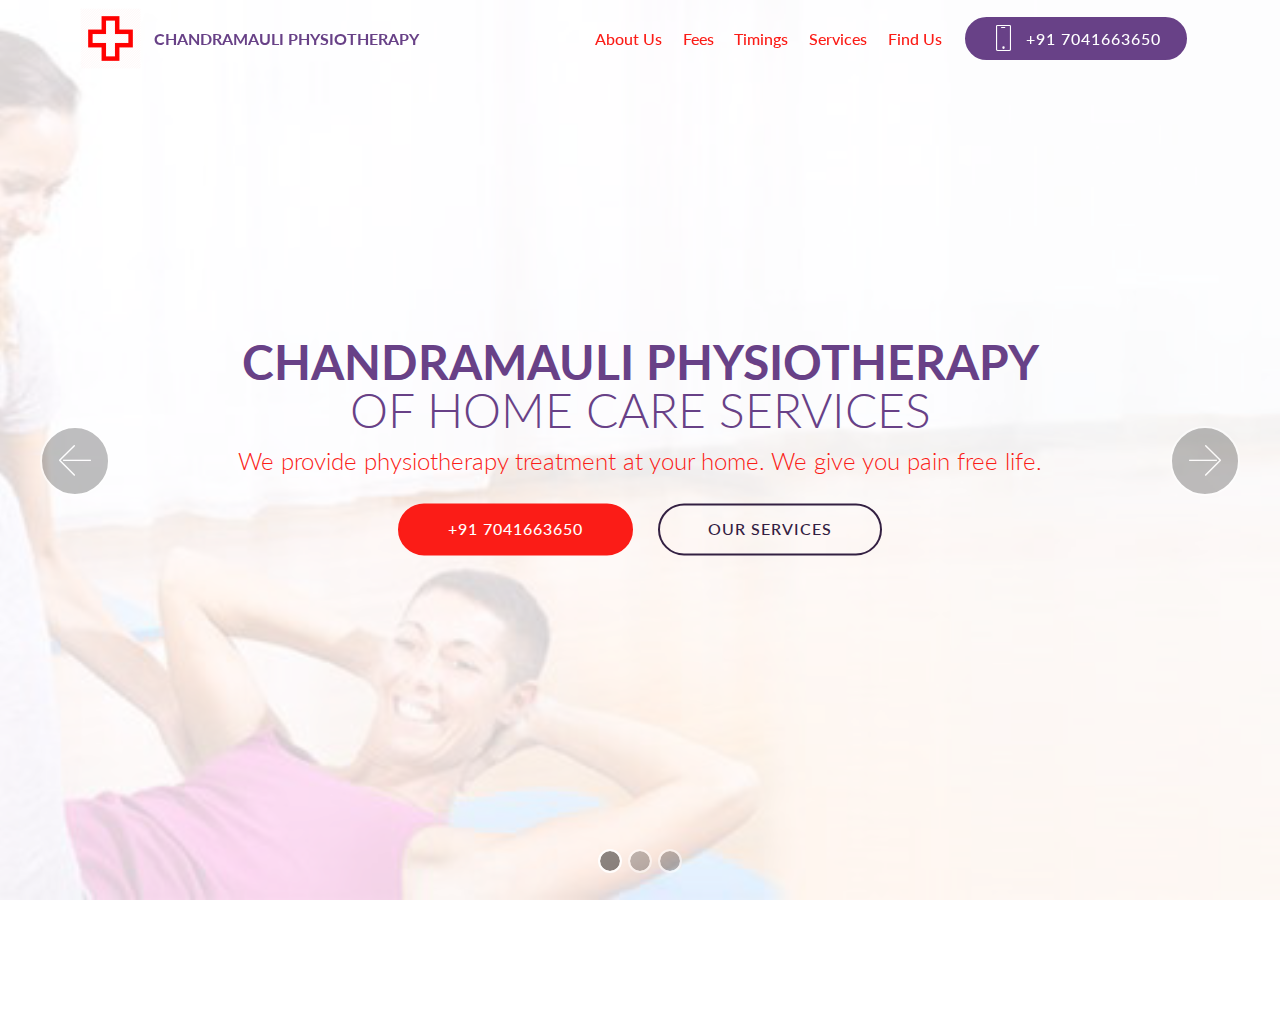
<file: index.html>
<!DOCTYPE html>
<html >
<head>
  <meta charset="UTF-8">
  <meta http-equiv="X-UA-Compatible" content="IE=edge">
  <meta name="generator" content="Mobirise v4.9.3, mobirise.com">
  <meta name="viewport" content="width=device-width, initial-scale=1, minimum-scale=1">
  <link rel="shortcut icon" href="assets/images/9-512-122x122.png" type="image/x-icon">
  <meta name="description" content="We provide physiotherapy treatment at your home. We give you pain free life | DR MADHVI PANSURIYA  | At CHANDRAMAULI we provide the highest level of care, utilising an ever-evolving skill-set in physiotherapy. With years of experience in complex injuries and working within multi-disciplinary teams, CHANDRAMAULI PHYSIOTHERAPY OF HOME CARE SERVICES at Ahmedabad utilises a ‘best of’ mix of therapies individualised for your specific needs.">
  <title>CHANDRAMAULI PHYSIOTHERAPY  OF HOME CARE SERVICES</title>
  <link rel="stylesheet" href="assets/web/assets/mobirise-icons/mobirise-icons.css">
  <link rel="stylesheet" href="assets/tether/tether.min.css">
  <link rel="stylesheet" href="assets/soundcloud-plugin/style.css">
  <link rel="stylesheet" href="assets/bootstrap/css/bootstrap.min.css">
  <link rel="stylesheet" href="assets/bootstrap/css/bootstrap-grid.min.css">
  <link rel="stylesheet" href="assets/bootstrap/css/bootstrap-reboot.min.css">
  <link rel="stylesheet" href="assets/socicon/css/styles.css">
  <link rel="stylesheet" href="assets/dropdown/css/style.css">
  <link rel="stylesheet" href="assets/animatecss/animate.min.css">
  <link rel="stylesheet" href="assets/snow-plugins/style.css">
  <link rel="stylesheet" href="assets/theme/css/style.css">
  <link rel="stylesheet" href="assets/mobirise/css/mbr-additional.css" type="text/css">
  
  
  
<!-- Global site tag (gtag.js) - Google Analytics -->
<script async src="https://www.googletagmanager.com/gtag/js?id=UA-135334912-1"></script>
<script>
  window.dataLayer = window.dataLayer || [];
  function gtag(){dataLayer.push(arguments);}
  gtag('js', new Date());

  gtag('config', 'UA-135334912-1');
</script>



</head>
<body>
  <section class="menu cid-rjmAzzhxIk" once="menu" id="menu2-2">

    

    <nav class="navbar navbar-expand beta-menu navbar-dropdown align-items-center navbar-fixed-top navbar-toggleable-sm bg-color transparent">
        <button class="navbar-toggler navbar-toggler-right" type="button" data-toggle="collapse" data-target="#navbarSupportedContent" aria-controls="navbarSupportedContent" aria-expanded="false" aria-label="Toggle navigation">
            <div class="hamburger">
                <span></span>
                <span></span>
                <span></span>
                <span></span>
            </div>
        </button>
        <div class="menu-logo">
            <div class="navbar-brand">
                <span class="navbar-logo">
                    <a href="http://www.chandramauliphysio.com/">
                        <img src="assets/images/9-512-122x122.png" alt="CHANDRAMAULI PHYSIOTHERAPY OF HOME CARE SERVICES" title="CHANDRAMAULI PHYSIOTHERAPY OF HOME CARE SERVICES" style="height: 3.8rem;">
                    </a>
                </span>
                <span class="navbar-caption-wrap"><a class="navbar-caption text-primary display-4" href="http://www.chandramauliphysio.com/">CHANDRAMAULI PHYSIOTHERAPY</a></span>
            </div>
        </div>
        <div class="collapse navbar-collapse" id="navbarSupportedContent">
            <ul class="navbar-nav nav-dropdown" data-app-modern-menu="true"><li class="nav-item">
                    <a class="nav-link link text-secondary display-4" href="about-us.html">
                        About Us</a>
                </li><li class="nav-item"><a class="nav-link link text-secondary display-4" href="fees.html">
                        Fees</a></li><li class="nav-item"><a class="nav-link link text-secondary display-4" href="timings.html">
                        Timings</a></li><li class="nav-item"><a class="nav-link link text-secondary display-4" href="services.html">
                        Services</a></li>
                <li class="nav-item">
                    <a class="nav-link link text-secondary display-4" href="location.html">
                        Find Us</a>
                </li></ul>
            <div class="navbar-buttons mbr-section-btn"><a class="btn btn-sm btn-primary display-4" href="tel:+917041663650">
                    <span class="btn-icon mbri-mobile mbr-iconfont mbr-iconfont-btn">
                    </span>+91 7041663650</a></div>
        </div>
    </nav>
</section>

<section class="engine"><a href="https://mobirise.info/o">free portfolio website templates</a></section><section class="carousel slide cid-rjmDgSwB8Z" data-interval="false" id="slider1-4">

    

    <div class="full-screen"><div class="mbr-slider slide carousel" data-pause="true" data-keyboard="false" data-ride="carousel" data-interval="4000"><ol class="carousel-indicators"><li data-app-prevent-settings="" data-target="#slider1-4" class=" active" data-slide-to="0"></li><li data-app-prevent-settings="" data-target="#slider1-4" data-slide-to="1"></li><li data-app-prevent-settings="" data-target="#slider1-4" data-slide-to="2"></li></ol><div class="carousel-inner" role="listbox"><div class="carousel-item slider-fullscreen-image active" data-bg-video-slide="false" style="background-image: url(assets/images/banner5h-new-960x348.jpg);"><div class="container container-slide"><div class="image_wrapper"><div class="mbr-overlay" style="opacity: 0.8; background-color: rgb(255, 255, 255);"></div><img src="assets/images/banner5h-new-960x348.jpg"><div class="carousel-caption justify-content-center"><div class="col-10 align-center"><h2 class="mbr-fonts-style display-2"><strong>CHANDRAMAULI PHYSIOTHERAPY</strong> <br>OF HOME CARE SERVICES</h2><p class="lead mbr-text mbr-fonts-style display-5">We provide physiotherapy treatment at your home. We give you pain free life.<br></p><div class="mbr-section-btn" buttons="0"><a class="btn btn-success display-4" href="tel:+917041663650">+91 7041663650</a> <a class="btn  display-4 btn-primary-outline" href="services.html">OUR SERVICES</a></div></div></div></div></div></div><div class="carousel-item slider-fullscreen-image" data-bg-video-slide="false" style="background-image: url(assets/images/banner4-1300x495.jpg);"><div class="container container-slide"><div class="image_wrapper"><div class="mbr-overlay" style="opacity: 0.8; background-color: rgb(255, 255, 255);"></div><img src="assets/images/banner4-1300x495.jpg"><div class="carousel-caption justify-content-center"><div class="col-10 align-left"><h2 class="mbr-fonts-style display-2"><br><strong>PHYSIOTHERAPY</strong> HOME VISIT</h2><p class="lead mbr-text mbr-fonts-style display-5">We help in delivering the best home physiotherapy services by qualified and experienced physiotherapy doctors, making it even more convenient for patients to get physiotherapy treatment from the best physiotherapists at home.</p><div class="mbr-section-btn" buttons="0"><a class="btn btn-primary display-4" href="fees.html">FEES</a> <a class="btn  display-4 btn-success" href="timings.html">TIMINGS</a></div></div></div></div></div></div><div class="carousel-item slider-fullscreen-image" data-bg-video-slide="false" style="background-image: url(assets/images/golfers-elbow-surgery-980x573.jpg);"><div class="container container-slide"><div class="image_wrapper"><div class="mbr-overlay" style="opacity: 0.8; background-color: rgb(255, 255, 255);"></div><img src="assets/images/golfers-elbow-surgery-980x573.jpg"><div class="carousel-caption justify-content-center"><div class="col-10 align-right"><h2 class="mbr-fonts-style display-2">Individualised, holistic and efficient treatment.<br> <strong>DR. MADHAVI PANSURIYA</strong><br></h2><p class="lead mbr-text mbr-fonts-style display-5"><strong>(B.P.T , M.I.AP)</strong></p><div class="mbr-section-btn" buttons="0"><a class="btn display-4 btn-success" href="location.html">FIND US</a> <a class="btn  display-4 btn-primary" href="about-us.html">ABOUT US</a></div></div></div></div></div></div></div><a data-app-prevent-settings="" class="carousel-control carousel-control-prev" role="button" data-slide="prev" href="#slider1-4"><span aria-hidden="true" class="mbri-left mbr-iconfont"></span><span class="sr-only">Previous</span></a><a data-app-prevent-settings="" class="carousel-control carousel-control-next" role="button" data-slide="next" href="#slider1-4"><span aria-hidden="true" class="mbri-right mbr-iconfont"></span><span class="sr-only">Next</span></a></div></div>

</section>

<section once="" class="cid-rjnCKoyvCJ mbr-reveal" id="footer7-r">

    

    

    <div class="container">
        <div class="media-container-row align-center mbr-white">
            <div class="row row-links">
                <ul class="foot-menu">
                    
                    
                    
                    
                    
                <li class="foot-menu-item mbr-fonts-style display-7">
                        <a class="mbr-bold text-secondary" href="about-us.html" target="_blank">About us</a>
                    </li><li class="foot-menu-item mbr-fonts-style display-7"><a href="services.html" target="_blank" class="text-secondary">
                        <strong>Services</strong>
                    </a></li><li class="foot-menu-item mbr-fonts-style display-7"><a class="mbr-bold text-secondary" href="location.html" target="_blank">Location &amp; Contact</a>
                    </li><li class="foot-menu-item mbr-fonts-style display-7"><a href="fees.html" target="_blank" class="text-secondary"><strong>Fees</strong></a>
                    </li><li class="foot-menu-item mbr-fonts-style display-7"><a href="tel:+917041663650" class="text-secondary"><strong>+91 7041663650</strong></a></li><li class="foot-menu-item mbr-fonts-style display-7"><a href="timings.html" target="_blank" class="text-secondary"><strong>Timings</strong></a>&nbsp; &nbsp; &nbsp; &nbsp; &nbsp; &nbsp; &nbsp; &nbsp; &nbsp; &nbsp; &nbsp;</li></ul>
            </div>
            
            <div class="row row-copirayt">
                <p class="mbr-text mb-0 mbr-fonts-style mbr-white align-center display-7">
                    © Copyright 2019<a href="http://www.chandramauliphysio.com/" class="text-white"> CHANDRAMAULI PHYSIOTHERAPY</a> OF HOME CARE SERVICES - All Rights Reserved. <a href="https://www.facebook.com/jay.pixmercy" target="_blank" class="text-warning">Powered By Jay Akbari</a><br>
                </p>
            </div>
        </div>
    </div>
</section>


  <script src="assets/web/assets/jquery/jquery.min.js"></script>
  <script src="assets/popper/popper.min.js"></script>
  <script src="assets/tether/tether.min.js"></script>
  <script src="assets/bootstrap/js/bootstrap.min.js"></script>
  <script src="assets/bootstrapcarouselswipe/bootstrap-carousel-swipe.js"></script>
  <script src="assets/dropdown/js/script.min.js"></script>
  <script src="assets/smoothscroll/smooth-scroll.js"></script>
  <script src="assets/viewportchecker/jquery.viewportchecker.js"></script>
  <script src="assets/ytplayer/jquery.mb.ytplayer.min.js"></script>
  <script src="assets/vimeoplayer/jquery.mb.vimeo_player.js"></script>
  <script src="assets/touchswipe/jquery.touch-swipe.min.js"></script>
  <script src="assets/snow-plugins/schnee.js"></script>
  <script src="assets/theme/js/script.js"></script>
  <script src="assets/slidervideo/script.js"></script>
  
  
 <div id="scrollToTop" class="scrollToTop mbr-arrow-up"><a style="text-align: center;"><i class="mbr-arrow-up-icon mbr-arrow-up-icon-cm cm-icon cm-icon-smallarrow-up"></i></a></div>
    <input name="animation" type="hidden">
  </body>
</html>
</file>
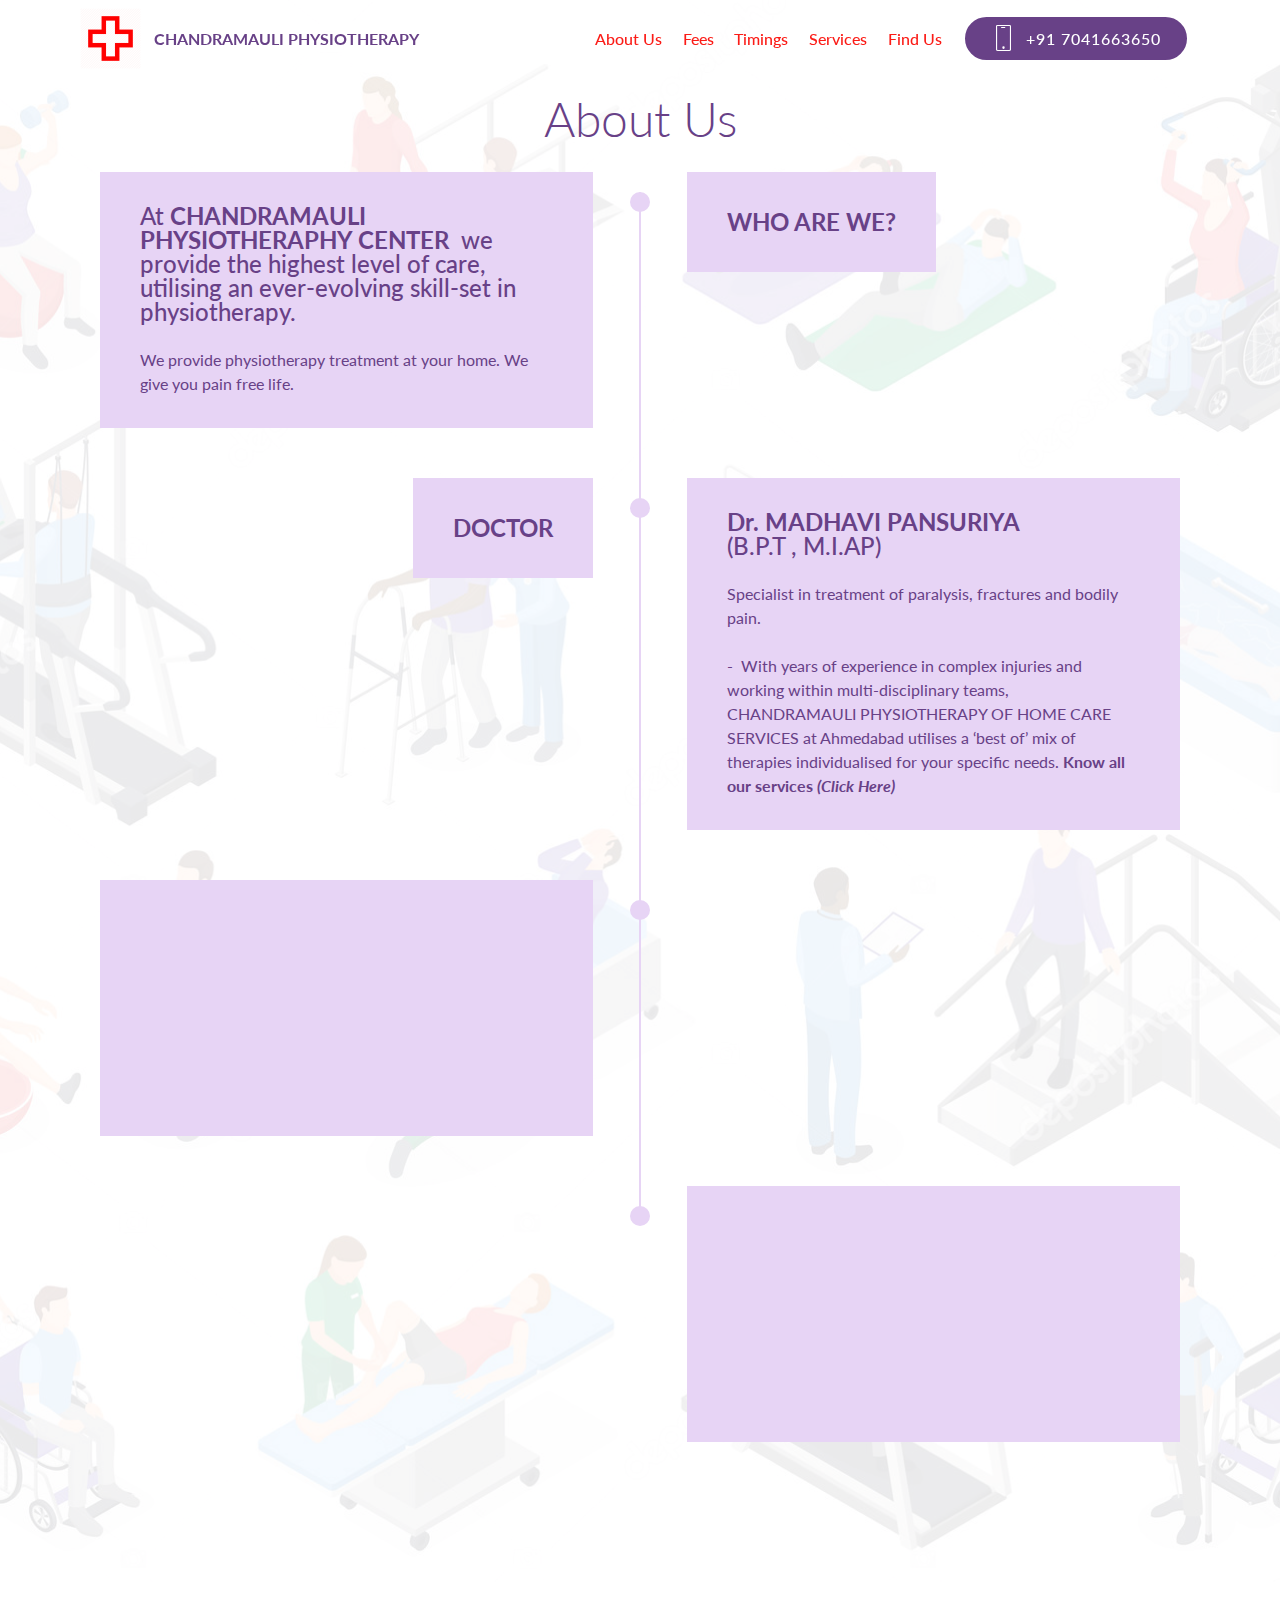
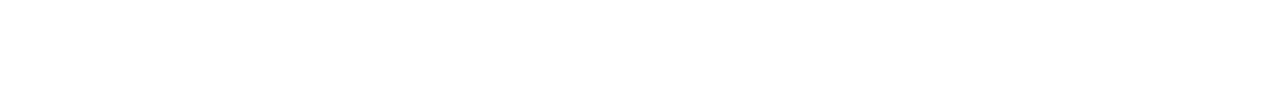
<file: about-us.html>
<!DOCTYPE html>
<html >
<head>
  <meta charset="UTF-8">
  <meta http-equiv="X-UA-Compatible" content="IE=edge">
  <meta name="generator" content="Mobirise v4.9.3, mobirise.com">
  <meta name="viewport" content="width=device-width, initial-scale=1, minimum-scale=1">
  <link rel="shortcut icon" href="assets/images/9-512-122x122.png" type="image/x-icon">
  <meta name="description" content="We provide physiotherapy treatment at your home. We give you pain free life | DR MADHVI PANSURIYA  | At CHANDRAMAULI we provide the highest level of care, utilising an ever-evolving skill-set in physiotherapy. With years of experience in complex injuries and working within multi-disciplinary teams, CHANDRAMAULI PHYSIOTHERAPY OF HOME CARE SERVICES at Ahmedabad utilises a ‘best of’ mix of therapies individualised for your specific needs.">
  <title>About Us</title>
  <link rel="stylesheet" href="assets/web/assets/mobirise-icons/mobirise-icons.css">
  <link rel="stylesheet" href="assets/tether/tether.min.css">
  <link rel="stylesheet" href="assets/soundcloud-plugin/style.css">
  <link rel="stylesheet" href="assets/bootstrap/css/bootstrap.min.css">
  <link rel="stylesheet" href="assets/bootstrap/css/bootstrap-grid.min.css">
  <link rel="stylesheet" href="assets/bootstrap/css/bootstrap-reboot.min.css">
  <link rel="stylesheet" href="assets/socicon/css/styles.css">
  <link rel="stylesheet" href="assets/dropdown/css/style.css">
  <link rel="stylesheet" href="assets/animatecss/animate.min.css">
  <link rel="stylesheet" href="assets/snow-plugins/style.css">
  <link rel="stylesheet" href="assets/theme/css/style.css">
  <link rel="stylesheet" href="assets/mobirise/css/mbr-additional.css" type="text/css">
  
  
  
<!-- Global site tag (gtag.js) - Google Analytics -->
<script async src="https://www.googletagmanager.com/gtag/js?id=UA-135334912-1"></script>
<script>
  window.dataLayer = window.dataLayer || [];
  function gtag(){dataLayer.push(arguments);}
  gtag('js', new Date());

  gtag('config', 'UA-135334912-1');
</script>



</head>
<body>
  <section class="menu cid-rjmAzzhxIk" once="menu" id="menu2-7">

    

    <nav class="navbar navbar-expand beta-menu navbar-dropdown align-items-center navbar-fixed-top navbar-toggleable-sm bg-color transparent">
        <button class="navbar-toggler navbar-toggler-right" type="button" data-toggle="collapse" data-target="#navbarSupportedContent" aria-controls="navbarSupportedContent" aria-expanded="false" aria-label="Toggle navigation">
            <div class="hamburger">
                <span></span>
                <span></span>
                <span></span>
                <span></span>
            </div>
        </button>
        <div class="menu-logo">
            <div class="navbar-brand">
                <span class="navbar-logo">
                    <a href="http://www.chandramauliphysio.com/">
                        <img src="assets/images/9-512-122x122.png" alt="CHANDRAMAULI PHYSIOTHERAPY OF HOME CARE SERVICES" title="CHANDRAMAULI PHYSIOTHERAPY OF HOME CARE SERVICES" style="height: 3.8rem;">
                    </a>
                </span>
                <span class="navbar-caption-wrap"><a class="navbar-caption text-primary display-4" href="http://www.chandramauliphysio.com/">CHANDRAMAULI PHYSIOTHERAPY</a></span>
            </div>
        </div>
        <div class="collapse navbar-collapse" id="navbarSupportedContent">
            <ul class="navbar-nav nav-dropdown" data-app-modern-menu="true"><li class="nav-item">
                    <a class="nav-link link text-secondary display-4" href="about-us.html">
                        About Us</a>
                </li><li class="nav-item"><a class="nav-link link text-secondary display-4" href="fees.html">
                        Fees</a></li><li class="nav-item"><a class="nav-link link text-secondary display-4" href="timings.html">
                        Timings</a></li><li class="nav-item"><a class="nav-link link text-secondary display-4" href="services.html">
                        Services</a></li>
                <li class="nav-item">
                    <a class="nav-link link text-secondary display-4" href="location.html">
                        Find Us</a>
                </li></ul>
            <div class="navbar-buttons mbr-section-btn"><a class="btn btn-sm btn-primary display-4" href="tel:+917041663650">
                    <span class="btn-icon mbri-mobile mbr-iconfont mbr-iconfont-btn">
                    </span>+91 7041663650</a></div>
        </div>
    </nav>
</section>

<section class="engine"><a href="https://mobirise.info/d">web maker</a></section><section class="timeline1 cid-rjn0fARo9Q" id="timeline1-f">

    

    <div class="mbr-overlay" style="opacity: 0.9; background-color: rgb(255, 255, 255);">
    </div>

    <div class="container align-center">
        <h2 class="mbr-section-title pb-3 mbr-fonts-style display-2">
            About Us</h2>
        

        <div class="container timelines-container" mbri-timelines="">
            <div class="row timeline-element reverse separline">      
                 <div class="timeline-date-panel col-xs-12 col-md-6  align-left">         
                    <div class="time-line-date-content">
                        <p class="mbr-timeline-date mbr-fonts-style display-5"><strong>WHO ARE WE?</strong></p>
                    </div>
                </div>
           <span class="iconBackground"></span>
            <div class="col-xs-12 col-md-6 align-right">
                <div class="timeline-text-content">
                    <h4 class="mbr-timeline-title pb-3 mbr-fonts-style display-5">At <strong>CHANDRAMAULI PHYSIOTHERAPHY CENTER</strong> &nbsp;we provide the highest level of care, utilising an ever-evolving skill-set in physiotherapy.</h4>
                    <p class="mbr-timeline-text mbr-fonts-style display-7">We provide physiotherapy treatment at your home.&nbsp;We give you pain free life.</p>
                 </div>
            </div>
            </div>

            <div class="row timeline-element  separline">
                <div class="timeline-date-panel col-xs-12 col-md-6 align-right">
                    <div class="time-line-date-content">
                        <p class="mbr-timeline-date mbr-fonts-style display-5"><strong>DOCTOR</strong></p>
                    </div>
                </div>
                <span class="iconBackground"></span>
                <div class="col-xs-12 col-md-6 align-left ">
                    <div class="timeline-text-content">
                        <h4 class="mbr-timeline-title pb-3 mbr-fonts-style display-5"><strong>Dr. MADHAVI PANSURIYA</strong><br>(B.P.T , M.I.AP)</h4>
                        <p class="mbr-timeline-text mbr-fonts-style display-7">Specialist in treatment of paralysis, fractures and bodily pain. <br><br>- &nbsp;With years of experience in complex injuries and working within multi-disciplinary teams, CHANDRAMAULI PHYSIOTHERAPY OF HOME CARE SERVICES at Ahmedabad utilises a ‘best of’ mix of therapies individualised for your specific needs.&nbsp;<strong>Know all our services&nbsp;</strong><a href="services.html" target="_blank"><em><strong>(Click Here)</strong></em></a></p>
                    </div>
                </div>
            </div> 


            <div class="row timeline-element reverse separline">
                <div class="timeline-date-panel col-xs-12 col-md-6  align-left">
                    <div class="time-line-date-content">
                        <p class="mbr-timeline-date mbr-fonts-style display-5"><strong>HOME VISIT</strong></p>
                    </div>
                </div>
                <span class="iconBackground"></span>
                <div class="col-xs-12 col-md-6 align-right">
                    <div class="timeline-text-content">
                        <h4 class="mbr-timeline-title pb-3 mbr-fonts-style display-5"><strong>Individualised, holistic and efficient treatment</strong> - HOME VISITS</h4>      
                        <p class="mbr-timeline-text mbr-fonts-style display-7">We help in delivering the best home physiotherapy services by qualified and experienced physiotherapy doctors, making it even more convenient for patients to get physiotherapy treatment from the best physiotherapists at home. <a href="tel:+917041663650"><strong></strong></a><a href="tel:+917041663650"><strong></strong></a><strong><a href="tel:+917041663650">Call </a></strong><strong><a href="tel:+917041663650">us now</a></strong><strong><a href="tel:+917041663650">! </a></strong><em><a href="tel:+917041663650"><strong>(</strong></a></em><a href="tel:+917041663650" style="font-weight: bold;"><strong></strong></a><strong><a href="tel:+917041663650">+91 7041663650)</a></strong></p>
                    </div>
                </div>
            </div>

            <div class="row timeline-element ">
                <div class="timeline-date-panel col-xs-12 col-md-6 align-right">
                    <div class="time-line-date-content">
                        <p class="mbr-timeline-date mbr-fonts-style display-5"><strong>
                            WHY CHOOSE US?</strong></p>
                    </div>
                </div>
                <span class="iconBackground"></span>
                <div class="col-xs-12 col-md-6 align-left ">
                    <div class="timeline-text-content">
                        <h4 class="mbr-timeline-title pb-3 mbr-fonts-style display-5"><strong>Training towards complete recovery -</strong> PHYSIOTHERAPY&nbsp;</h4>
                        <p class="mbr-timeline-text mbr-fonts-style display-7">- Home Visits<br>- Rock bottom<em><strong><a href="fees.html" target="_blank"> <b><i>fees</i></b></a></strong></em>.<br>- Individualised, holistic and efficient treatment.<br>-Easy <strong><em><a href="timings.html" target="_blank"><b><i>Timings</i></b></a>.</em></strong><br><br></p>
                    </div>
                </div>
            </div>


            


            

            

            

            

            

            

            
        </div>
    </div>
</section>

<section once="" class="cid-rjnKxE74M1 mbr-reveal" id="footer7-v">

    

    

    <div class="container">
        <div class="media-container-row align-center mbr-white">
            <div class="row row-links">
                <ul class="foot-menu">
                    
                    
                    
                    
                    
                <li class="foot-menu-item mbr-fonts-style display-7">
                        <a class="mbr-bold text-secondary" href="about-us.html" target="_blank">About us</a>
                    </li><li class="foot-menu-item mbr-fonts-style display-7"><a href="services.html" target="_blank" class="text-secondary">
                        <strong>Services</strong>
                    </a></li><li class="foot-menu-item mbr-fonts-style display-7"><a class="mbr-bold text-secondary" href="location.html" target="_blank">Location &amp; Contact</a>
                    </li><li class="foot-menu-item mbr-fonts-style display-7"><a href="fees.html" target="_blank" class="text-secondary"><strong>Fees</strong></a>
                    </li><li class="foot-menu-item mbr-fonts-style display-7"><a href="tel:+917041663650" class="text-secondary"><strong>+91 7041663650</strong></a></li><li class="foot-menu-item mbr-fonts-style display-7"><a href="timings.html" target="_blank" class="text-secondary"><strong>Timings</strong></a>&nbsp; &nbsp; &nbsp; &nbsp; &nbsp; &nbsp; &nbsp; &nbsp; &nbsp; &nbsp; &nbsp;</li></ul>
            </div>
            
            <div class="row row-copirayt">
                <p class="mbr-text mb-0 mbr-fonts-style mbr-white align-center display-7">
                    © Copyright 2019<a href="http://www.chandramauliphysio.com/" class="text-white"> CHANDRAMAULI PHYSIOTHERAPY</a> OF HOME CARE SERVICES - All Rights Reserved. <a href="https://www.facebook.com/jay.pixmercy" target="_blank" class="text-warning">Powered By Jay Akbari</a><br>
                </p>
            </div>
        </div>
    </div>
</section>


  <script src="assets/web/assets/jquery/jquery.min.js"></script>
  <script src="assets/popper/popper.min.js"></script>
  <script src="assets/tether/tether.min.js"></script>
  <script src="assets/bootstrap/js/bootstrap.min.js"></script>
  <script src="assets/smoothscroll/smooth-scroll.js"></script>
  <script src="assets/dropdown/js/script.min.js"></script>
  <script src="assets/touchswipe/jquery.touch-swipe.min.js"></script>
  <script src="assets/viewportchecker/jquery.viewportchecker.js"></script>
  <script src="assets/snow-plugins/schnee.js"></script>
  <script src="assets/theme/js/script.js"></script>
  
  
 <div id="scrollToTop" class="scrollToTop mbr-arrow-up"><a style="text-align: center;"><i class="mbr-arrow-up-icon mbr-arrow-up-icon-cm cm-icon cm-icon-smallarrow-up"></i></a></div>
    <input name="animation" type="hidden">
  </body>
</html>
</file>
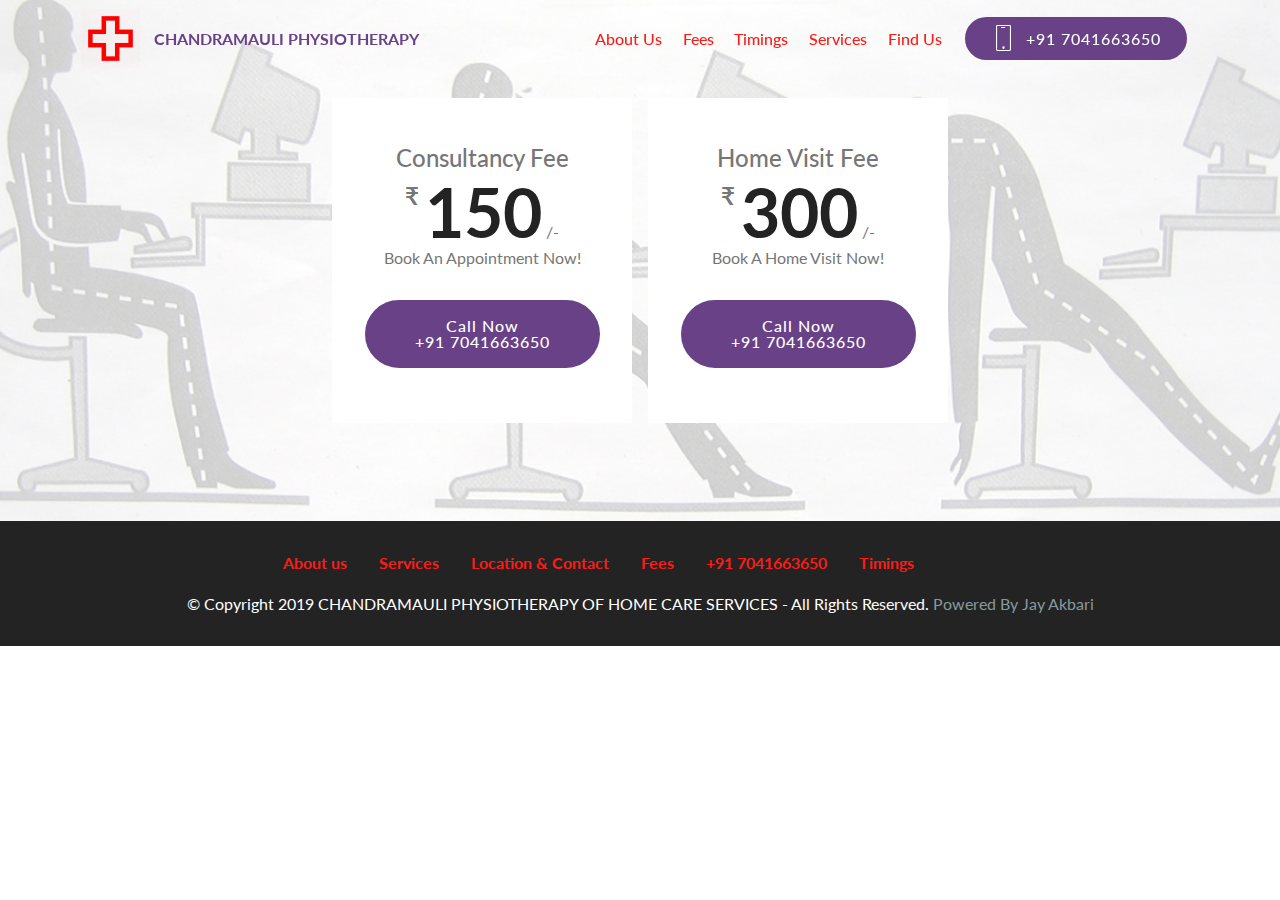
<file: fees.html>
<!DOCTYPE html>
<html >
<head>
  <meta charset="UTF-8">
  <meta http-equiv="X-UA-Compatible" content="IE=edge">
  <meta name="generator" content="Mobirise v4.9.3, mobirise.com">
  <meta name="viewport" content="width=device-width, initial-scale=1, minimum-scale=1">
  <link rel="shortcut icon" href="assets/images/9-512-122x122.png" type="image/x-icon">
  <meta name="description" content="We provide physiotherapy treatment at your home. We give you pain free life | DR MADHVI PANSURIYA  | At CHANDRAMAULI we provide the highest level of care, utilising an ever-evolving skill-set in physiotherapy. With years of experience in complex injuries and working within multi-disciplinary teams, CHANDRAMAULI PHYSIOTHERAPY OF HOME CARE SERVICES at Ahmedabad utilises a ‘best of’ mix of therapies individualised for your specific needs.">
  <title>Fees</title>
  <link rel="stylesheet" href="assets/web/assets/mobirise-icons/mobirise-icons.css">
  <link rel="stylesheet" href="assets/tether/tether.min.css">
  <link rel="stylesheet" href="assets/soundcloud-plugin/style.css">
  <link rel="stylesheet" href="assets/bootstrap/css/bootstrap.min.css">
  <link rel="stylesheet" href="assets/bootstrap/css/bootstrap-grid.min.css">
  <link rel="stylesheet" href="assets/bootstrap/css/bootstrap-reboot.min.css">
  <link rel="stylesheet" href="assets/socicon/css/styles.css">
  <link rel="stylesheet" href="assets/dropdown/css/style.css">
  <link rel="stylesheet" href="assets/animatecss/animate.min.css">
  <link rel="stylesheet" href="assets/snow-plugins/style.css">
  <link rel="stylesheet" href="assets/theme/css/style.css">
  <link rel="stylesheet" href="assets/mobirise/css/mbr-additional.css" type="text/css">
  
  
  
<!-- Global site tag (gtag.js) - Google Analytics -->
<script async src="https://www.googletagmanager.com/gtag/js?id=UA-135334912-1"></script>
<script>
  window.dataLayer = window.dataLayer || [];
  function gtag(){dataLayer.push(arguments);}
  gtag('js', new Date());

  gtag('config', 'UA-135334912-1');
</script>



</head>
<body>
  <section class="menu cid-rjmAzzhxIk" once="menu" id="menu2-9">

    

    <nav class="navbar navbar-expand beta-menu navbar-dropdown align-items-center navbar-fixed-top navbar-toggleable-sm bg-color transparent">
        <button class="navbar-toggler navbar-toggler-right" type="button" data-toggle="collapse" data-target="#navbarSupportedContent" aria-controls="navbarSupportedContent" aria-expanded="false" aria-label="Toggle navigation">
            <div class="hamburger">
                <span></span>
                <span></span>
                <span></span>
                <span></span>
            </div>
        </button>
        <div class="menu-logo">
            <div class="navbar-brand">
                <span class="navbar-logo">
                    <a href="http://www.chandramauliphysio.com/">
                        <img src="assets/images/9-512-122x122.png" alt="CHANDRAMAULI PHYSIOTHERAPY OF HOME CARE SERVICES" title="CHANDRAMAULI PHYSIOTHERAPY OF HOME CARE SERVICES" style="height: 3.8rem;">
                    </a>
                </span>
                <span class="navbar-caption-wrap"><a class="navbar-caption text-primary display-4" href="http://www.chandramauliphysio.com/">CHANDRAMAULI PHYSIOTHERAPY</a></span>
            </div>
        </div>
        <div class="collapse navbar-collapse" id="navbarSupportedContent">
            <ul class="navbar-nav nav-dropdown" data-app-modern-menu="true"><li class="nav-item">
                    <a class="nav-link link text-secondary display-4" href="about-us.html">
                        About Us</a>
                </li><li class="nav-item"><a class="nav-link link text-secondary display-4" href="fees.html">
                        Fees</a></li><li class="nav-item"><a class="nav-link link text-secondary display-4" href="timings.html">
                        Timings</a></li><li class="nav-item"><a class="nav-link link text-secondary display-4" href="services.html">
                        Services</a></li>
                <li class="nav-item">
                    <a class="nav-link link text-secondary display-4" href="location.html">
                        Find Us</a>
                </li></ul>
            <div class="navbar-buttons mbr-section-btn"><a class="btn btn-sm btn-primary display-4" href="tel:+917041663650">
                    <span class="btn-icon mbri-mobile mbr-iconfont mbr-iconfont-btn">
                    </span>+91 7041663650</a></div>
        </div>
    </nav>
</section>

<section class="engine"><a href="https://mobirise.info/m">site design templates</a></section><section class="pricing-table1 cid-rjnlmJALUn" id="pricing-tables1-k">

    

    <div class="mbr-overlay" style="opacity: 0.8; background-color: rgb(255, 255, 255);">
    </div>
    <div class="container">
        <div class="media-container-row">

            <div class="plan col-12 mx-2 my-2 justify-content-center col-lg-6">
                <div class="plan-header text-center pt-5">
                    <h3 class="plan-title mbr-fonts-style display-5">
                        Consultancy Fee</h3>
                    <div class="plan-price">
                        <span class="price-value mbr-fonts-style display-5">
                            ₹                        </span>
                        <span class="price-figure mbr-fonts-style display-1">150</span>
                        <small class="price-term mbr-fonts-style display-7">
                            /-</small>
                    </div>
                </div>
                <div class="plan-body pb-5">
                    <div class="plan-list align-center">
                        <ul class="list-group list-group-flush mbr-fonts-style display-7">Book An Appointment Now!</ul>
                    </div>
                    <div class="mbr-section-btn text-center pt-4"><a href="tel:+917041663650" class="btn btn-primary display-4">Call Now<br>+91 7041663650<br></a></div>
                </div>
            </div>

            <div class="plan col-12 mx-2 my-2 justify-content-center col-lg-6">
                <div class="plan-header text-center pt-5">
                    <h3 class="plan-title mbr-fonts-style display-5">
                        Home Visit Fee</h3>
                    <div class="plan-price">
                        <span class="price-value mbr-fonts-style display-5">
                            ₹                        </span>
                        <span class="price-figure mbr-fonts-style display-1">
                            300</span>
                        <small class="price-term mbr-fonts-style display-7">/-</small>
                    </div>
                </div>
                <div class="plan-body pb-5">
                    <div class="plan-list align-center">
                        <ul class="list-group list-group-flush mbr-fonts-style display-7">Book A Home Visit Now!</ul>
                    </div>
                    <div class="mbr-section-btn text-center pt-4"><a href="tel:+917041663650" class="btn btn-primary display-4">Call Now<br>+91 7041663650<br></a></div>
                </div>
            </div>

            

            
        </div>
    </div>
</section>

<section once="" class="cid-rjnKsYyRYX" id="footer7-t">

    

    

    <div class="container">
        <div class="media-container-row align-center mbr-white">
            <div class="row row-links">
                <ul class="foot-menu">
                    
                    
                    
                    
                    
                <li class="foot-menu-item mbr-fonts-style display-7">
                        <a class="mbr-bold text-secondary" href="about-us.html" target="_blank">About us</a>
                    </li><li class="foot-menu-item mbr-fonts-style display-7"><a href="services.html" target="_blank" class="text-secondary">
                        <strong>Services</strong>
                    </a></li><li class="foot-menu-item mbr-fonts-style display-7"><a class="mbr-bold text-secondary" href="location.html" target="_blank">Location &amp; Contact</a>
                    </li><li class="foot-menu-item mbr-fonts-style display-7"><a href="fees.html" target="_blank" class="text-secondary"><strong>Fees</strong></a>
                    </li><li class="foot-menu-item mbr-fonts-style display-7"><a href="tel:+917041663650" class="text-secondary"><strong>+91 7041663650</strong></a></li><li class="foot-menu-item mbr-fonts-style display-7"><a href="timings.html" target="_blank" class="text-secondary"><strong>Timings</strong></a>&nbsp; &nbsp; &nbsp; &nbsp; &nbsp; &nbsp; &nbsp; &nbsp; &nbsp; &nbsp; &nbsp;</li></ul>
            </div>
            
            <div class="row row-copirayt">
                <p class="mbr-text mb-0 mbr-fonts-style mbr-white align-center display-7">
                    © Copyright 2019<a href="http://www.chandramauliphysio.com/" class="text-white"> CHANDRAMAULI PHYSIOTHERAPY</a> OF HOME CARE SERVICES - All Rights Reserved. <a href="https://www.facebook.com/jay.pixmercy" target="_blank" class="text-warning">Powered By Jay Akbari</a><br>
                </p>
            </div>
        </div>
    </div>
</section>


  <script src="assets/web/assets/jquery/jquery.min.js"></script>
  <script src="assets/popper/popper.min.js"></script>
  <script src="assets/tether/tether.min.js"></script>
  <script src="assets/bootstrap/js/bootstrap.min.js"></script>
  <script src="assets/smoothscroll/smooth-scroll.js"></script>
  <script src="assets/dropdown/js/script.min.js"></script>
  <script src="assets/touchswipe/jquery.touch-swipe.min.js"></script>
  <script src="assets/viewportchecker/jquery.viewportchecker.js"></script>
  <script src="assets/snow-plugins/schnee.js"></script>
  <script src="assets/theme/js/script.js"></script>
  
  
 <div id="scrollToTop" class="scrollToTop mbr-arrow-up"><a style="text-align: center;"><i class="mbr-arrow-up-icon mbr-arrow-up-icon-cm cm-icon cm-icon-smallarrow-up"></i></a></div>
    <input name="animation" type="hidden">
  </body>
</html>
</file>
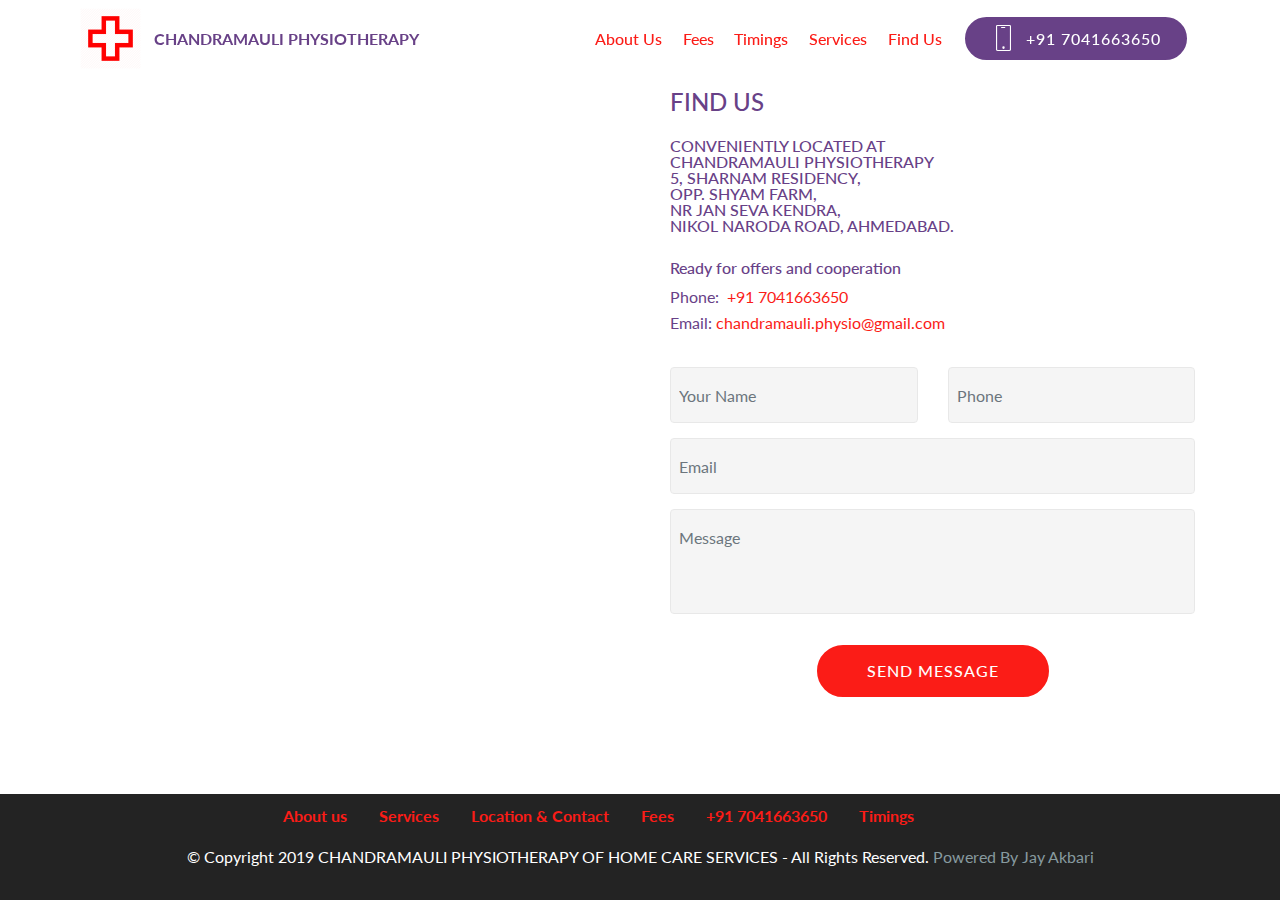
<file: location.html>
<!DOCTYPE html>
<html >
<head>
  <meta charset="UTF-8">
  <meta http-equiv="X-UA-Compatible" content="IE=edge">
  <meta name="generator" content="Mobirise v4.9.3, mobirise.com">
  <meta name="viewport" content="width=device-width, initial-scale=1, minimum-scale=1">
  <link rel="shortcut icon" href="assets/images/9-512-122x122.png" type="image/x-icon">
  <meta name="description" content="We provide physiotherapy treatment at your home. We give you pain free life | DR MADHVI PANSURIYA  | At CHANDRAMAULI we provide the highest level of care, utilising an ever-evolving skill-set in physiotherapy. With years of experience in complex injuries and working within multi-disciplinary teams, CHANDRAMAULI PHYSIOTHERAPY OF HOME CARE SERVICES at Ahmedabad utilises a ‘best of’ mix of therapies individualised for your specific needs.">
  <title>Find Us</title>
  <link rel="stylesheet" href="assets/web/assets/mobirise-icons/mobirise-icons.css">
  <link rel="stylesheet" href="assets/tether/tether.min.css">
  <link rel="stylesheet" href="assets/soundcloud-plugin/style.css">
  <link rel="stylesheet" href="assets/bootstrap/css/bootstrap.min.css">
  <link rel="stylesheet" href="assets/bootstrap/css/bootstrap-grid.min.css">
  <link rel="stylesheet" href="assets/bootstrap/css/bootstrap-reboot.min.css">
  <link rel="stylesheet" href="assets/socicon/css/styles.css">
  <link rel="stylesheet" href="assets/dropdown/css/style.css">
  <link rel="stylesheet" href="assets/animatecss/animate.min.css">
  <link rel="stylesheet" href="assets/snow-plugins/style.css">
  <link rel="stylesheet" href="assets/theme/css/style.css">
  <link rel="stylesheet" href="assets/mobirise/css/mbr-additional.css" type="text/css">
  
  
  
<!-- Global site tag (gtag.js) - Google Analytics -->
<script async src="https://www.googletagmanager.com/gtag/js?id=UA-135334912-1"></script>
<script>
  window.dataLayer = window.dataLayer || [];
  function gtag(){dataLayer.push(arguments);}
  gtag('js', new Date());

  gtag('config', 'UA-135334912-1');
</script>



</head>
<body>
  <section class="menu cid-rjmAzzhxIk" once="menu" id="menu2-6">

    

    <nav class="navbar navbar-expand beta-menu navbar-dropdown align-items-center navbar-fixed-top navbar-toggleable-sm bg-color transparent">
        <button class="navbar-toggler navbar-toggler-right" type="button" data-toggle="collapse" data-target="#navbarSupportedContent" aria-controls="navbarSupportedContent" aria-expanded="false" aria-label="Toggle navigation">
            <div class="hamburger">
                <span></span>
                <span></span>
                <span></span>
                <span></span>
            </div>
        </button>
        <div class="menu-logo">
            <div class="navbar-brand">
                <span class="navbar-logo">
                    <a href="http://www.chandramauliphysio.com/">
                        <img src="assets/images/9-512-122x122.png" alt="CHANDRAMAULI PHYSIOTHERAPY OF HOME CARE SERVICES" title="CHANDRAMAULI PHYSIOTHERAPY OF HOME CARE SERVICES" style="height: 3.8rem;">
                    </a>
                </span>
                <span class="navbar-caption-wrap"><a class="navbar-caption text-primary display-4" href="http://www.chandramauliphysio.com/">CHANDRAMAULI PHYSIOTHERAPY</a></span>
            </div>
        </div>
        <div class="collapse navbar-collapse" id="navbarSupportedContent">
            <ul class="navbar-nav nav-dropdown" data-app-modern-menu="true"><li class="nav-item">
                    <a class="nav-link link text-secondary display-4" href="about-us.html">
                        About Us</a>
                </li><li class="nav-item"><a class="nav-link link text-secondary display-4" href="fees.html">
                        Fees</a></li><li class="nav-item"><a class="nav-link link text-secondary display-4" href="timings.html">
                        Timings</a></li><li class="nav-item"><a class="nav-link link text-secondary display-4" href="services.html">
                        Services</a></li>
                <li class="nav-item">
                    <a class="nav-link link text-secondary display-4" href="location.html">
                        Find Us</a>
                </li></ul>
            <div class="navbar-buttons mbr-section-btn"><a class="btn btn-sm btn-primary display-4" href="tel:+917041663650">
                    <span class="btn-icon mbri-mobile mbr-iconfont mbr-iconfont-btn">
                    </span>+91 7041663650</a></div>
        </div>
    </nav>
</section>

<section class="engine"><a href="https://mobirise.info/v">free html templates</a></section><section class="mbr-section form4 cid-rjnqoeVqPi" id="form4-q">

    

    
    <div class="container">
        <div class="row">
            <div class="col-md-6">
                <div class="google-map"><iframe frameborder="0" style="border:0" src="https://www.google.com/maps/embed?pb=!1m18!1m12!1m3!1d917.7542999460837!2d72.6643678291527!3d23.0598309990584!2m3!1f0!2f0!3f0!3m2!1i1024!2i768!4f13.1!3m3!1m2!1s0x0%3A0x0!2zMjPCsDAzJzM1LjQiTiA3MsKwMzknNTMuNyJF!5e0!3m2!1sen!2sin!4v1552205378376" allowfullscreen=""></iframe></div>
            </div>
            <div class="col-md-6">
                <h2 class="pb-3 align-left mbr-fonts-style display-5">
                    FIND US</h2>
                <div>
                    <div class="icon-block pb-3 align-left">
                        
                        <h4 class="icon-block__title align-left mbr-fonts-style display-7"><span style="font-style: normal;">CONVENIENTLY LOCATED AT
</span><span style="font-style: normal;"><br>CHANDRAMAULI PHYSIOTHERAPY</span><br><span style="font-style: normal;"> 5, SHARNAM RESIDENCY,</span><br><span style="font-style: normal;"> OPP. SHYAM FARM,
</span><span style="font-style: normal;"><br>NR JAN SEVA  KENDRA,
</span><br><span style="font-style: normal;">NIKOL NARODA ROAD,
AHMEDABAD.</span><br>
                        </h4>
                    </div>
                    <div class="icon-contacts pb-3">
                        <h5 class="align-left mbr-fonts-style display-7">
                            Ready for offers and cooperation
                        </h5>
                        <p class="mbr-text align-left mbr-fonts-style display-7">
                            Phone:&nbsp; <a href="tel:+917041663650" class="text-secondary">+91 7041663650</a>&nbsp;<br>
                            Email: <a href="mailto:chandramauli.physio@gmail.com" class="text-secondary">chandramauli.physio@gmail.com</a></p>
                    </div>
                </div>
                <div data-form-type="formoid">
                    <div data-form-alert="" hidden="">Thanks for filling out the form!</div>
                    <form class="block mbr-form" action="https://mobirise.com/" method="post" data-form-title="Mobirise Form"><input type="hidden" name="email" data-form-email="true" value="YUHJ8WsfMkbkM5KPAp96vej9+uLW6B7Xw/mCae+xE0KGLMRbKzlEYJxixJKcdauO8AdMCMhYaw9xAfqQcxl7ZVzuVysTFq/ODE8EaB6fb87QovXz1tdrizLov+KcpEqJ">
                        <div class="row">
                            <div class="col-md-6 multi-horizontal" data-for="name">
                                <input type="text" class="form-control input" name="name" data-form-field="Name" placeholder="Your Name" required="" id="name-form4-q">
                            </div>
                            <div class="col-md-6 multi-horizontal" data-for="phone">
                                <input type="text" class="form-control input" name="phone" data-form-field="Phone" placeholder="Phone" required="" id="phone-form4-q">
                            </div>
                            <div class="col-md-12" data-for="email">
                                <input type="text" class="form-control input" name="email" data-form-field="Email" placeholder="Email" required="" id="email-form4-q">
                            </div>
                            <div class="col-md-12" data-for="message">
                                <textarea class="form-control input" name="message" rows="3" data-form-field="Message" placeholder="Message" style="resize:none" id="message-form4-q"></textarea>
                            </div>
                            <div class="input-group-btn col-md-12" style="margin-top: 10px;"><button href="" type="submit" class="btn btn-form btn-secondary display-4">SEND MESSAGE</button></div>
                        </div>
                    </form>
                </div>
            </div>
        </div>
    </div>
</section>

<section once="" class="cid-rjnKzzcBbr mbr-reveal" id="footer7-w">

    

    

    <div class="container">
        <div class="media-container-row align-center mbr-white">
            <div class="row row-links">
                <ul class="foot-menu">
                    
                    
                    
                    
                    
                <li class="foot-menu-item mbr-fonts-style display-7">
                        <a class="mbr-bold text-secondary" href="about-us.html" target="_blank">About us</a>
                    </li><li class="foot-menu-item mbr-fonts-style display-7"><a href="services.html" target="_blank" class="text-secondary">
                        <strong>Services</strong>
                    </a></li><li class="foot-menu-item mbr-fonts-style display-7"><a class="mbr-bold text-secondary" href="location.html" target="_blank">Location &amp; Contact</a>
                    </li><li class="foot-menu-item mbr-fonts-style display-7"><a href="fees.html" target="_blank" class="text-secondary"><strong>Fees</strong></a>
                    </li><li class="foot-menu-item mbr-fonts-style display-7"><a href="tel:+917041663650" class="text-secondary"><strong>+91 7041663650</strong></a></li><li class="foot-menu-item mbr-fonts-style display-7"><a href="timings.html" target="_blank" class="text-secondary"><strong>Timings</strong></a>&nbsp; &nbsp; &nbsp; &nbsp; &nbsp; &nbsp; &nbsp; &nbsp; &nbsp; &nbsp; &nbsp;</li></ul>
            </div>
            
            <div class="row row-copirayt">
                <p class="mbr-text mb-0 mbr-fonts-style mbr-white align-center display-7">
                    © Copyright 2019<a href="http://www.chandramauliphysio.com/" class="text-white"> CHANDRAMAULI PHYSIOTHERAPY</a> OF HOME CARE SERVICES - All Rights Reserved. <a href="https://www.facebook.com/jay.pixmercy" target="_blank" class="text-warning">Powered By Jay Akbari</a><br>
                </p>
            </div>
        </div>
    </div>
</section>


  <script src="assets/web/assets/jquery/jquery.min.js"></script>
  <script src="assets/tether/tether.min.js"></script>
  <script src="assets/popper/popper.min.js"></script>
  <script src="assets/bootstrap/js/bootstrap.min.js"></script>
  <script src="assets/smoothscroll/smooth-scroll.js"></script>
  <script src="assets/dropdown/js/script.min.js"></script>
  <script src="assets/touchswipe/jquery.touch-swipe.min.js"></script>
  <script src="assets/viewportchecker/jquery.viewportchecker.js"></script>
  <script src="assets/snow-plugins/schnee.js"></script>
  <script src="assets/theme/js/script.js"></script>
  <script src="assets/formoid/formoid.min.js"></script>
  
  
 <div id="scrollToTop" class="scrollToTop mbr-arrow-up"><a style="text-align: center;"><i class="mbr-arrow-up-icon mbr-arrow-up-icon-cm cm-icon cm-icon-smallarrow-up"></i></a></div>
    <input name="animation" type="hidden">
  </body>
</html>
</file>
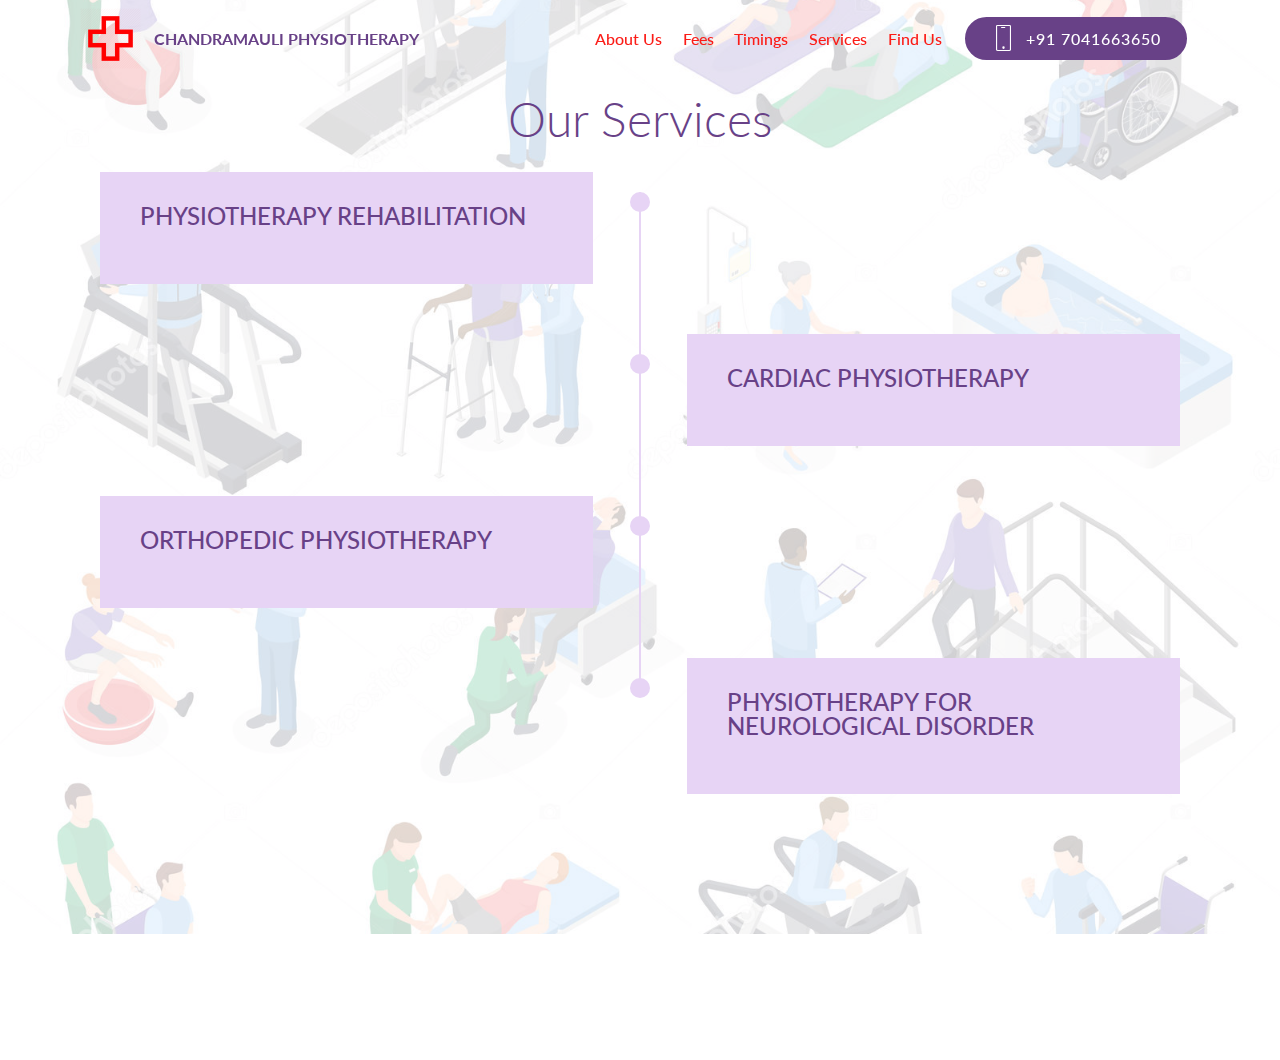
<file: services.html>
<!DOCTYPE html>
<html >
<head>
  <meta charset="UTF-8">
  <meta http-equiv="X-UA-Compatible" content="IE=edge">
  <meta name="generator" content="Mobirise v4.9.3, mobirise.com">
  <meta name="viewport" content="width=device-width, initial-scale=1, minimum-scale=1">
  <link rel="shortcut icon" href="assets/images/9-512-122x122.png" type="image/x-icon">
  <meta name="description" content="We provide physiotherapy treatment at your home. We give you pain free life | DR MADHVI PANSURIYA  | At CHANDRAMAULI we provide the highest level of care, utilising an ever-evolving skill-set in physiotherapy. With years of experience in complex injuries and working within multi-disciplinary teams, CHANDRAMAULI PHYSIOTHERAPY OF HOME CARE SERVICES at Ahmedabad utilises a ‘best of’ mix of therapies individualised for your specific needs.">
  <title>Our Services</title>
  <link rel="stylesheet" href="assets/web/assets/mobirise-icons/mobirise-icons.css">
  <link rel="stylesheet" href="assets/tether/tether.min.css">
  <link rel="stylesheet" href="assets/soundcloud-plugin/style.css">
  <link rel="stylesheet" href="assets/bootstrap/css/bootstrap.min.css">
  <link rel="stylesheet" href="assets/bootstrap/css/bootstrap-grid.min.css">
  <link rel="stylesheet" href="assets/bootstrap/css/bootstrap-reboot.min.css">
  <link rel="stylesheet" href="assets/socicon/css/styles.css">
  <link rel="stylesheet" href="assets/dropdown/css/style.css">
  <link rel="stylesheet" href="assets/animatecss/animate.min.css">
  <link rel="stylesheet" href="assets/snow-plugins/style.css">
  <link rel="stylesheet" href="assets/theme/css/style.css">
  <link rel="stylesheet" href="assets/mobirise/css/mbr-additional.css" type="text/css">
  
  
  
<!-- Global site tag (gtag.js) - Google Analytics -->
<script async src="https://www.googletagmanager.com/gtag/js?id=UA-135334912-1"></script>
<script>
  window.dataLayer = window.dataLayer || [];
  function gtag(){dataLayer.push(arguments);}
  gtag('js', new Date());

  gtag('config', 'UA-135334912-1');
</script>



</head>
<body>
  <section class="menu cid-rjmAzzhxIk" once="menu" id="menu2-8">

    

    <nav class="navbar navbar-expand beta-menu navbar-dropdown align-items-center navbar-fixed-top navbar-toggleable-sm bg-color transparent">
        <button class="navbar-toggler navbar-toggler-right" type="button" data-toggle="collapse" data-target="#navbarSupportedContent" aria-controls="navbarSupportedContent" aria-expanded="false" aria-label="Toggle navigation">
            <div class="hamburger">
                <span></span>
                <span></span>
                <span></span>
                <span></span>
            </div>
        </button>
        <div class="menu-logo">
            <div class="navbar-brand">
                <span class="navbar-logo">
                    <a href="http://www.chandramauliphysio.com/">
                        <img src="assets/images/9-512-122x122.png" alt="CHANDRAMAULI PHYSIOTHERAPY OF HOME CARE SERVICES" title="CHANDRAMAULI PHYSIOTHERAPY OF HOME CARE SERVICES" style="height: 3.8rem;">
                    </a>
                </span>
                <span class="navbar-caption-wrap"><a class="navbar-caption text-primary display-4" href="http://www.chandramauliphysio.com/">CHANDRAMAULI PHYSIOTHERAPY</a></span>
            </div>
        </div>
        <div class="collapse navbar-collapse" id="navbarSupportedContent">
            <ul class="navbar-nav nav-dropdown" data-app-modern-menu="true"><li class="nav-item">
                    <a class="nav-link link text-secondary display-4" href="about-us.html">
                        About Us</a>
                </li><li class="nav-item"><a class="nav-link link text-secondary display-4" href="fees.html">
                        Fees</a></li><li class="nav-item"><a class="nav-link link text-secondary display-4" href="timings.html">
                        Timings</a></li><li class="nav-item"><a class="nav-link link text-secondary display-4" href="services.html">
                        Services</a></li>
                <li class="nav-item">
                    <a class="nav-link link text-secondary display-4" href="location.html">
                        Find Us</a>
                </li></ul>
            <div class="navbar-buttons mbr-section-btn"><a class="btn btn-sm btn-primary display-4" href="tel:+917041663650">
                    <span class="btn-icon mbri-mobile mbr-iconfont mbr-iconfont-btn">
                    </span>+91 7041663650</a></div>
        </div>
    </nav>
</section>

<section class="engine"><a href="https://mobirise.info/d">free site maker</a></section><section class="timeline1 cid-rjneVtbLy9" id="timeline1-i">

    

    <div class="mbr-overlay" style="opacity: 0.8; background-color: rgb(255, 255, 255);">
    </div>

    <div class="container align-center">
        <h2 class="mbr-section-title pb-3 mbr-fonts-style display-2">
            Our Services</h2>
        

        <div class="container timelines-container" mbri-timelines="">
            <div class="row timeline-element reverse separline">      
                 <div class="timeline-date-panel col-xs-12 col-md-6  align-left">         
                    <div class="time-line-date-content">
                        
                    </div>
                </div>
           <span class="iconBackground"></span>
            <div class="col-xs-12 col-md-6 align-right">
                <div class="timeline-text-content">
                    <h4 class="mbr-timeline-title pb-3 mbr-fonts-style display-5">PHYSIOTHERAPY REHABILITATION</h4>
                    <p class="mbr-timeline-text mbr-fonts-style display-7"></p>
                 </div>
            </div>
            </div>

            <div class="row timeline-element  separline">
                <div class="timeline-date-panel col-xs-12 col-md-6 align-right">
                    <div class="time-line-date-content">
                        
                    </div>
                </div>
                <span class="iconBackground"></span>
                <div class="col-xs-12 col-md-6 align-left ">
                    <div class="timeline-text-content">
                        <h4 class="mbr-timeline-title pb-3 mbr-fonts-style display-5">CARDIAC PHYSIOTHERAPY</h4>
                        <p class="mbr-timeline-text mbr-fonts-style display-7"></p>
                    </div>
                </div>
            </div> 


            <div class="row timeline-element reverse separline">
                <div class="timeline-date-panel col-xs-12 col-md-6  align-left">
                    <div class="time-line-date-content">
                        
                    </div>
                </div>
                <span class="iconBackground"></span>
                <div class="col-xs-12 col-md-6 align-right">
                    <div class="timeline-text-content">
                        <h4 class="mbr-timeline-title pb-3 mbr-fonts-style display-5">ORTHOPEDIC PHYSIOTHERAPY</h4>      
                        <p class="mbr-timeline-text mbr-fonts-style display-7"></p>
                    </div>
                </div>
            </div>

            <div class="row timeline-element ">
                <div class="timeline-date-panel col-xs-12 col-md-6 align-right">
                    <div class="time-line-date-content">
                        
                    </div>
                </div>
                <span class="iconBackground"></span>
                <div class="col-xs-12 col-md-6 align-left ">
                    <div class="timeline-text-content">
                        <h4 class="mbr-timeline-title pb-3 mbr-fonts-style display-5">PHYSIOTHERAPY FOR NEUROLOGICAL DISORDER</h4>
                        <p class="mbr-timeline-text mbr-fonts-style display-7"></p>
                    </div>
                </div>
            </div>


            


            

            

            

            

            

            

            
        </div>
    </div>
</section>

<section once="" class="cid-rjnKvLUZn1 mbr-reveal" id="footer7-u">

    

    

    <div class="container">
        <div class="media-container-row align-center mbr-white">
            <div class="row row-links">
                <ul class="foot-menu">
                    
                    
                    
                    
                    
                <li class="foot-menu-item mbr-fonts-style display-7">
                        <a class="mbr-bold text-secondary" href="about-us.html" target="_blank">About us</a>
                    </li><li class="foot-menu-item mbr-fonts-style display-7"><a href="services.html" target="_blank" class="text-secondary">
                        <strong>Services</strong>
                    </a></li><li class="foot-menu-item mbr-fonts-style display-7"><a class="mbr-bold text-secondary" href="location.html" target="_blank">Location &amp; Contact</a>
                    </li><li class="foot-menu-item mbr-fonts-style display-7"><a href="fees.html" target="_blank" class="text-secondary"><strong>Fees</strong></a>
                    </li><li class="foot-menu-item mbr-fonts-style display-7"><a href="tel:+917041663650" class="text-secondary"><strong>+91 7041663650</strong></a></li><li class="foot-menu-item mbr-fonts-style display-7"><a href="timings.html" target="_blank" class="text-secondary"><strong>Timings</strong></a>&nbsp; &nbsp; &nbsp; &nbsp; &nbsp; &nbsp; &nbsp; &nbsp; &nbsp; &nbsp; &nbsp;</li></ul>
            </div>
            
            <div class="row row-copirayt">
                <p class="mbr-text mb-0 mbr-fonts-style mbr-white align-center display-7">
                    © Copyright 2019<a href="http://www.chandramauliphysio.com/" class="text-white"> CHANDRAMAULI PHYSIOTHERAPY</a> OF HOME CARE SERVICES - All Rights Reserved. <a href="https://www.facebook.com/jay.pixmercy" target="_blank" class="text-warning">Powered By Jay Akbari</a><br>
                </p>
            </div>
        </div>
    </div>
</section>


  <script src="assets/web/assets/jquery/jquery.min.js"></script>
  <script src="assets/popper/popper.min.js"></script>
  <script src="assets/tether/tether.min.js"></script>
  <script src="assets/bootstrap/js/bootstrap.min.js"></script>
  <script src="assets/smoothscroll/smooth-scroll.js"></script>
  <script src="assets/dropdown/js/script.min.js"></script>
  <script src="assets/touchswipe/jquery.touch-swipe.min.js"></script>
  <script src="assets/viewportchecker/jquery.viewportchecker.js"></script>
  <script src="assets/snow-plugins/schnee.js"></script>
  <script src="assets/theme/js/script.js"></script>
  
  
 <div id="scrollToTop" class="scrollToTop mbr-arrow-up"><a style="text-align: center;"><i class="mbr-arrow-up-icon mbr-arrow-up-icon-cm cm-icon cm-icon-smallarrow-up"></i></a></div>
    <input name="animation" type="hidden">
  </body>
</html>
</file>
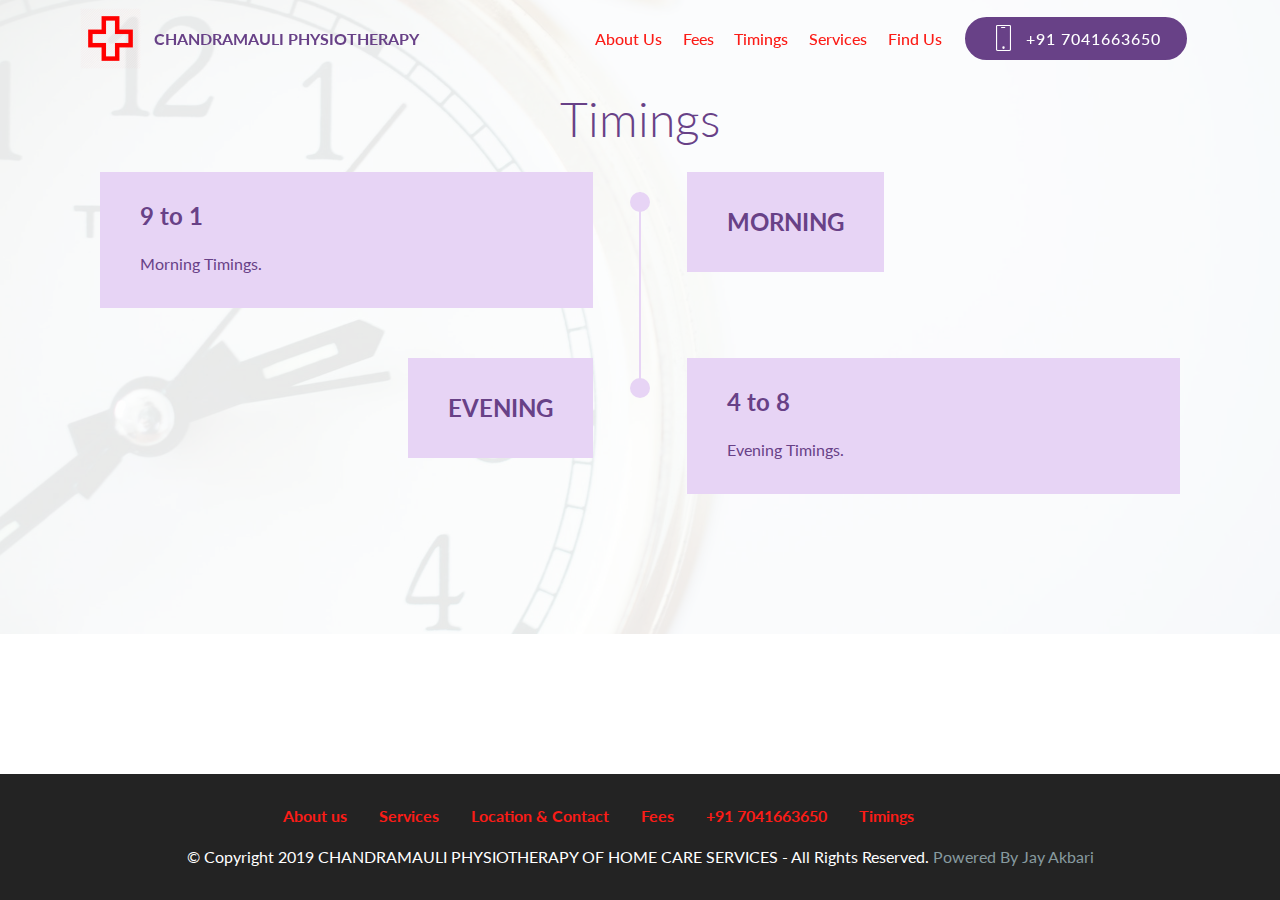
<file: timings.html>
<!DOCTYPE html>
<html >
<head>
  <meta charset="UTF-8">
  <meta http-equiv="X-UA-Compatible" content="IE=edge">
  <meta name="generator" content="Mobirise v4.9.3, mobirise.com">
  <meta name="viewport" content="width=device-width, initial-scale=1, minimum-scale=1">
  <link rel="shortcut icon" href="assets/images/9-512-122x122.png" type="image/x-icon">
  <meta name="description" content="We provide physiotherapy treatment at your home. We give you pain free life | DR MADHVI PANSURIYA  | At CHANDRAMAULI we provide the highest level of care, utilising an ever-evolving skill-set in physiotherapy. With years of experience in complex injuries and working within multi-disciplinary teams, CHANDRAMAULI PHYSIOTHERAPY OF HOME CARE SERVICES at Ahmedabad utilises a ‘best of’ mix of therapies individualised for your specific needs.">
  <title>Timings</title>
  <link rel="stylesheet" href="assets/web/assets/mobirise-icons/mobirise-icons.css">
  <link rel="stylesheet" href="assets/tether/tether.min.css">
  <link rel="stylesheet" href="assets/soundcloud-plugin/style.css">
  <link rel="stylesheet" href="assets/bootstrap/css/bootstrap.min.css">
  <link rel="stylesheet" href="assets/bootstrap/css/bootstrap-grid.min.css">
  <link rel="stylesheet" href="assets/bootstrap/css/bootstrap-reboot.min.css">
  <link rel="stylesheet" href="assets/socicon/css/styles.css">
  <link rel="stylesheet" href="assets/animatecss/animate.min.css">
  <link rel="stylesheet" href="assets/dropdown/css/style.css">
  <link rel="stylesheet" href="assets/snow-plugins/style.css">
  <link rel="stylesheet" href="assets/theme/css/style.css">
  <link rel="stylesheet" href="assets/mobirise/css/mbr-additional.css" type="text/css">
  
  
  
<!-- Global site tag (gtag.js) - Google Analytics -->
<script async src="https://www.googletagmanager.com/gtag/js?id=UA-135334912-1"></script>
<script>
  window.dataLayer = window.dataLayer || [];
  function gtag(){dataLayer.push(arguments);}
  gtag('js', new Date());

  gtag('config', 'UA-135334912-1');
</script>



</head>
<body>
  <section class="menu cid-rjmAzzhxIk" once="menu" id="menu2-9">

    

    <nav class="navbar navbar-expand beta-menu navbar-dropdown align-items-center navbar-fixed-top navbar-toggleable-sm bg-color transparent">
        <button class="navbar-toggler navbar-toggler-right" type="button" data-toggle="collapse" data-target="#navbarSupportedContent" aria-controls="navbarSupportedContent" aria-expanded="false" aria-label="Toggle navigation">
            <div class="hamburger">
                <span></span>
                <span></span>
                <span></span>
                <span></span>
            </div>
        </button>
        <div class="menu-logo">
            <div class="navbar-brand">
                <span class="navbar-logo">
                    <a href="http://www.chandramauliphysio.com/">
                        <img src="assets/images/9-512-122x122.png" alt="CHANDRAMAULI PHYSIOTHERAPY OF HOME CARE SERVICES" title="CHANDRAMAULI PHYSIOTHERAPY OF HOME CARE SERVICES" style="height: 3.8rem;">
                    </a>
                </span>
                <span class="navbar-caption-wrap"><a class="navbar-caption text-primary display-4" href="http://www.chandramauliphysio.com/">CHANDRAMAULI PHYSIOTHERAPY</a></span>
            </div>
        </div>
        <div class="collapse navbar-collapse" id="navbarSupportedContent">
            <ul class="navbar-nav nav-dropdown" data-app-modern-menu="true"><li class="nav-item">
                    <a class="nav-link link text-secondary display-4" href="about-us.html">
                        About Us</a>
                </li><li class="nav-item"><a class="nav-link link text-secondary display-4" href="fees.html">
                        Fees</a></li><li class="nav-item"><a class="nav-link link text-secondary display-4" href="timings.html">
                        Timings</a></li><li class="nav-item"><a class="nav-link link text-secondary display-4" href="services.html">
                        Services</a></li>
                <li class="nav-item">
                    <a class="nav-link link text-secondary display-4" href="location.html">
                        Find Us</a>
                </li></ul>
            <div class="navbar-buttons mbr-section-btn"><a class="btn btn-sm btn-primary display-4" href="tel:+917041663650">
                    <span class="btn-icon mbri-mobile mbr-iconfont mbr-iconfont-btn">
                    </span>+91 7041663650</a></div>
        </div>
    </nav>
</section>

<section class="engine"><a href="https://mobirise.info/x">css templates</a></section><section class="timeline1 cid-rjnR9231mx" id="timeline1-d">

    

    <div class="mbr-overlay" style="opacity: 0.9; background-color: rgb(255, 255, 255);">
    </div>

    <div class="container align-center">
        <h2 class="mbr-section-title pb-3 mbr-fonts-style display-2">
            Timings</h2>
        

        <div class="container timelines-container" mbri-timelines="">
            <div class="row timeline-element reverse separline">      
                 <div class="timeline-date-panel col-xs-12 col-md-6  align-left">         
                    <div class="time-line-date-content">
                        <p class="mbr-timeline-date mbr-fonts-style display-5"><strong>MORNING</strong></p>
                    </div>
                </div>
           <span class="iconBackground"></span>
            <div class="col-xs-12 col-md-6 align-right">
                <div class="timeline-text-content">
                    <h4 class="mbr-timeline-title pb-3 mbr-fonts-style display-5"><strong>9 to 1</strong></h4>
                    <p class="mbr-timeline-text mbr-fonts-style display-7">Morning Timings.</p>
                 </div>
            </div>
            </div>

            <div class="row timeline-element ">
                <div class="timeline-date-panel col-xs-12 col-md-6 align-right">
                    <div class="time-line-date-content">
                        <p class="mbr-timeline-date mbr-fonts-style display-5"><strong>EVENING</strong></p>
                    </div>
                </div>
                <span class="iconBackground"></span>
                <div class="col-xs-12 col-md-6 align-left ">
                    <div class="timeline-text-content">
                        <h4 class="mbr-timeline-title pb-3 mbr-fonts-style display-5"><strong>4 to 8</strong></h4>
                        <p class="mbr-timeline-text mbr-fonts-style display-7">Evening Timings.</p>
                    </div>
                </div>
            </div> 


            

            


            


            

            

            

            

            

            

            
        </div>
    </div>
</section>

<section once="" class="cid-rjnCKoyvCJ mbr-reveal" id="footer7-a">

    

    

    <div class="container">
        <div class="media-container-row align-center mbr-white">
            <div class="row row-links">
                <ul class="foot-menu">
                    
                    
                    
                    
                    
                <li class="foot-menu-item mbr-fonts-style display-7">
                        <a class="mbr-bold text-secondary" href="about-us.html" target="_blank">About us</a>
                    </li><li class="foot-menu-item mbr-fonts-style display-7"><a href="services.html" target="_blank" class="text-secondary">
                        <strong>Services</strong>
                    </a></li><li class="foot-menu-item mbr-fonts-style display-7"><a class="mbr-bold text-secondary" href="location.html" target="_blank">Location &amp; Contact</a>
                    </li><li class="foot-menu-item mbr-fonts-style display-7"><a href="fees.html" target="_blank" class="text-secondary"><strong>Fees</strong></a>
                    </li><li class="foot-menu-item mbr-fonts-style display-7"><a href="tel:+917041663650" class="text-secondary"><strong>+91 7041663650</strong></a></li><li class="foot-menu-item mbr-fonts-style display-7"><a href="timings.html" target="_blank" class="text-secondary"><strong>Timings</strong></a>&nbsp; &nbsp; &nbsp; &nbsp; &nbsp; &nbsp; &nbsp; &nbsp; &nbsp; &nbsp; &nbsp;</li></ul>
            </div>
            
            <div class="row row-copirayt">
                <p class="mbr-text mb-0 mbr-fonts-style mbr-white align-center display-7">
                    © Copyright 2019<a href="http://www.chandramauliphysio.com/" class="text-white"> CHANDRAMAULI PHYSIOTHERAPY</a> OF HOME CARE SERVICES - All Rights Reserved. <a href="https://www.facebook.com/jay.pixmercy" target="_blank" class="text-warning">Powered By Jay Akbari</a><br>
                </p>
            </div>
        </div>
    </div>
</section>


  <script src="assets/web/assets/jquery/jquery.min.js"></script>
  <script src="assets/popper/popper.min.js"></script>
  <script src="assets/tether/tether.min.js"></script>
  <script src="assets/bootstrap/js/bootstrap.min.js"></script>
  <script src="assets/smoothscroll/smooth-scroll.js"></script>
  <script src="assets/viewportchecker/jquery.viewportchecker.js"></script>
  <script src="assets/dropdown/js/script.min.js"></script>
  <script src="assets/touchswipe/jquery.touch-swipe.min.js"></script>
  <script src="assets/snow-plugins/schnee.js"></script>
  <script src="assets/theme/js/script.js"></script>
  
  
 <div id="scrollToTop" class="scrollToTop mbr-arrow-up"><a style="text-align: center;"><i class="mbr-arrow-up-icon mbr-arrow-up-icon-cm cm-icon cm-icon-smallarrow-up"></i></a></div>
    <input name="animation" type="hidden">
  </body>
</html>
</file>
<file: assets/web/assets/mobirise-icons/mobirise-icons.css>
@font-face {
  font-family: 'MobiriseIcons';
  src:  url('mobirise-icons.eot?spat4u');
  src:  url('mobirise-icons.eot?spat4u#iefix') format('embedded-opentype'),
    url('mobirise-icons.ttf?spat4u') format('truetype'),
    url('mobirise-icons.woff?spat4u') format('woff'),
    url('mobirise-icons.svg?spat4u#MobiriseIcons') format('svg');
  font-weight: normal;
  font-style: normal;
}

[class^="mbri-"], [class*=" mbri-"] {
  /* use !important to prevent issues with browser extensions that change fonts */
  font-family: MobiriseIcons !important;
  speak: none;
  font-style: normal;
  font-weight: normal;
  font-variant: normal;
  text-transform: none;
  line-height: 1;

  /* Better Font Rendering =========== */
  -webkit-font-smoothing: antialiased;
  -moz-osx-font-smoothing: grayscale;
}

.mbri-add-submenu:before {
  content: "\e900";
}
.mbri-alert:before {
  content: "\e901";
}
.mbri-align-center:before {
  content: "\e902";
}
.mbri-align-justify:before {
  content: "\e903";
}
.mbri-align-left:before {
  content: "\e904";
}
.mbri-align-right:before {
  content: "\e905";
}
.mbri-android:before {
  content: "\e906";
}
.mbri-apple:before {
  content: "\e907";
}
.mbri-arrow-down:before {
  content: "\e908";
}
.mbri-arrow-next:before {
  content: "\e909";
}
.mbri-arrow-prev:before {
  content: "\e90a";
}
.mbri-arrow-up:before {
  content: "\e90b";
}
.mbri-bold:before {
  content: "\e90c";
}
.mbri-bookmark:before {
  content: "\e90d";
}
.mbri-bootstrap:before {
  content: "\e90e";
}
.mbri-briefcase:before {
  content: "\e90f";
}
.mbri-browse:before {
  content: "\e910";
}
.mbri-bulleted-list:before {
  content: "\e911";
}
.mbri-calendar:before {
  content: "\e912";
}
.mbri-camera:before {
  content: "\e913";
}
.mbri-cart-add:before {
  content: "\e914";
}
.mbri-cart-full:before {
  content: "\e915";
}
.mbri-cash:before {
  content: "\e916";
}
.mbri-change-style:before {
  content: "\e917";
}
.mbri-chat:before {
  content: "\e918";
}
.mbri-clock:before {
  content: "\e919";
}
.mbri-close:before {
  content: "\e91a";
}
.mbri-cloud:before {
  content: "\e91b";
}
.mbri-code:before {
  content: "\e91c";
}
.mbri-contact-form:before {
  content: "\e91d";
}
.mbri-credit-card:before {
  content: "\e91e";
}
.mbri-cursor-click:before {
  content: "\e91f";
}
.mbri-cust-feedback:before {
  content: "\e920";
}
.mbri-database:before {
  content: "\e921";
}
.mbri-delivery:before {
  content: "\e922";
}
.mbri-desktop:before {
  content: "\e923";
}
.mbri-devices:before {
  content: "\e924";
}
.mbri-down:before {
  content: "\e925";
}
.mbri-download:before {
  content: "\e989";
}
.mbri-drag-n-drop:before {
  content: "\e927";
}
.mbri-drag-n-drop2:before {
  content: "\e928";
}
.mbri-edit:before {
  content: "\e929";
}
.mbri-edit2:before {
  content: "\e92a";
}
.mbri-error:before {
  content: "\e92b";
}
.mbri-extension:before {
  content: "\e92c";
}
.mbri-features:before {
  content: "\e92d";
}
.mbri-file:before {
  content: "\e92e";
}
.mbri-flag:before {
  content: "\e92f";
}
.mbri-folder:before {
  content: "\e930";
}
.mbri-gift:before {
  content: "\e931";
}
.mbri-github:before {
  content: "\e932";
}
.mbri-globe:before {
  content: "\e933";
}
.mbri-globe-2:before {
  content: "\e934";
}
.mbri-growing-chart:before {
  content: "\e935";
}
.mbri-hearth:before {
  content: "\e936";
}
.mbri-help:before {
  content: "\e937";
}
.mbri-home:before {
  content: "\e938";
}
.mbri-hot-cup:before {
  content: "\e939";
}
.mbri-idea:before {
  content: "\e93a";
}
.mbri-image-gallery:before {
  content: "\e93b";
}
.mbri-image-slider:before {
  content: "\e93c";
}
.mbri-info:before {
  content: "\e93d";
}
.mbri-italic:before {
  content: "\e93e";
}
.mbri-key:before {
  content: "\e93f";
}
.mbri-laptop:before {
  content: "\e940";
}
.mbri-layers:before {
  content: "\e941";
}
.mbri-left-right:before {
  content: "\e942";
}
.mbri-left:before {
  content: "\e943";
}
.mbri-letter:before {
  content: "\e944";
}
.mbri-like:before {
  content: "\e945";
}
.mbri-link:before {
  content: "\e946";
}
.mbri-lock:before {
  content: "\e947";
}
.mbri-login:before {
  content: "\e948";
}
.mbri-logout:before {
  content: "\e949";
}
.mbri-magic-stick:before {
  content: "\e94a";
}
.mbri-map-pin:before {
  content: "\e94b";
}
.mbri-menu:before {
  content: "\e94c";
}
.mbri-mobile:before {
  content: "\e94d";
}
.mbri-mobile2:before {
  content: "\e94e";
}
.mbri-mobirise:before {
  content: "\e94f";
}
.mbri-more-horizontal:before {
  content: "\e950";
}
.mbri-more-vertical:before {
  content: "\e951";
}
.mbri-music:before {
  content: "\e952";
}
.mbri-new-file:before {
  content: "\e953";
}
.mbri-numbered-list:before {
  content: "\e954";
}
.mbri-opened-folder:before {
  content: "\e955";
}
.mbri-pages:before {
  content: "\e956";
}
.mbri-paper-plane:before {
  content: "\e957";
}
.mbri-paperclip:before {
  content: "\e958";
}
.mbri-photo:before {
  content: "\e959";
}
.mbri-photos:before {
  content: "\e95a";
}
.mbri-pin:before {
  content: "\e95b";
}
.mbri-play:before {
  content: "\e95c";
}
.mbri-plus:before {
  content: "\e95d";
}
.mbri-preview:before {
  content: "\e95e";
}
.mbri-print:before {
  content: "\e95f";
}
.mbri-protect:before {
  content: "\e960";
}
.mbri-question:before {
  content: "\e961";
}
.mbri-quote-left:before {
  content: "\e962";
}
.mbri-quote-right:before {
  content: "\e963";
}
.mbri-refresh:before {
  content: "\e964";
}
.mbri-responsive:before {
  content: "\e965";
}
.mbri-right:before {
  content: "\e966";
}
.mbri-rocket:before {
  content: "\e967";
}
.mbri-sad-face:before {
  content: "\e968";
}
.mbri-sale:before {
  content: "\e969";
}
.mbri-save:before {
  content: "\e96a";
}
.mbri-search:before {
  content: "\e96b";
}
.mbri-setting:before {
  content: "\e96c";
}
.mbri-setting2:before {
  content: "\e96d";
}
.mbri-setting3:before {
  content: "\e96e";
}
.mbri-share:before {
  content: "\e96f";
}
.mbri-shopping-bag:before {
  content: "\e970";
}
.mbri-shopping-basket:before {
  content: "\e971";
}
.mbri-shopping-cart:before {
  content: "\e972";
}
.mbri-sites:before {
  content: "\e973";
}
.mbri-smile-face:before {
  content: "\e974";
}
.mbri-speed:before {
  content: "\e975";
}
.mbri-star:before {
  content: "\e976";
}
.mbri-success:before {
  content: "\e977";
}
.mbri-sun:before {
  content: "\e978";
}
.mbri-sun2:before {
  content: "\e979";
}
.mbri-tablet:before {
  content: "\e97a";
}
.mbri-tablet-vertical:before {
  content: "\e97b";
}
.mbri-target:before {
  content: "\e97c";
}
.mbri-timer:before {
  content: "\e97d";
}
.mbri-to-ftp:before {
  content: "\e97e";
}
.mbri-to-local-drive:before {
  content: "\e97f";
}
.mbri-touch-swipe:before {
  content: "\e980";
}
.mbri-touch:before {
  content: "\e981";
}
.mbri-trash:before {
  content: "\e982";
}
.mbri-underline:before {
  content: "\e983";
}
.mbri-unlink:before {
  content: "\e984";
}
.mbri-unlock:before {
  content: "\e985";
}
.mbri-up-down:before {
  content: "\e986";
}
.mbri-up:before {
  content: "\e987";
}
.mbri-update:before {
  content: "\e988";
}
.mbri-upload:before {
 content: "\e926"; 
}
.mbri-user:before {
  content: "\e98a";
}
.mbri-user2:before {
  content: "\e98b";
}
.mbri-users:before {
  content: "\e98c";
}
.mbri-video:before {
  content: "\e98d";
}
.mbri-video-play:before {
  content: "\e98e";
}
.mbri-watch:before {
  content: "\e98f";
}
.mbri-website-theme:before {
  content: "\e990";
}
.mbri-wifi:before {
  content: "\e991";
}
.mbri-windows:before {
  content: "\e992";
}
.mbri-zoom-out:before {
  content: "\e993";
}
.mbri-redo:before {
  content: "\e994";
}
.mbri-undo:before {
  content: "\e995";
}
</file>
<file: assets/soundcloud-plugin/style.css>
.addons-container {
  position: relative;
  margin-left: auto;
  margin-right: auto;
  padding-right: 15px;
  padding-left: 15px; }
  @media (min-width: 576px) {
    .addons-container {
      padding-right: 15px;
      padding-left: 15px; } }
  @media (min-width: 768px) {
    .addons-container {
      padding-right: 15px;
      padding-left: 15px; } }
  @media (min-width: 992px) {
    .addons-container {
      padding-right: 15px;
      padding-left: 15px; } }
  @media (min-width: 1200px) {
    .addons-container {
      padding-right: 15px;
      padding-left: 15px; } }
  @media (min-width: 576px) {
    .addons-container {
      width: 540px;
      max-width: 100%; } }
  @media (min-width: 768px) {
    .addons-container {
      width: 720px;
      max-width: 100%; } }
  @media (min-width: 992px) {
    .addons-container {
      width: 960px;
      max-width: 100%; } }
  @media (min-width: 1200px) {
    .addons-container {
      width: 1140px;
      max-width: 100%; } }

.addons-container-inner{
    position: relative;
    width: 100%;
    min-height: 1px;
    padding-right: 15px;
    padding-left: 15px;
}
@media (min-width: 567px) {
    .addons-container-inner{
        -ms-flex: 0 0 66.666667%;
        flex: 0 0 66.666667%;
        max-width: 66.666667%;
    }
}
.addons-row{
    display: flex;
    justify-content:center;
}
</file>
<file: assets/socicon/css/styles.css>
@charset "UTF-8";

@font-face {
  font-family: "socicon";
  src:url("../fonts/socicon.eot");
  src:url("../fonts/socicon.eot?#iefix") format("embedded-opentype"),
    url("../fonts/socicon.woff") format("woff"),
    url("../fonts/socicon.ttf") format("truetype"),
    url("../fonts/socicon.svg#socicon") format("svg");
  font-weight: normal;
  font-style: normal;

}

[data-icon]:before {
  font-family: "socicon" !important;
  content: attr(data-icon);
  font-style: normal !important;
  font-weight: normal !important;
  font-variant: normal !important;
  text-transform: none !important;
  speak: none;
  line-height: 1;
  -webkit-font-smoothing: antialiased;
  -moz-osx-font-smoothing: grayscale;
}

[class^="socicon-"]:before,
[class*=" socicon-"]:before {
  font-family: "socicon" !important;
  font-style: normal !important;
  font-weight: normal !important;
  font-variant: normal !important;
  text-transform: none !important;
  speak: none;
  line-height: 1;
  -webkit-font-smoothing: antialiased;
  -moz-osx-font-smoothing: grayscale;
}

.socicon-modelmayhem:before {
  content: "\e000";
}
.socicon-mixcloud:before {
  content: "\e001";
}
.socicon-drupal:before {
  content: "\e002";
}
.socicon-swarm:before {
  content: "\e003";
}
.socicon-istock:before {
  content: "\e004";
}
.socicon-yammer:before {
  content: "\e005";
}
.socicon-ello:before {
  content: "\e006";
}
.socicon-stackoverflow:before {
  content: "\e007";
}
.socicon-persona:before {
  content: "\e008";
}
.socicon-triplej:before {
  content: "\e009";
}
.socicon-houzz:before {
  content: "\e00a";
}
.socicon-rss:before {
  content: "\e00b";
}
.socicon-paypal:before {
  content: "\e00c";
}
.socicon-odnoklassniki:before {
  content: "\e00d";
}
.socicon-airbnb:before {
  content: "\e00e";
}
.socicon-periscope:before {
  content: "\e00f";
}
.socicon-outlook:before {
  content: "\e010";
}
.socicon-coderwall:before {
  content: "\e011";
}
.socicon-tripadvisor:before {
  content: "\e012";
}
.socicon-appnet:before {
  content: "\e013";
}
.socicon-goodreads:before {
  content: "\e014";
}
.socicon-tripit:before {
  content: "\e015";
}
.socicon-lanyrd:before {
  content: "\e016";
}
.socicon-slideshare:before {
  content: "\e017";
}
.socicon-buffer:before {
  content: "\e018";
}
.socicon-disqus:before {
  content: "\e019";
}
.socicon-vkontakte:before {
  content: "\e01a";
}
.socicon-whatsapp:before {
  content: "\e01b";
}
.socicon-patreon:before {
  content: "\e01c";
}
.socicon-storehouse:before {
  content: "\e01d";
}
.socicon-pocket:before {
  content: "\e01e";
}
.socicon-mail:before {
  content: "\e01f";
}
.socicon-blogger:before {
  content: "\e020";
}
.socicon-technorati:before {
  content: "\e021";
}
.socicon-reddit:before {
  content: "\e022";
}
.socicon-dribbble:before {
  content: "\e023";
}
.socicon-stumbleupon:before {
  content: "\e024";
}
.socicon-digg:before {
  content: "\e025";
}
.socicon-envato:before {
  content: "\e026";
}
.socicon-behance:before {
  content: "\e027";
}
.socicon-delicious:before {
  content: "\e028";
}
.socicon-deviantart:before {
  content: "\e029";
}
.socicon-forrst:before {
  content: "\e02a";
}
.socicon-play:before {
  content: "\e02b";
}
.socicon-zerply:before {
  content: "\e02c";
}
.socicon-wikipedia:before {
  content: "\e02d";
}
.socicon-apple:before {
  content: "\e02e";
}
.socicon-flattr:before {
  content: "\e02f";
}
.socicon-github:before {
  content: "\e030";
}
.socicon-renren:before {
  content: "\e031";
}
.socicon-friendfeed:before {
  content: "\e032";
}
.socicon-newsvine:before {
  content: "\e033";
}
.socicon-identica:before {
  content: "\e034";
}
.socicon-bebo:before {
  content: "\e035";
}
.socicon-zynga:before {
  content: "\e036";
}
.socicon-steam:before {
  content: "\e037";
}
.socicon-xbox:before {
  content: "\e038";
}
.socicon-windows:before {
  content: "\e039";
}
.socicon-qq:before {
  content: "\e03a";
}
.socicon-douban:before {
  content: "\e03b";
}
.socicon-meetup:before {
  content: "\e03c";
}
.socicon-playstation:before {
  content: "\e03d";
}
.socicon-android:before {
  content: "\e03e";
}
.socicon-snapchat:before {
  content: "\e03f";
}
.socicon-twitter:before {
  content: "\e040";
}
.socicon-facebook:before {
  content: "\e041";
}
.socicon-googleplus:before {
  content: "\e042";
}
.socicon-pinterest:before {
  content: "\e043";
}
.socicon-foursquare:before {
  content: "\e044";
}
.socicon-yahoo:before {
  content: "\e045";
}
.socicon-skype:before {
  content: "\e046";
}
.socicon-yelp:before {
  content: "\e047";
}
.socicon-feedburner:before {
  content: "\e048";
}
.socicon-linkedin:before {
  content: "\e049";
}
.socicon-viadeo:before {
  content: "\e04a";
}
.socicon-xing:before {
  content: "\e04b";
}
.socicon-myspace:before {
  content: "\e04c";
}
.socicon-soundcloud:before {
  content: "\e04d";
}
.socicon-spotify:before {
  content: "\e04e";
}
.socicon-grooveshark:before {
  content: "\e04f";
}
.socicon-lastfm:before {
  content: "\e050";
}
.socicon-youtube:before {
  content: "\e051";
}
.socicon-vimeo:before {
  content: "\e052";
}
.socicon-dailymotion:before {
  content: "\e053";
}
.socicon-vine:before {
  content: "\e054";
}
.socicon-flickr:before {
  content: "\e055";
}
.socicon-500px:before {
  content: "\e056";
}
.socicon-wordpress:before {
  content: "\e058";
}
.socicon-tumblr:before {
  content: "\e059";
}
.socicon-twitch:before {
  content: "\e05a";
}
.socicon-8tracks:before {
  content: "\e05b";
}
.socicon-amazon:before {
  content: "\e05c";
}
.socicon-icq:before {
  content: "\e05d";
}
.socicon-smugmug:before {
  content: "\e05e";
}
.socicon-ravelry:before {
  content: "\e05f";
}
.socicon-weibo:before {
  content: "\e060";
}
.socicon-baidu:before {
  content: "\e061";
}
.socicon-angellist:before {
  content: "\e062";
}
.socicon-ebay:before {
  content: "\e063";
}
.socicon-imdb:before {
  content: "\e064";
}
.socicon-stayfriends:before {
  content: "\e065";
}
.socicon-residentadvisor:before {
  content: "\e066";
}
.socicon-google:before {
  content: "\e067";
}
.socicon-yandex:before {
  content: "\e068";
}
.socicon-sharethis:before {
  content: "\e069";
}
.socicon-bandcamp:before {
  content: "\e06a";
}
.socicon-itunes:before {
  content: "\e06b";
}
.socicon-deezer:before {
  content: "\e06c";
}
.socicon-telegram:before {
  content: "\e06e";
}
.socicon-openid:before {
  content: "\e06f";
}
.socicon-amplement:before {
  content: "\e070";
}
.socicon-viber:before {
  content: "\e071";
}
.socicon-zomato:before {
  content: "\e072";
}
.socicon-draugiem:before {
  content: "\e074";
}
.socicon-endomodo:before {
  content: "\e075";
}
.socicon-filmweb:before {
  content: "\e076";
}
.socicon-stackexchange:before {
  content: "\e077";
}
.socicon-wykop:before {
  content: "\e078";
}
.socicon-teamspeak:before {
  content: "\e079";
}
.socicon-teamviewer:before {
  content: "\e07a";
}
.socicon-ventrilo:before {
  content: "\e07b";
}
.socicon-younow:before {
  content: "\e07c";
}
.socicon-raidcall:before {
  content: "\e07d";
}
.socicon-mumble:before {
  content: "\e07e";
}
.socicon-medium:before {
  content: "\e06d";
}
.socicon-bebee:before {
  content: "\e07f";
}
.socicon-hitbox:before {
  content: "\e080";
}
.socicon-reverbnation:before {
  content: "\e081";
}
.socicon-formulr:before {
  content: "\e082";
}
.socicon-instagram:before {
  content: "\e057";
}
.socicon-battlenet:before {
  content: "\e083";
}
.socicon-chrome:before {
  content: "\e084";
}
.socicon-discord:before {
  content: "\e086";
}
.socicon-issuu:before {
  content: "\e087";
}
.socicon-macos:before {
  content: "\e088";
}
.socicon-firefox:before {
  content: "\e089";
}
.socicon-opera:before {
  content: "\e08d";
}
.socicon-keybase:before {
  content: "\e090";
}
.socicon-alliance:before {
  content: "\e091";
}
.socicon-livejournal:before {
  content: "\e092";
}
.socicon-googlephotos:before {
  content: "\e093";
}
.socicon-horde:before {
  content: "\e094";
}
.socicon-etsy:before {
  content: "\e095";
}
.socicon-zapier:before {
  content: "\e096";
}
.socicon-google-scholar:before {
  content: "\e097";
}
.socicon-researchgate:before {
  content: "\e098";
}
.socicon-wechat:before {
  content: "\e099";
}
.socicon-strava:before {
  content: "\e09a";
}
.socicon-line:before {
  content: "\e09b";
}
.socicon-lyft:before {
  content: "\e09c";
}
.socicon-uber:before {
  content: "\e09d";
}
.socicon-songkick:before {
  content: "\e09e";
}
.socicon-viewbug:before {
  content: "\e09f";
}
.socicon-googlegroups:before {
  content: "\e0a0";
}
.socicon-quora:before {
  content: "\e073";
}
.socicon-diablo:before {
  content: "\e085";
}
.socicon-blizzard:before {
  content: "\e0a1";
}
.socicon-hearthstone:before {
  content: "\e08b";
}
.socicon-heroes:before {
  content: "\e08a";
}
.socicon-overwatch:before {
  content: "\e08c";
}
.socicon-warcraft:before {
  content: "\e08e";
}
.socicon-starcraft:before {
  content: "\e08f";
}
.socicon-beam:before {
  content: "\e0a2";
}
.socicon-curse:before {
  content: "\e0a3";
}
.socicon-player:before {
  content: "\e0a4";
}
.socicon-streamjar:before {
  content: "\e0a5";
}
.socicon-nintendo:before {
  content: "\e0a6";
}
.socicon-hellocoton:before {
  content: "\e0a7";
}
</file>
<file: assets/dropdown/css/style.css>
.navbar-dropdown {
  left: 0;
  padding: 0;
  position: absolute;
  right: 0;
  top: 0;
  transition: all 0.45s ease;
  z-index: 1030;
  background: #282828; }
  .navbar-dropdown .navbar-logo {
    margin-right: 0.8rem;
    transition: margin 0.3s ease-in-out;
    vertical-align: middle; }
    .navbar-dropdown .navbar-logo img {
      height: 3.125rem;
      transition: all 0.3s ease-in-out; }
    .navbar-dropdown .navbar-logo.mbr-iconfont {
      font-size: 3.125rem;
      line-height: 3.125rem; }
  .navbar-dropdown .navbar-caption {
    font-weight: 700;
    white-space: normal;
    vertical-align: -4px;
    line-height: 3.125rem !important; }
    .navbar-dropdown .navbar-caption, .navbar-dropdown .navbar-caption:hover {
      color: inherit;
      text-decoration: none; }
  .navbar-dropdown .mbr-iconfont + .navbar-caption {
    vertical-align: -1px; }
  .navbar-dropdown.navbar-fixed-top {
    position: fixed; }
  .navbar-dropdown .navbar-brand span {
    vertical-align: -4px; }
  .navbar-dropdown.bg-color.transparent {
    background: none; }
  .navbar-dropdown.navbar-short .navbar-brand {
    padding: 0.625rem 0; }
    .navbar-dropdown.navbar-short .navbar-brand span {
      vertical-align: -1px; }
  .navbar-dropdown.navbar-short .navbar-caption {
    line-height: 2.375rem !important;
    vertical-align: -2px; }
  .navbar-dropdown.navbar-short .navbar-logo {
    margin-right: 0.5rem; }
    .navbar-dropdown.navbar-short .navbar-logo img {
      height: 2.375rem; }
    .navbar-dropdown.navbar-short .navbar-logo.mbr-iconfont {
      font-size: 2.375rem;
      line-height: 2.375rem; }
  .navbar-dropdown.navbar-short .mbr-table-cell {
    height: 3.625rem; }
  .navbar-dropdown .navbar-close {
    left: 0.6875rem;
    position: fixed;
    top: 0.75rem;
    z-index: 1000; }
  .navbar-dropdown .hamburger-icon {
    content: "";
    display: inline-block;
    vertical-align: middle;
    width: 16px;
    -webkit-box-shadow: 0 -6px 0 1px #282828,0 0 0 1px #282828,0 6px 0 1px #282828;
    -moz-box-shadow: 0 -6px 0 1px #282828,0 0 0 1px #282828,0 6px 0 1px #282828;
    box-shadow: 0 -6px 0 1px #282828,0 0 0 1px #282828,0 6px 0 1px #282828; }

.dropdown-menu .dropdown-toggle[data-toggle="dropdown-submenu"]::after {
  border-bottom: 0.35em solid transparent;
  border-left: 0.35em solid;
  border-right: 0;
  border-top: 0.35em solid transparent;
  margin-left: 0.3rem; }

.dropdown-menu .dropdown-item:focus {
  outline: 0; }

.nav-dropdown {
  font-size: 0.75rem;
  font-weight: 500;
  height: auto !important; }
  .nav-dropdown .nav-btn {
    padding-left: 1rem; }
  .nav-dropdown .link {
    margin: .667em 1.667em;
    font-weight: 500;
    padding: 0;
    transition: color .2s ease-in-out; }
    .nav-dropdown .link.dropdown-toggle {
      margin-right: 2.583em; }
      .nav-dropdown .link.dropdown-toggle::after {
        margin-left: .25rem;
        border-top: 0.35em solid;
        border-right: 0.35em solid transparent;
        border-left: 0.35em solid transparent;
        border-bottom: 0; }
      .nav-dropdown .link.dropdown-toggle[aria-expanded="true"] {
        margin: 0;
        padding: 0.667em 3.263em  0.667em 1.667em; }
  .nav-dropdown .link::after,
  .nav-dropdown .dropdown-item::after {
    color: inherit; }
  .nav-dropdown .btn {
    font-size: 0.75rem;
    font-weight: 700;
    letter-spacing: 0;
    margin-bottom: 0;
    padding-left: 1.25rem;
    padding-right: 1.25rem; }
  .nav-dropdown .dropdown-menu {
    border-radius: 0;
    border: 0;
    left: 0;
    margin: 0;
    padding-bottom: 1.25rem;
    padding-top: 1.25rem;
    position: relative; }
  .nav-dropdown .dropdown-submenu {
    margin-left: 0.125rem;
    top: 0; }
  .nav-dropdown .dropdown-item {
    font-weight: 500;
    line-height: 2;
    padding: 0.3846em 4.615em 0.3846em 1.5385em;
    position: relative;
    transition: color .2s ease-in-out, background-color .2s ease-in-out; }
    .nav-dropdown .dropdown-item::after {
      margin-top: -0.3077em;
      position: absolute;
      right: 1.1538em;
      top: 50%; }
    .nav-dropdown .dropdown-item:focus, .nav-dropdown .dropdown-item:hover {
      background: none; }

@media (max-width: 767px) {
  .nav-dropdown.navbar-toggleable-sm {
    bottom: 0;
    display: none;
    left: 0;
    overflow-x: hidden;
    position: fixed;
    top: 0;
    transform: translateX(-100%);
    -ms-transform: translateX(-100%);
    -webkit-transform: translateX(-100%);
    width: 18.75rem;
    z-index: 999; } }
.nav-dropdown.navbar-toggleable-xl {
  bottom: 0;
  display: none;
  left: 0;
  overflow-x: hidden;
  position: fixed;
  top: 0;
  transform: translateX(-100%);
  -ms-transform: translateX(-100%);
  -webkit-transform: translateX(-100%);
  width: 18.75rem;
  z-index: 999; }

.nav-dropdown-sm {
  display: block !important;
  overflow-x: hidden;
  overflow: auto;
  padding-top: 3.875rem; }
  .nav-dropdown-sm::after {
    content: "";
    display: block;
    height: 3rem;
    width: 100%; }
  .nav-dropdown-sm.collapse.in ~ .navbar-close {
    display: block !important; }
  .nav-dropdown-sm.collapsing, .nav-dropdown-sm.collapse.in {
    transform: translateX(0);
    -ms-transform: translateX(0);
    -webkit-transform: translateX(0);
    transition: all 0.25s ease-out;
    -webkit-transition: all 0.25s ease-out;
    background: #282828; }
  .nav-dropdown-sm.collapsing[aria-expanded="false"] {
    transform: translateX(-100%);
    -ms-transform: translateX(-100%);
    -webkit-transform: translateX(-100%); }
  .nav-dropdown-sm .nav-item {
    display: block;
    margin-left: 0 !important;
    padding-left: 0; }
  .nav-dropdown-sm .link,
  .nav-dropdown-sm .dropdown-item {
    border-top: 1px dotted rgba(255, 255, 255, 0.1);
    font-size: 0.8125rem;
    line-height: 1.6;
    margin: 0 !important;
    padding: 0.875rem 2.4rem 0.875rem 1.5625rem !important;
    position: relative;
    white-space: normal; }
    .nav-dropdown-sm .link:focus, .nav-dropdown-sm .link:hover,
    .nav-dropdown-sm .dropdown-item:focus,
    .nav-dropdown-sm .dropdown-item:hover {
      background: rgba(0, 0, 0, 0.2) !important;
      color: #c0a375; }
  .nav-dropdown-sm .nav-btn {
    position: relative;
    padding: 1.5625rem 1.5625rem 0 1.5625rem; }
    .nav-dropdown-sm .nav-btn::before {
      border-top: 1px dotted rgba(255, 255, 255, 0.1);
      content: "";
      left: 0;
      position: absolute;
      top: 0;
      width: 100%; }
    .nav-dropdown-sm .nav-btn + .nav-btn {
      padding-top: 0.625rem; }
      .nav-dropdown-sm .nav-btn + .nav-btn::before {
        display: none; }
  .nav-dropdown-sm .btn {
    padding: 0.625rem 0; }
  .nav-dropdown-sm .dropdown-toggle[data-toggle="dropdown-submenu"]::after {
    margin-left: .25rem;
    border-top: 0.35em solid;
    border-right: 0.35em solid transparent;
    border-left: 0.35em solid transparent;
    border-bottom: 0; }
  .nav-dropdown-sm .dropdown-toggle[data-toggle="dropdown-submenu"][aria-expanded="true"]::after {
    border-top: 0;
    border-right: 0.35em solid transparent;
    border-left: 0.35em solid transparent;
    border-bottom: 0.35em solid; }
  .nav-dropdown-sm .dropdown-menu {
    margin: 0;
    padding: 0;
    position: relative;
    top: 0;
    left: 0;
    width: 100%;
    border: 0;
    float: none;
    border-radius: 0;
    background: none; }
  .nav-dropdown-sm .dropdown-submenu {
    left: 100%;
    margin-left: 0.125rem;
    margin-top: -1.25rem;
    top: 0; }

.navbar-toggleable-sm .nav-dropdown .dropdown-menu {
  position: absolute; }

.navbar-toggleable-sm .nav-dropdown .dropdown-submenu {
  left: 100%;
  margin-left: 0.125rem;
  margin-top: -1.25rem;
  top: 0; }

.navbar-toggleable-sm.opened .nav-dropdown .dropdown-menu {
  position: relative; }

.navbar-toggleable-sm.opened .nav-dropdown .dropdown-submenu {
  left: 0;
  margin-left: 00rem;
  margin-top: 0rem;
  top: 0; }

.is-builder .nav-dropdown.collapsing {
  transition: none !important; }

/*# sourceMappingURL=style.css.map */
</file>
<file: assets/snow-plugins/style.css>
#wintertime {
	border: 4px dotted #FFCC22;
	border-bottom-color: #BB8800;
	border-right-color: #BB8800;
	width: 400px;
	height: 300px;
	text-align: center;
	margin: auto;
	padding-top: 100px;
	background-color: #00CCFF;
}
</file>
<file: assets/theme/css/style.css>
/*!
 * Mobirise v4 theme (https://mobirise.com/)
 * Copyright 2017 Mobirise
 */
section {
  background-color: #eeeeee; }

section,
.container,
.container-fluid {
  position: relative;
  word-wrap: break-word; }

a.mbr-iconfont:hover {
  text-decoration: none; }

.article .lead p, .article .lead ul, .article .lead ol, .article .lead pre, .article .lead blockquote {
  margin-bottom: 0; }

a {
  font-style: normal;
  font-weight: 400;
  cursor: pointer; }
  a, a:hover {
    text-decoration: none; }

figure {
  margin-bottom: 0; }

body {
  color: #232323; }

h1, h2, h3, h4, h5, h6,
.h1, .h2, .h3, .h4, .h5, .h6,
.display-1, .display-2, .display-3, .display-4 {
  line-height: 1;
  word-break: break-word;
  word-wrap: break-word; }

b, strong {
  font-weight: bold; }

blockquote {
  padding: 10px 0 10px 20px;
  position: relative;
  border-left: 2px solid;
  border-color: #ff3366; }

input:-webkit-autofill, input:-webkit-autofill:hover, input:-webkit-autofill:focus, input:-webkit-autofill:active {
  transition-delay: 9999s;
  transition-property: background-color, color; }

textarea[type="hidden"] {
  display: none; }

body {
  position: relative; }

section {
  background-position: 50% 50%;
  background-repeat: no-repeat;
  background-size: cover; }
  section .mbr-background-video,
  section .mbr-background-video-preview {
    position: absolute;
    bottom: 0;
    left: 0;
    right: 0;
    top: 0; }

.hidden {
  visibility: hidden; }

.mbr-z-index20 {
  z-index: 20; }

/*! Base colors */
.mbr-white {
  color: #ffffff; }

.mbr-black {
  color: #000000; }

.mbr-bg-white {
  background-color: #ffffff; }

.mbr-bg-black {
  background-color: #000000; }

/*! Text-aligns */
.align-left {
  text-align: left; }

.align-center {
  text-align: center; }

.align-right {
  text-align: right; }

@media (max-width: 767px) {
  .align-left, .align-center, .align-right, .mbr-section-btn, .mbr-section-title {
    text-align: center; } }
/*! Font-weight  */
.mbr-light {
  font-weight: 300; }

.mbr-regular {
  font-weight: 400; }

.mbr-semibold {
  font-weight: 500; }

.mbr-bold {
  font-weight: 700; }

/*! Media  */
.media-size-item {
  -webkit-flex: 1 1 auto;
  -moz-flex: 1 1 auto;
  -ms-flex: 1 1 auto;
  -o-flex: 1 1 auto;
  flex: 1 1 auto; }

.media-content {
  -webkit-flex-basis: 100%;
  flex-basis: 100%; }

.media-container-row {
  display: -ms-flexbox;
  display: -webkit-flex;
  display: flex;
  -webkit-flex-direction: row;
  -ms-flex-direction: row;
  flex-direction: row;
  -webkit-flex-wrap: wrap;
  -ms-flex-wrap: wrap;
  flex-wrap: wrap;
  -webkit-justify-content: center;
  -ms-flex-pack: center;
  justify-content: center;
  -webkit-align-content: center;
  -ms-flex-line-pack: center;
  align-content: center;
  -webkit-align-items: start;
  -ms-flex-align: start;
  align-items: start; }
  .media-container-row .media-size-item {
    width: 400px; }

.media-container-column {
  display: -ms-flexbox;
  display: -webkit-flex;
  display: flex;
  -webkit-flex-direction: column;
  -ms-flex-direction: column;
  flex-direction: column;
  -webkit-flex-wrap: wrap;
  -ms-flex-wrap: wrap;
  flex-wrap: wrap;
  -webkit-justify-content: center;
  -ms-flex-pack: center;
  justify-content: center;
  -webkit-align-content: center;
  -ms-flex-line-pack: center;
  align-content: center;
  -webkit-align-items: stretch;
  -ms-flex-align: stretch;
  align-items: stretch; }
  .media-container-column > * {
    width: 100%; }

@media (min-width: 992px) {
  .media-container-row {
    -webkit-flex-wrap: nowrap;
    -ms-flex-wrap: nowrap;
    flex-wrap: nowrap; } }
figure {
  overflow: hidden; }

figure[mbr-media-size] {
  transition: width 0.1s; }

.mbr-figure img, .mbr-figure iframe {
  display: block;
  width: 100%; }

.card {
  background-color: transparent;
  border: none; }

.card-img {
  text-align: center;
  flex-shrink: 0;
  -webkit-flex-shrink: 0; }

.media {
  max-width: 100%;
  margin: 0 auto; }

.mbr-figure {
  -ms-flex-item-align: center;
  -ms-grid-row-align: center;
  -webkit-align-self: center;
  align-self: center; }

.media-container > div {
  max-width: 100%; }

.mbr-figure img, .card-img img {
  width: 100%; }

@media (max-width: 991px) {
  .media-size-item {
    width: auto !important; }

  .media {
    width: auto; }

  .mbr-figure {
    width: 100% !important; } }
/*! Buttons */
.mbr-section-btn {
  margin-left: -.25rem;
  margin-right: -.25rem;
  font-size: 0; }

nav .mbr-section-btn {
  margin-left: 0rem;
  margin-right: 0rem; }

/*! Btn icon margin */
.btn .mbr-iconfont, .btn.btn-sm .mbr-iconfont {
  cursor: pointer;
  margin-right: 0.5rem; }

.btn.btn-md .mbr-iconfont, .btn.btn-md .mbr-iconfont {
  margin-right: 0.8rem; }

.mbr-regular {
  font-weight: 400; }

.mbr-semibold {
  font-weight: 500; }

.mbr-bold {
  font-weight: 700; }

[type="submit"] {
  -webkit-appearance: none; }

/*! Full-screen */
.mbr-fullscreen .mbr-overlay {
  min-height: 100vh; }

.mbr-fullscreen {
  display: flex;
  display: -webkit-flex;
  display: -moz-flex;
  display: -ms-flex;
  display: -o-flex;
  align-items: center;
  -webkit-align-items: center;
  min-height: 100vh;
  padding-top: 3rem;
  padding-bottom: 3rem; }

/*! Map */
.map {
  height: 25rem;
  position: relative; }
  .map iframe {
    width: 100%;
    height: 100%; }

/* Form */
.form-asterisk {
  font-family: initial;
  position: absolute;
  top: -2px;
  font-weight: normal; }

/*! Scroll to top arrow */
.mbr-arrow-up {
  bottom: 25px;
  right: 90px;
  position: fixed;
  text-align: right;
  z-index: 5000;
  color: #ffffff;
  font-size: 32px;
  transform: rotate(180deg);
  -webkit-transform: rotate(180deg); }

.mbr-arrow-up a {
  background: rgba(0, 0, 0, 0.2);
  border-radius: 3px;
  color: #fff;
  display: inline-block;
  height: 60px;
  width: 60px;
  outline-style: none !important;
  position: relative;
  text-decoration: none;
  transition: all .3s ease-in-out;
  cursor: pointer;
  text-align: center; }
  .mbr-arrow-up a:hover {
    background-color: rgba(0, 0, 0, 0.4); }
  .mbr-arrow-up a i {
    line-height: 60px; }

.mbr-arrow-up-icon {
  display: block;
  color: #fff; }

.mbr-arrow-up-icon::before {
  content: "\203a";
  display: inline-block;
  font-family: serif;
  font-size: 32px;
  line-height: 1;
  font-style: normal;
  position: relative;
  top: 6px;
  left: -4px;
  -webkit-transform: rotate(-90deg);
  transform: rotate(-90deg); }

/*! Arrow Down */
.mbr-arrow {
  position: absolute;
  bottom: 45px;
  left: 50%;
  width: 60px;
  height: 60px;
  cursor: pointer;
  background-color: rgba(80, 80, 80, 0.5);
  border-radius: 50%;
  -webkit-transform: translateX(-50%);
  transform: translateX(-50%); }
  .mbr-arrow > a {
    display: inline-block;
    text-decoration: none;
    outline-style: none;
    -webkit-animation: arrowdown 1.7s ease-in-out infinite;
    animation: arrowdown 1.7s ease-in-out infinite; }
    .mbr-arrow > a > i {
      position: absolute;
      top: -2px;
      left: 15px;
      font-size: 2rem; }

@keyframes arrowdown {
  0% {
    transform: translateY(0px);
    -webkit-transform: translateY(0px); }
  50% {
    transform: translateY(-5px);
    -webkit-transform: translateY(-5px); }
  100% {
    transform: translateY(0px);
    -webkit-transform: translateY(0px); } }
@-webkit-keyframes arrowdown {
  0% {
    transform: translateY(0px);
    -webkit-transform: translateY(0px); }
  50% {
    transform: translateY(-5px);
    -webkit-transform: translateY(-5px); }
  100% {
    transform: translateY(0px);
    -webkit-transform: translateY(0px); } }
@media (max-width: 500px) {
  .mbr-arrow-up {
    left: 50%;
    right: auto;
    transform: translateX(-50%) rotate(180deg);
    -webkit-transform: translateX(-50%) rotate(180deg); } }
/*Gradients animation*/
@keyframes gradient-animation {
  from {
    background-position: 0% 100%;
    animation-timing-function: ease-in-out; }
  to {
    background-position: 100% 0%;
    animation-timing-function: ease-in-out; } }
@-webkit-keyframes gradient-animation {
  from {
    background-position: 0% 100%;
    animation-timing-function: ease-in-out; }
  to {
    background-position: 100% 0%;
    animation-timing-function: ease-in-out; } }
.bg-gradient {
  background-size: 200% 200%;
  animation: gradient-animation 5s infinite alternate;
  -webkit-animation: gradient-animation 5s infinite alternate; }

.menu .navbar-brand {
  display: -webkit-flex; }
  .menu .navbar-brand span {
    display: flex;
    display: -webkit-flex; }
  .menu .navbar-brand .navbar-caption-wrap {
    display: -webkit-flex; }
  .menu .navbar-brand .navbar-logo img {
    display: -webkit-flex; }
@media (min-width: 768px) and (max-width: 991px) {
  .menu .navbar-toggleable-sm .navbar-nav {
    display: -webkit-box;
    display: -webkit-flex;
    display: -ms-flexbox; } }
@media (min-width: 992px) {
  .menu .navbar-nav.nav-dropdown {
    display: -webkit-flex; }
  .menu .navbar-toggleable-sm .navbar-collapse {
    display: -webkit-flex !important; } }
@media (max-width: 767px) {
  .menu .navbar-collapse {
    overflow-y: auto;
    max-height: 80vh; }
  .menu .dropdown-menu {
    max-height: 60vh;
    overflow-y: auto; } }

.navbar {
  display: -webkit-flex;
  -webkit-flex-wrap: wrap;
  -webkit-align-items: center;
  -webkit-justify-content: space-between; }

.navbar-collapse {
  -webkit-flex-basis: 100%;
  -webkit-flex-grow: 1;
  -webkit-align-items: center; }

.nav-dropdown .link {
  padding: .667em 1.667em !important;
  margin: 0 !important; }

.nav {
  display: -webkit-flex;
  -webkit-flex-wrap: wrap; }

.row {
  display: -webkit-flex;
  -webkit-flex-wrap: wrap; }

.justify-content-center {
  -webkit-justify-content: center; }

.form-inline {
  display: -webkit-flex;
  -webkit-flex-flow: row wrap;
  -webkit-align-items: center; }

.card-wrapper {
  -webkit-flex: 1; }

.carousel-control {
  z-index: 10;
  display: -webkit-flex;
  -webkit-align-items: center;
  -webkit-justify-content: center; }

.carousel-controls {
  display: -webkit-flex; }

.media {
  display: -webkit-flex; }

/*# sourceMappingURL=style.css.map */
.engine {
	position: absolute;
	text-indent: -2400px;
	text-align: center;
	padding: 0;
	top: 0;
	left: -2400px;
}
</file>
<file: assets/mobirise/css/mbr-additional.css>
@import url(https://fonts.googleapis.com/css?family=Lato:100,100i,300,300i,400,400i,700,700i,900,900i);





body {
  font-style: normal;
  line-height: 1.5;
}
.mbr-section-title {
  font-style: normal;
  line-height: 1.2;
}
.mbr-section-subtitle {
  line-height: 1.3;
}
.mbr-text {
  font-style: normal;
  line-height: 1.6;
}
.display-1 {
  font-family: 'Lato', sans-serif;
  font-size: 4.25rem;
}
.display-1 > .mbr-iconfont {
  font-size: 6.8rem;
}
.display-2 {
  font-family: 'Lato', sans-serif;
  font-size: 3rem;
}
.display-2 > .mbr-iconfont {
  font-size: 4.8rem;
}
.display-4 {
  font-family: 'Lato', sans-serif;
  font-size: 1rem;
}
.display-4 > .mbr-iconfont {
  font-size: 1.6rem;
}
.display-5 {
  font-family: 'Lato', sans-serif;
  font-size: 1.5rem;
}
.display-5 > .mbr-iconfont {
  font-size: 2.4rem;
}
.display-7 {
  font-family: 'Lato', sans-serif;
  font-size: 1rem;
}
.display-7 > .mbr-iconfont {
  font-size: 1.6rem;
}
/* ---- Fluid typography for mobile devices ---- */
/* 1.4 - font scale ratio ( bootstrap == 1.42857 ) */
/* 100vw - current viewport width */
/* (48 - 20)  48 == 48rem == 768px, 20 == 20rem == 320px(minimal supported viewport) */
/* 0.65 - min scale variable, may vary */
@media (max-width: 768px) {
  .display-1 {
    font-size: 3.4rem;
    font-size: calc( 2.1374999999999997rem + (4.25 - 2.1374999999999997) * ((100vw - 20rem) / (48 - 20)));
    line-height: calc( 1.4 * (2.1374999999999997rem + (4.25 - 2.1374999999999997) * ((100vw - 20rem) / (48 - 20))));
  }
  .display-2 {
    font-size: 2.4rem;
    font-size: calc( 1.7rem + (3 - 1.7) * ((100vw - 20rem) / (48 - 20)));
    line-height: calc( 1.4 * (1.7rem + (3 - 1.7) * ((100vw - 20rem) / (48 - 20))));
  }
  .display-4 {
    font-size: 0.8rem;
    font-size: calc( 1rem + (1 - 1) * ((100vw - 20rem) / (48 - 20)));
    line-height: calc( 1.4 * (1rem + (1 - 1) * ((100vw - 20rem) / (48 - 20))));
  }
  .display-5 {
    font-size: 1.2rem;
    font-size: calc( 1.175rem + (1.5 - 1.175) * ((100vw - 20rem) / (48 - 20)));
    line-height: calc( 1.4 * (1.175rem + (1.5 - 1.175) * ((100vw - 20rem) / (48 - 20))));
  }
}
/* Buttons */
.btn {
  font-weight: 500;
  border-width: 2px;
  font-style: normal;
  letter-spacing: 1px;
  margin: .4rem .8rem;
  white-space: normal;
  -webkit-transition: all 0.3s ease-in-out;
  -moz-transition: all 0.3s ease-in-out;
  transition: all 0.3s ease-in-out;
  display: inline-flex;
  align-items: center;
  justify-content: center;
  word-break: break-word;
  -webkit-align-items: center;
  -webkit-justify-content: center;
  display: -webkit-inline-flex;
  padding: 1rem 3rem;
  border-radius: 3px;
}
.btn-sm {
  font-weight: 500;
  letter-spacing: 1px;
  -webkit-transition: all 0.3s ease-in-out;
  -moz-transition: all 0.3s ease-in-out;
  transition: all 0.3s ease-in-out;
  padding: 0.6rem 1.5rem;
  border-radius: 3px;
}
.btn-md {
  font-weight: 500;
  letter-spacing: 1px;
  margin: .4rem .8rem !important;
  -webkit-transition: all 0.3s ease-in-out;
  -moz-transition: all 0.3s ease-in-out;
  transition: all 0.3s ease-in-out;
  padding: 1rem 3rem;
  border-radius: 3px;
}
.btn-lg {
  font-weight: 500;
  letter-spacing: 1px;
  margin: .4rem .8rem !important;
  -webkit-transition: all 0.3s ease-in-out;
  -moz-transition: all 0.3s ease-in-out;
  transition: all 0.3s ease-in-out;
  padding: 1.2rem 3.2rem;
  border-radius: 3px;
}
.bg-primary {
  background-color: #684187 !important;
}
.bg-success {
  background-color: #fb1c17 !important;
}
.bg-info {
  background-color: #82786e !important;
}
.bg-warning {
  background-color: #879a9f !important;
}
.bg-danger {
  background-color: #b1a374 !important;
}
.btn-primary,
.btn-primary:active {
  background-color: #684187 !important;
  border-color: #684187 !important;
  color: #ffffff !important;
}
.btn-primary:hover,
.btn-primary:focus,
.btn-primary.focus,
.btn-primary.active {
  color: #ffffff !important;
  background-color: #402853 !important;
  border-color: #402853 !important;
}
.btn-primary.disabled,
.btn-primary:disabled {
  color: #ffffff !important;
  background-color: #402853 !important;
  border-color: #402853 !important;
}
.btn-secondary,
.btn-secondary:active {
  background-color: #fb1c17 !important;
  border-color: #fb1c17 !important;
  color: #ffffff !important;
}
.btn-secondary:hover,
.btn-secondary:focus,
.btn-secondary.focus,
.btn-secondary.active {
  color: #ffffff !important;
  background-color: #c20803 !important;
  border-color: #c20803 !important;
}
.btn-secondary.disabled,
.btn-secondary:disabled {
  color: #ffffff !important;
  background-color: #c20803 !important;
  border-color: #c20803 !important;
}
.btn-info,
.btn-info:active {
  background-color: #82786e !important;
  border-color: #82786e !important;
  color: #ffffff !important;
}
.btn-info:hover,
.btn-info:focus,
.btn-info.focus,
.btn-info.active {
  color: #ffffff !important;
  background-color: #59524b !important;
  border-color: #59524b !important;
}
.btn-info.disabled,
.btn-info:disabled {
  color: #ffffff !important;
  background-color: #59524b !important;
  border-color: #59524b !important;
}
.btn-success,
.btn-success:active {
  background-color: #fb1c17 !important;
  border-color: #fb1c17 !important;
  color: #ffffff !important;
}
.btn-success:hover,
.btn-success:focus,
.btn-success.focus,
.btn-success.active {
  color: #ffffff !important;
  background-color: #c20803 !important;
  border-color: #c20803 !important;
}
.btn-success.disabled,
.btn-success:disabled {
  color: #ffffff !important;
  background-color: #c20803 !important;
  border-color: #c20803 !important;
}
.btn-warning,
.btn-warning:active {
  background-color: #879a9f !important;
  border-color: #879a9f !important;
  color: #ffffff !important;
}
.btn-warning:hover,
.btn-warning:focus,
.btn-warning.focus,
.btn-warning.active {
  color: #ffffff !important;
  background-color: #617479 !important;
  border-color: #617479 !important;
}
.btn-warning.disabled,
.btn-warning:disabled {
  color: #ffffff !important;
  background-color: #617479 !important;
  border-color: #617479 !important;
}
.btn-danger,
.btn-danger:active {
  background-color: #b1a374 !important;
  border-color: #b1a374 !important;
  color: #ffffff !important;
}
.btn-danger:hover,
.btn-danger:focus,
.btn-danger.focus,
.btn-danger.active {
  color: #ffffff !important;
  background-color: #8b7d4e !important;
  border-color: #8b7d4e !important;
}
.btn-danger.disabled,
.btn-danger:disabled {
  color: #ffffff !important;
  background-color: #8b7d4e !important;
  border-color: #8b7d4e !important;
}
.btn-white {
  color: #333333 !important;
}
.btn-white,
.btn-white:active {
  background-color: #ffffff !important;
  border-color: #ffffff !important;
  color: #808080 !important;
}
.btn-white:hover,
.btn-white:focus,
.btn-white.focus,
.btn-white.active {
  color: #808080 !important;
  background-color: #d9d9d9 !important;
  border-color: #d9d9d9 !important;
}
.btn-white.disabled,
.btn-white:disabled {
  color: #808080 !important;
  background-color: #d9d9d9 !important;
  border-color: #d9d9d9 !important;
}
.btn-black,
.btn-black:active {
  background-color: #333333 !important;
  border-color: #333333 !important;
  color: #ffffff !important;
}
.btn-black:hover,
.btn-black:focus,
.btn-black.focus,
.btn-black.active {
  color: #ffffff !important;
  background-color: #0d0d0d !important;
  border-color: #0d0d0d !important;
}
.btn-black.disabled,
.btn-black:disabled {
  color: #ffffff !important;
  background-color: #0d0d0d !important;
  border-color: #0d0d0d !important;
}
.btn-primary-outline,
.btn-primary-outline:active {
  background: none;
  border-color: #332042;
  color: #332042;
}
.btn-primary-outline:hover,
.btn-primary-outline:focus,
.btn-primary-outline.focus,
.btn-primary-outline.active {
  color: #ffffff;
  background-color: #684187;
  border-color: #684187;
}
.btn-primary-outline.disabled,
.btn-primary-outline:disabled {
  color: #ffffff !important;
  background-color: #684187 !important;
  border-color: #684187 !important;
}
.btn-secondary-outline,
.btn-secondary-outline:active {
  background: none;
  border-color: #a90703;
  color: #a90703;
}
.btn-secondary-outline:hover,
.btn-secondary-outline:focus,
.btn-secondary-outline.focus,
.btn-secondary-outline.active {
  color: #ffffff;
  background-color: #fb1c17;
  border-color: #fb1c17;
}
.btn-secondary-outline.disabled,
.btn-secondary-outline:disabled {
  color: #ffffff !important;
  background-color: #fb1c17 !important;
  border-color: #fb1c17 !important;
}
.btn-info-outline,
.btn-info-outline:active {
  background: none;
  border-color: #4b453f;
  color: #4b453f;
}
.btn-info-outline:hover,
.btn-info-outline:focus,
.btn-info-outline.focus,
.btn-info-outline.active {
  color: #ffffff;
  background-color: #82786e;
  border-color: #82786e;
}
.btn-info-outline.disabled,
.btn-info-outline:disabled {
  color: #ffffff !important;
  background-color: #82786e !important;
  border-color: #82786e !important;
}
.btn-success-outline,
.btn-success-outline:active {
  background: none;
  border-color: #a90703;
  color: #a90703;
}
.btn-success-outline:hover,
.btn-success-outline:focus,
.btn-success-outline.focus,
.btn-success-outline.active {
  color: #ffffff;
  background-color: #fb1c17;
  border-color: #fb1c17;
}
.btn-success-outline.disabled,
.btn-success-outline:disabled {
  color: #ffffff !important;
  background-color: #fb1c17 !important;
  border-color: #fb1c17 !important;
}
.btn-warning-outline,
.btn-warning-outline:active {
  background: none;
  border-color: #55666b;
  color: #55666b;
}
.btn-warning-outline:hover,
.btn-warning-outline:focus,
.btn-warning-outline.focus,
.btn-warning-outline.active {
  color: #ffffff;
  background-color: #879a9f;
  border-color: #879a9f;
}
.btn-warning-outline.disabled,
.btn-warning-outline:disabled {
  color: #ffffff !important;
  background-color: #879a9f !important;
  border-color: #879a9f !important;
}
.btn-danger-outline,
.btn-danger-outline:active {
  background: none;
  border-color: #7a6e45;
  color: #7a6e45;
}
.btn-danger-outline:hover,
.btn-danger-outline:focus,
.btn-danger-outline.focus,
.btn-danger-outline.active {
  color: #ffffff;
  background-color: #b1a374;
  border-color: #b1a374;
}
.btn-danger-outline.disabled,
.btn-danger-outline:disabled {
  color: #ffffff !important;
  background-color: #b1a374 !important;
  border-color: #b1a374 !important;
}
.btn-black-outline,
.btn-black-outline:active {
  background: none;
  border-color: #000000;
  color: #000000;
}
.btn-black-outline:hover,
.btn-black-outline:focus,
.btn-black-outline.focus,
.btn-black-outline.active {
  color: #ffffff;
  background-color: #333333;
  border-color: #333333;
}
.btn-black-outline.disabled,
.btn-black-outline:disabled {
  color: #ffffff !important;
  background-color: #333333 !important;
  border-color: #333333 !important;
}
.btn-white-outline,
.btn-white-outline:active,
.btn-white-outline.active {
  background: none;
  border-color: #ffffff;
  color: #ffffff;
}
.btn-white-outline:hover,
.btn-white-outline:focus,
.btn-white-outline.focus {
  color: #333333;
  background-color: #ffffff;
  border-color: #ffffff;
}
.text-primary {
  color: #684187 !important;
}
.text-secondary {
  color: #fb1c17 !important;
}
.text-success {
  color: #fb1c17 !important;
}
.text-info {
  color: #82786e !important;
}
.text-warning {
  color: #879a9f !important;
}
.text-danger {
  color: #b1a374 !important;
}
.text-white {
  color: #ffffff !important;
}
.text-black {
  color: #000000 !important;
}
a.text-primary:hover,
a.text-primary:focus {
  color: #332042 !important;
}
a.text-secondary:hover,
a.text-secondary:focus {
  color: #a90703 !important;
}
a.text-success:hover,
a.text-success:focus {
  color: #a90703 !important;
}
a.text-info:hover,
a.text-info:focus {
  color: #4b453f !important;
}
a.text-warning:hover,
a.text-warning:focus {
  color: #55666b !important;
}
a.text-danger:hover,
a.text-danger:focus {
  color: #7a6e45 !important;
}
a.text-white:hover,
a.text-white:focus {
  color: #b3b3b3 !important;
}
a.text-black:hover,
a.text-black:focus {
  color: #4d4d4d !important;
}
.alert-success {
  background-color: #70c770;
}
.alert-info {
  background-color: #82786e;
}
.alert-warning {
  background-color: #879a9f;
}
.alert-danger {
  background-color: #b1a374;
}
.mbr-section-btn a.btn:not(.btn-form) {
  border-radius: 100px;
}
.mbr-section-btn a.btn:not(.btn-form):hover,
.mbr-section-btn a.btn:not(.btn-form):focus {
  box-shadow: none !important;
}
.mbr-section-btn a.btn:not(.btn-form):hover,
.mbr-section-btn a.btn:not(.btn-form):focus {
  box-shadow: 0 10px 40px 0 rgba(0, 0, 0, 0.2) !important;
  -webkit-box-shadow: 0 10px 40px 0 rgba(0, 0, 0, 0.2) !important;
}
.mbr-gallery-filter li a {
  border-radius: 100px !important;
}
.mbr-gallery-filter li.active .btn {
  background-color: #684187;
  border-color: #684187;
  color: #ffffff;
}
.mbr-gallery-filter li.active .btn:focus {
  box-shadow: none;
}
.nav-tabs .nav-link {
  border-radius: 100px !important;
}
.btn-form {
  border-radius: 0;
}
.btn-form:hover {
  cursor: pointer;
}
a,
a:hover {
  color: #684187;
}
.mbr-plan-header.bg-primary .mbr-plan-subtitle,
.mbr-plan-header.bg-primary .mbr-plan-price-desc {
  color: #a784c4;
}
.mbr-plan-header.bg-success .mbr-plan-subtitle,
.mbr-plan-header.bg-success .mbr-plan-price-desc {
  color: #fee0e0;
}
.mbr-plan-header.bg-info .mbr-plan-subtitle,
.mbr-plan-header.bg-info .mbr-plan-price-desc {
  color: #beb8b2;
}
.mbr-plan-header.bg-warning .mbr-plan-subtitle,
.mbr-plan-header.bg-warning .mbr-plan-price-desc {
  color: #ced6d8;
}
.mbr-plan-header.bg-danger .mbr-plan-subtitle,
.mbr-plan-header.bg-danger .mbr-plan-price-desc {
  color: #dfd9c6;
}
/* Scroll to top button*/
#scrollToTop a {
  border-radius: 100px;
}
#scrollToTop a i:before {
  content: '';
  position: absolute;
  height: 40%;
  top: 25%;
  background: #fff;
  width: 2px;
  left: calc(50% - 1px);
}
#scrollToTop a i:after {
  content: '';
  position: absolute;
  display: block;
  border-top: 2px solid #fff;
  border-right: 2px solid #fff;
  width: 40%;
  height: 40%;
  left: 30%;
  bottom: 30%;
  transform: rotate(135deg);
  -webkit-transform: rotate(135deg);
}
/* Others*/
.note-check a[data-value=Rubik] {
  font-style: normal;
}
.mbr-arrow a {
  color: #ffffff;
}
@media (max-width: 767px) {
  .mbr-arrow {
    display: none;
  }
}
.form-control-label {
  position: relative;
  cursor: pointer;
  margin-bottom: .357em;
  padding: 0;
}
.alert {
  color: #ffffff;
  border-radius: 0;
  border: 0;
  font-size: .875rem;
  line-height: 1.5;
  margin-bottom: 1.875rem;
  padding: 1.25rem;
  position: relative;
}
.alert.alert-form::after {
  background-color: inherit;
  bottom: -7px;
  content: "";
  display: block;
  height: 14px;
  left: 50%;
  margin-left: -7px;
  position: absolute;
  transform: rotate(45deg);
  width: 14px;
  -webkit-transform: rotate(45deg);
}
.form-control {
  background-color: #f5f5f5;
  box-shadow: none;
  color: #565656;
  font-family: 'Lato', sans-serif;
  font-size: 1rem;
  line-height: 1.43;
  min-height: 3.5em;
  padding: 1.07em .5em;
}
.form-control > .mbr-iconfont {
  font-size: 1.6rem;
}
.form-control,
.form-control:focus {
  border: 1px solid #e8e8e8;
}
.form-active .form-control:invalid {
  border-color: red;
}
.mbr-overlay {
  background-color: #000;
  bottom: 0;
  left: 0;
  opacity: .5;
  position: absolute;
  right: 0;
  top: 0;
  z-index: 0;
  pointer-events: none;
}
blockquote {
  font-style: italic;
  padding: 10px 0 10px 20px;
  font-size: 1.09rem;
  position: relative;
  border-color: #684187;
  border-width: 3px;
}
ul,
ol,
pre,
blockquote {
  margin-bottom: 2.3125rem;
}
pre {
  background: #f4f4f4;
  padding: 10px 24px;
  white-space: pre-wrap;
}
.inactive {
  -webkit-user-select: none;
  -moz-user-select: none;
  -ms-user-select: none;
  user-select: none;
  pointer-events: none;
  -webkit-user-drag: none;
  user-drag: none;
}
.mbr-section__comments .row {
  justify-content: center;
  -webkit-justify-content: center;
}
/* Forms */
.mbr-form .btn {
  margin: .4rem 0;
}
.mbr-form .input-group-btn a.btn {
  border-radius: 100px !important;
}
.mbr-form .input-group-btn a.btn:hover {
  box-shadow: 0 10px 40px 0 rgba(0, 0, 0, 0.2);
}
.mbr-form .input-group-btn button[type="submit"] {
  border-radius: 100px !important;
  padding: 1rem 3rem;
}
.mbr-form .input-group-btn button[type="submit"]:hover {
  box-shadow: 0 10px 40px 0 rgba(0, 0, 0, 0.2);
}
.form2 .form-control {
  border-top-left-radius: 100px;
  border-bottom-left-radius: 100px;
}
.form2 .input-group-btn a.btn {
  border-top-left-radius: 0 !important;
  border-bottom-left-radius: 0 !important;
}
.form2 .input-group-btn button[type="submit"] {
  border-top-left-radius: 0 !important;
  border-bottom-left-radius: 0 !important;
}
.form3 input[type="email"] {
  border-radius: 100px !important;
}
@media (max-width: 349px) {
  .form2 input[type="email"] {
    border-radius: 100px !important;
  }
  .form2 .input-group-btn a.btn {
    border-radius: 100px !important;
  }
  .form2 .input-group-btn button[type="submit"] {
    border-radius: 100px !important;
  }
}
@media (max-width: 767px) {
  .btn {
    font-size: .75rem !important;
  }
  .btn .mbr-iconfont {
    font-size: 1rem !important;
  }
}
/* Social block */
.btn-social {
  font-size: 20px;
  border-radius: 50%;
  padding: 0;
  width: 44px;
  height: 44px;
  line-height: 44px;
  text-align: center;
  position: relative;
  border: 2px solid #c0a375;
  border-color: #684187;
  color: #232323;
  cursor: pointer;
}
.btn-social i {
  top: 0;
  line-height: 44px;
  width: 44px;
}
.btn-social:hover {
  color: #fff;
  background: #684187;
}
.btn-social + .btn {
  margin-left: .1rem;
}
/* Footer */
.mbr-footer-content li::before,
.mbr-footer .mbr-contacts li::before {
  background: #684187;
}
.mbr-footer-content li a:hover,
.mbr-footer .mbr-contacts li a:hover {
  color: #684187;
}
.footer3 input[type="email"],
.footer4 input[type="email"] {
  border-radius: 100px !important;
}
.footer3 .input-group-btn a.btn,
.footer4 .input-group-btn a.btn {
  border-radius: 100px !important;
}
.footer3 .input-group-btn button[type="submit"],
.footer4 .input-group-btn button[type="submit"] {
  border-radius: 100px !important;
}
/* Headers*/
.header13 .form-inline input[type="email"],
.header14 .form-inline input[type="email"] {
  border-radius: 100px;
}
.header13 .form-inline input[type="text"],
.header14 .form-inline input[type="text"] {
  border-radius: 100px;
}
.header13 .form-inline input[type="tel"],
.header14 .form-inline input[type="tel"] {
  border-radius: 100px;
}
.header13 .form-inline a.btn,
.header14 .form-inline a.btn {
  border-radius: 100px;
}
.header13 .form-inline button,
.header14 .form-inline button {
  border-radius: 100px !important;
}
.offset-1 {
  margin-left: 8.33333%;
}
.offset-2 {
  margin-left: 16.66667%;
}
.offset-3 {
  margin-left: 25%;
}
.offset-4 {
  margin-left: 33.33333%;
}
.offset-5 {
  margin-left: 41.66667%;
}
.offset-6 {
  margin-left: 50%;
}
.offset-7 {
  margin-left: 58.33333%;
}
.offset-8 {
  margin-left: 66.66667%;
}
.offset-9 {
  margin-left: 75%;
}
.offset-10 {
  margin-left: 83.33333%;
}
.offset-11 {
  margin-left: 91.66667%;
}
@media (min-width: 576px) {
  .offset-sm-0 {
    margin-left: 0%;
  }
  .offset-sm-1 {
    margin-left: 8.33333%;
  }
  .offset-sm-2 {
    margin-left: 16.66667%;
  }
  .offset-sm-3 {
    margin-left: 25%;
  }
  .offset-sm-4 {
    margin-left: 33.33333%;
  }
  .offset-sm-5 {
    margin-left: 41.66667%;
  }
  .offset-sm-6 {
    margin-left: 50%;
  }
  .offset-sm-7 {
    margin-left: 58.33333%;
  }
  .offset-sm-8 {
    margin-left: 66.66667%;
  }
  .offset-sm-9 {
    margin-left: 75%;
  }
  .offset-sm-10 {
    margin-left: 83.33333%;
  }
  .offset-sm-11 {
    margin-left: 91.66667%;
  }
}
@media (min-width: 768px) {
  .offset-md-0 {
    margin-left: 0%;
  }
  .offset-md-1 {
    margin-left: 8.33333%;
  }
  .offset-md-2 {
    margin-left: 16.66667%;
  }
  .offset-md-3 {
    margin-left: 25%;
  }
  .offset-md-4 {
    margin-left: 33.33333%;
  }
  .offset-md-5 {
    margin-left: 41.66667%;
  }
  .offset-md-6 {
    margin-left: 50%;
  }
  .offset-md-7 {
    margin-left: 58.33333%;
  }
  .offset-md-8 {
    margin-left: 66.66667%;
  }
  .offset-md-9 {
    margin-left: 75%;
  }
  .offset-md-10 {
    margin-left: 83.33333%;
  }
  .offset-md-11 {
    margin-left: 91.66667%;
  }
}
@media (min-width: 992px) {
  .offset-lg-0 {
    margin-left: 0%;
  }
  .offset-lg-1 {
    margin-left: 8.33333%;
  }
  .offset-lg-2 {
    margin-left: 16.66667%;
  }
  .offset-lg-3 {
    margin-left: 25%;
  }
  .offset-lg-4 {
    margin-left: 33.33333%;
  }
  .offset-lg-5 {
    margin-left: 41.66667%;
  }
  .offset-lg-6 {
    margin-left: 50%;
  }
  .offset-lg-7 {
    margin-left: 58.33333%;
  }
  .offset-lg-8 {
    margin-left: 66.66667%;
  }
  .offset-lg-9 {
    margin-left: 75%;
  }
  .offset-lg-10 {
    margin-left: 83.33333%;
  }
  .offset-lg-11 {
    margin-left: 91.66667%;
  }
}
@media (min-width: 1200px) {
  .offset-xl-0 {
    margin-left: 0%;
  }
  .offset-xl-1 {
    margin-left: 8.33333%;
  }
  .offset-xl-2 {
    margin-left: 16.66667%;
  }
  .offset-xl-3 {
    margin-left: 25%;
  }
  .offset-xl-4 {
    margin-left: 33.33333%;
  }
  .offset-xl-5 {
    margin-left: 41.66667%;
  }
  .offset-xl-6 {
    margin-left: 50%;
  }
  .offset-xl-7 {
    margin-left: 58.33333%;
  }
  .offset-xl-8 {
    margin-left: 66.66667%;
  }
  .offset-xl-9 {
    margin-left: 75%;
  }
  .offset-xl-10 {
    margin-left: 83.33333%;
  }
  .offset-xl-11 {
    margin-left: 91.66667%;
  }
}
.navbar-toggler {
  -webkit-align-self: flex-start;
  -ms-flex-item-align: start;
  align-self: flex-start;
  padding: 0.25rem 0.75rem;
  font-size: 1.25rem;
  line-height: 1;
  background: transparent;
  border: 1px solid transparent;
  -webkit-border-radius: 0.25rem;
  border-radius: 0.25rem;
}
.navbar-toggler:focus,
.navbar-toggler:hover {
  text-decoration: none;
}
.navbar-toggler-icon {
  display: inline-block;
  width: 1.5em;
  height: 1.5em;
  vertical-align: middle;
  content: "";
  background: no-repeat center center;
  -webkit-background-size: 100% 100%;
  -o-background-size: 100% 100%;
  background-size: 100% 100%;
}
.navbar-toggler-left {
  position: absolute;
  left: 1rem;
}
.navbar-toggler-right {
  position: absolute;
  right: 1rem;
}
@media (max-width: 575px) {
  .navbar-toggleable .navbar-nav .dropdown-menu {
    position: static;
    float: none;
  }
  .navbar-toggleable > .container {
    padding-right: 0;
    padding-left: 0;
  }
}
@media (min-width: 576px) {
  .navbar-toggleable {
    -webkit-box-orient: horizontal;
    -webkit-box-direction: normal;
    -webkit-flex-direction: row;
    -ms-flex-direction: row;
    flex-direction: row;
    -webkit-flex-wrap: nowrap;
    -ms-flex-wrap: nowrap;
    flex-wrap: nowrap;
    -webkit-box-align: center;
    -webkit-align-items: center;
    -ms-flex-align: center;
    align-items: center;
  }
  .navbar-toggleable .navbar-nav {
    -webkit-box-orient: horizontal;
    -webkit-box-direction: normal;
    -webkit-flex-direction: row;
    -ms-flex-direction: row;
    flex-direction: row;
  }
  .navbar-toggleable .navbar-nav .nav-link {
    padding-right: .5rem;
    padding-left: .5rem;
  }
  .navbar-toggleable > .container {
    display: -webkit-box;
    display: -webkit-flex;
    display: -ms-flexbox;
    display: flex;
    -webkit-flex-wrap: nowrap;
    -ms-flex-wrap: nowrap;
    flex-wrap: nowrap;
    -webkit-box-align: center;
    -webkit-align-items: center;
    -ms-flex-align: center;
    align-items: center;
  }
  .navbar-toggleable .navbar-collapse {
    display: -webkit-box !important;
    display: -webkit-flex !important;
    display: -ms-flexbox !important;
    display: flex !important;
    width: 100%;
  }
  .navbar-toggleable .navbar-toggler {
    display: none;
  }
}
@media (max-width: 767px) {
  .navbar-toggleable-sm .navbar-nav .dropdown-menu {
    position: static;
    float: none;
  }
  .navbar-toggleable-sm > .container {
    padding-right: 0;
    padding-left: 0;
  }
}
@media (min-width: 768px) {
  .navbar-toggleable-sm {
    -webkit-box-orient: horizontal;
    -webkit-box-direction: normal;
    -webkit-flex-direction: row;
    -ms-flex-direction: row;
    flex-direction: row;
    -webkit-flex-wrap: nowrap;
    -ms-flex-wrap: nowrap;
    flex-wrap: nowrap;
    -webkit-box-align: center;
    -webkit-align-items: center;
    -ms-flex-align: center;
    align-items: center;
  }
  .navbar-toggleable-sm .navbar-nav {
    -webkit-box-orient: horizontal;
    -webkit-box-direction: normal;
    -webkit-flex-direction: row;
    -ms-flex-direction: row;
    flex-direction: row;
  }
  .navbar-toggleable-sm .navbar-nav .nav-link {
    padding-right: .5rem;
    padding-left: .5rem;
  }
  .navbar-toggleable-sm > .container {
    display: -webkit-box;
    display: -webkit-flex;
    display: -ms-flexbox;
    display: flex;
    -webkit-flex-wrap: nowrap;
    -ms-flex-wrap: nowrap;
    flex-wrap: nowrap;
    -webkit-box-align: center;
    -webkit-align-items: center;
    -ms-flex-align: center;
    align-items: center;
  }
  .navbar-toggleable-sm .navbar-collapse {
    display: none;
    width: 100%;
  }
  .navbar-toggleable-sm .navbar-toggler {
    display: none;
  }
}
@media (max-width: 991px) {
  .navbar-toggleable-md .navbar-nav .dropdown-menu {
    position: static;
    float: none;
  }
  .navbar-toggleable-md > .container {
    padding-right: 0;
    padding-left: 0;
  }
}
@media (min-width: 992px) {
  .navbar-toggleable-md {
    -webkit-box-orient: horizontal;
    -webkit-box-direction: normal;
    -webkit-flex-direction: row;
    -ms-flex-direction: row;
    flex-direction: row;
    -webkit-flex-wrap: nowrap;
    -ms-flex-wrap: nowrap;
    flex-wrap: nowrap;
    -webkit-box-align: center;
    -webkit-align-items: center;
    -ms-flex-align: center;
    align-items: center;
  }
  .navbar-toggleable-md .navbar-nav {
    -webkit-box-orient: horizontal;
    -webkit-box-direction: normal;
    -webkit-flex-direction: row;
    -ms-flex-direction: row;
    flex-direction: row;
  }
  .navbar-toggleable-md .navbar-nav .nav-link {
    padding-right: .5rem;
    padding-left: .5rem;
  }
  .navbar-toggleable-md > .container {
    display: -webkit-box;
    display: -webkit-flex;
    display: -ms-flexbox;
    display: flex;
    -webkit-flex-wrap: nowrap;
    -ms-flex-wrap: nowrap;
    flex-wrap: nowrap;
    -webkit-box-align: center;
    -webkit-align-items: center;
    -ms-flex-align: center;
    align-items: center;
  }
  .navbar-toggleable-md .navbar-collapse {
    display: -webkit-box !important;
    display: -webkit-flex !important;
    display: -ms-flexbox !important;
    display: flex !important;
    width: 100%;
  }
  .navbar-toggleable-md .navbar-toggler {
    display: none;
  }
}
@media (max-width: 1199px) {
  .navbar-toggleable-lg .navbar-nav .dropdown-menu {
    position: static;
    float: none;
  }
  .navbar-toggleable-lg > .container {
    padding-right: 0;
    padding-left: 0;
  }
}
@media (min-width: 1200px) {
  .navbar-toggleable-lg {
    -webkit-box-orient: horizontal;
    -webkit-box-direction: normal;
    -webkit-flex-direction: row;
    -ms-flex-direction: row;
    flex-direction: row;
    -webkit-flex-wrap: nowrap;
    -ms-flex-wrap: nowrap;
    flex-wrap: nowrap;
    -webkit-box-align: center;
    -webkit-align-items: center;
    -ms-flex-align: center;
    align-items: center;
  }
  .navbar-toggleable-lg .navbar-nav {
    -webkit-box-orient: horizontal;
    -webkit-box-direction: normal;
    -webkit-flex-direction: row;
    -ms-flex-direction: row;
    flex-direction: row;
  }
  .navbar-toggleable-lg .navbar-nav .nav-link {
    padding-right: .5rem;
    padding-left: .5rem;
  }
  .navbar-toggleable-lg > .container {
    display: -webkit-box;
    display: -webkit-flex;
    display: -ms-flexbox;
    display: flex;
    -webkit-flex-wrap: nowrap;
    -ms-flex-wrap: nowrap;
    flex-wrap: nowrap;
    -webkit-box-align: center;
    -webkit-align-items: center;
    -ms-flex-align: center;
    align-items: center;
  }
  .navbar-toggleable-lg .navbar-collapse {
    display: -webkit-box !important;
    display: -webkit-flex !important;
    display: -ms-flexbox !important;
    display: flex !important;
    width: 100%;
  }
  .navbar-toggleable-lg .navbar-toggler {
    display: none;
  }
}
.navbar-toggleable-xl {
  -webkit-box-orient: horizontal;
  -webkit-box-direction: normal;
  -webkit-flex-direction: row;
  -ms-flex-direction: row;
  flex-direction: row;
  -webkit-flex-wrap: nowrap;
  -ms-flex-wrap: nowrap;
  flex-wrap: nowrap;
  -webkit-box-align: center;
  -webkit-align-items: center;
  -ms-flex-align: center;
  align-items: center;
}
.navbar-toggleable-xl .navbar-nav .dropdown-menu {
  position: static;
  float: none;
}
.navbar-toggleable-xl > .container {
  padding-right: 0;
  padding-left: 0;
}
.navbar-toggleable-xl .navbar-nav {
  -webkit-box-orient: horizontal;
  -webkit-box-direction: normal;
  -webkit-flex-direction: row;
  -ms-flex-direction: row;
  flex-direction: row;
}
.navbar-toggleable-xl .navbar-nav .nav-link {
  padding-right: .5rem;
  padding-left: .5rem;
}
.navbar-toggleable-xl > .container {
  display: -webkit-box;
  display: -webkit-flex;
  display: -ms-flexbox;
  display: flex;
  -webkit-flex-wrap: nowrap;
  -ms-flex-wrap: nowrap;
  flex-wrap: nowrap;
  -webkit-box-align: center;
  -webkit-align-items: center;
  -ms-flex-align: center;
  align-items: center;
}
.navbar-toggleable-xl .navbar-collapse {
  display: -webkit-box !important;
  display: -webkit-flex !important;
  display: -ms-flexbox !important;
  display: flex !important;
  width: 100%;
}
.navbar-toggleable-xl .navbar-toggler {
  display: none;
}
.card-img {
  width: auto;
}
.menu .navbar.collapsed:not(.beta-menu) {
  flex-direction: column;
  -webkit-flex-direction: column;
}
.carousel-item.active,
.carousel-item-next,
.carousel-item-prev {
  display: -webkit-box;
  display: -webkit-flex;
  display: -ms-flexbox;
  display: flex;
}
.note-air-layout .dropup .dropdown-menu,
.note-air-layout .navbar-fixed-bottom .dropdown .dropdown-menu {
  bottom: initial !important;
}
html,
body {
  height: auto;
  min-height: 100vh;
}
.dropup .dropdown-toggle::after {
  display: none;
}
@media screen and (-ms-high-contrast: active), (-ms-high-contrast: none) {
  .card-wrapper {
    flex: auto!important;
  }
}
.cid-rjmAzzhxIk .navbar {
  background: #ffffff;
  transition: none;
  min-height: 77px;
  padding: .5rem 0;
}
.cid-rjmAzzhxIk .navbar-dropdown.bg-color.transparent.opened {
  background: #ffffff;
}
.cid-rjmAzzhxIk a {
  font-style: normal;
}
.cid-rjmAzzhxIk .nav-item span {
  padding-right: 0.4em;
  line-height: 0.5em;
  vertical-align: text-bottom;
  position: relative;
  text-decoration: none;
}
.cid-rjmAzzhxIk .nav-item a {
  display: -webkit-flex;
  align-items: center;
  justify-content: center;
  padding: 0.7rem 0 !important;
  margin: 0rem .65rem !important;
  -webkit-align-items: center;
  -webkit-justify-content: center;
}
.cid-rjmAzzhxIk .nav-item:focus,
.cid-rjmAzzhxIk .nav-link:focus {
  outline: none;
}
.cid-rjmAzzhxIk .btn {
  padding: 0.4rem 1.5rem;
  display: -webkit-inline-flex;
  align-items: center;
  -webkit-align-items: center;
}
.cid-rjmAzzhxIk .btn .mbr-iconfont {
  font-size: 1.6rem;
}
.cid-rjmAzzhxIk .menu-logo {
  margin-right: auto;
}
.cid-rjmAzzhxIk .menu-logo .navbar-brand {
  display: flex;
  margin-left: 5rem;
  padding: 0;
  transition: padding .2s;
  min-height: 3.8rem;
  -webkit-align-items: center;
  align-items: center;
}
.cid-rjmAzzhxIk .menu-logo .navbar-brand .navbar-caption-wrap {
  display: flex;
  -webkit-align-items: center;
  align-items: center;
  word-break: break-word;
  min-width: 7rem;
  margin: .3rem 0;
}
.cid-rjmAzzhxIk .menu-logo .navbar-brand .navbar-caption-wrap .navbar-caption {
  line-height: 1.2rem !important;
  padding-right: 2rem;
}
.cid-rjmAzzhxIk .menu-logo .navbar-brand .navbar-logo {
  font-size: 4rem;
  transition: font-size 0.25s;
}
.cid-rjmAzzhxIk .menu-logo .navbar-brand .navbar-logo img {
  display: flex;
}
.cid-rjmAzzhxIk .menu-logo .navbar-brand .navbar-logo .mbr-iconfont {
  transition: font-size 0.25s;
}
.cid-rjmAzzhxIk .menu-logo .navbar-brand .navbar-logo a {
  display: inline-flex;
}
.cid-rjmAzzhxIk .navbar-toggleable-sm .navbar-collapse {
  justify-content: flex-end;
  -webkit-justify-content: flex-end;
  padding-right: 5rem;
  width: auto;
}
.cid-rjmAzzhxIk .navbar-toggleable-sm .navbar-collapse .navbar-nav {
  flex-wrap: wrap;
  -webkit-flex-wrap: wrap;
  padding-left: 0;
}
.cid-rjmAzzhxIk .navbar-toggleable-sm .navbar-collapse .navbar-nav .nav-item {
  -webkit-align-self: center;
  align-self: center;
}
.cid-rjmAzzhxIk .navbar-toggleable-sm .navbar-collapse .navbar-buttons {
  padding-left: 0;
  padding-bottom: 0;
}
.cid-rjmAzzhxIk .dropdown .dropdown-menu {
  background: #ffffff;
  display: none;
  position: absolute;
  min-width: 5rem;
  padding-top: 1.4rem;
  padding-bottom: 1.4rem;
  text-align: left;
}
.cid-rjmAzzhxIk .dropdown .dropdown-menu .dropdown-item {
  width: auto;
  padding: 0.235em 1.5385em 0.235em 1.5385em !important;
}
.cid-rjmAzzhxIk .dropdown .dropdown-menu .dropdown-item::after {
  right: 0.5rem;
}
.cid-rjmAzzhxIk .dropdown .dropdown-menu .dropdown-submenu {
  margin: 0;
}
.cid-rjmAzzhxIk .dropdown.open > .dropdown-menu {
  display: block;
}
.cid-rjmAzzhxIk .navbar-toggleable-sm.opened:after {
  position: absolute;
  width: 100vw;
  height: 100vh;
  content: '';
  background-color: rgba(0, 0, 0, 0.1);
  left: 0;
  bottom: 0;
  transform: translateY(100%);
  -webkit-transform: translateY(100%);
  z-index: 1000;
}
.cid-rjmAzzhxIk .navbar.navbar-short {
  min-height: 60px;
  transition: all .2s;
}
.cid-rjmAzzhxIk .navbar.navbar-short .navbar-toggler-right {
  top: 20px;
}
.cid-rjmAzzhxIk .navbar.navbar-short .navbar-logo a {
  font-size: 2.5rem !important;
  line-height: 2.5rem;
  transition: font-size 0.25s;
}
.cid-rjmAzzhxIk .navbar.navbar-short .navbar-logo a .mbr-iconfont {
  font-size: 2.5rem !important;
}
.cid-rjmAzzhxIk .navbar.navbar-short .navbar-logo a img {
  height: 3rem !important;
}
.cid-rjmAzzhxIk .navbar.navbar-short .navbar-brand {
  min-height: 3rem;
}
.cid-rjmAzzhxIk button.navbar-toggler {
  width: 31px;
  height: 18px;
  cursor: pointer;
  transition: all .2s;
  top: 1.5rem;
  right: 1rem;
}
.cid-rjmAzzhxIk button.navbar-toggler:focus {
  outline: none;
}
.cid-rjmAzzhxIk button.navbar-toggler .hamburger span {
  position: absolute;
  right: 0;
  width: 30px;
  height: 2px;
  border-right: 5px;
  background-color: #333333;
}
.cid-rjmAzzhxIk button.navbar-toggler .hamburger span:nth-child(1) {
  top: 0;
  transition: all .2s;
}
.cid-rjmAzzhxIk button.navbar-toggler .hamburger span:nth-child(2) {
  top: 8px;
  transition: all .15s;
}
.cid-rjmAzzhxIk button.navbar-toggler .hamburger span:nth-child(3) {
  top: 8px;
  transition: all .15s;
}
.cid-rjmAzzhxIk button.navbar-toggler .hamburger span:nth-child(4) {
  top: 16px;
  transition: all .2s;
}
.cid-rjmAzzhxIk nav.opened .hamburger span:nth-child(1) {
  top: 8px;
  width: 0;
  opacity: 0;
  right: 50%;
  transition: all .2s;
}
.cid-rjmAzzhxIk nav.opened .hamburger span:nth-child(2) {
  -webkit-transform: rotate(45deg);
  transform: rotate(45deg);
  transition: all .25s;
}
.cid-rjmAzzhxIk nav.opened .hamburger span:nth-child(3) {
  -webkit-transform: rotate(-45deg);
  transform: rotate(-45deg);
  transition: all .25s;
}
.cid-rjmAzzhxIk nav.opened .hamburger span:nth-child(4) {
  top: 8px;
  width: 0;
  opacity: 0;
  right: 50%;
  transition: all .2s;
}
.cid-rjmAzzhxIk .collapsed.navbar-expand {
  flex-direction: column;
  -webkit-flex-direction: column;
}
.cid-rjmAzzhxIk .collapsed .btn {
  display: -webkit-flex;
}
.cid-rjmAzzhxIk .collapsed .navbar-collapse {
  display: none !important;
  padding-right: 0 !important;
}
.cid-rjmAzzhxIk .collapsed .navbar-collapse.collapsing,
.cid-rjmAzzhxIk .collapsed .navbar-collapse.show {
  display: block !important;
}
.cid-rjmAzzhxIk .collapsed .navbar-collapse.collapsing .navbar-nav,
.cid-rjmAzzhxIk .collapsed .navbar-collapse.show .navbar-nav {
  display: block;
  text-align: center;
}
.cid-rjmAzzhxIk .collapsed .navbar-collapse.collapsing .navbar-nav .nav-item,
.cid-rjmAzzhxIk .collapsed .navbar-collapse.show .navbar-nav .nav-item {
  clear: both;
}
.cid-rjmAzzhxIk .collapsed .navbar-collapse.collapsing .navbar-buttons,
.cid-rjmAzzhxIk .collapsed .navbar-collapse.show .navbar-buttons {
  text-align: center;
}
.cid-rjmAzzhxIk .collapsed .navbar-collapse.collapsing .navbar-buttons:last-child,
.cid-rjmAzzhxIk .collapsed .navbar-collapse.show .navbar-buttons:last-child {
  margin-bottom: 1rem;
}
.cid-rjmAzzhxIk .collapsed button.navbar-toggler {
  display: block;
}
.cid-rjmAzzhxIk .collapsed .navbar-brand {
  margin-left: 1rem !important;
}
.cid-rjmAzzhxIk .collapsed .navbar-toggleable-sm {
  flex-direction: column;
  -webkit-flex-direction: column;
}
.cid-rjmAzzhxIk .collapsed .dropdown .dropdown-menu {
  width: 100%;
  text-align: center;
  position: relative;
  opacity: 0;
  display: block;
  height: 0;
  visibility: hidden;
  padding: 0;
  transition-duration: .5s;
  transition-property: opacity,padding,height;
}
.cid-rjmAzzhxIk .collapsed .dropdown.open > .dropdown-menu {
  position: relative;
  opacity: 1;
  height: auto;
  padding: 1.4rem 0;
  visibility: visible;
}
.cid-rjmAzzhxIk .collapsed .dropdown .dropdown-submenu {
  left: 0;
  text-align: center;
  width: 100%;
}
.cid-rjmAzzhxIk .collapsed .dropdown .dropdown-toggle[data-toggle="dropdown-submenu"]::after {
  margin-top: 0;
  position: inherit;
  right: 0;
  top: 50%;
  display: inline-block;
  width: 0;
  height: 0;
  margin-left: .3em;
  vertical-align: middle;
  content: "";
  border-top: .30em solid;
  border-right: .30em solid transparent;
  border-left: .30em solid transparent;
}
@media (max-width: 991px) {
  .cid-rjmAzzhxIk.navbar-expand {
    flex-direction: column;
    -webkit-flex-direction: column;
  }
  .cid-rjmAzzhxIk img {
    height: 3.8rem !important;
  }
  .cid-rjmAzzhxIk .btn {
    display: -webkit-flex;
  }
  .cid-rjmAzzhxIk button.navbar-toggler {
    display: block;
  }
  .cid-rjmAzzhxIk .navbar-brand {
    margin-left: 1rem !important;
  }
  .cid-rjmAzzhxIk .navbar-toggleable-sm {
    flex-direction: column;
    -webkit-flex-direction: column;
  }
  .cid-rjmAzzhxIk .navbar-collapse {
    display: none !important;
    padding-right: 0 !important;
  }
  .cid-rjmAzzhxIk .navbar-collapse.collapsing,
  .cid-rjmAzzhxIk .navbar-collapse.show {
    display: block !important;
  }
  .cid-rjmAzzhxIk .navbar-collapse.collapsing .navbar-nav,
  .cid-rjmAzzhxIk .navbar-collapse.show .navbar-nav {
    display: block;
    text-align: center;
  }
  .cid-rjmAzzhxIk .navbar-collapse.collapsing .navbar-nav .nav-item,
  .cid-rjmAzzhxIk .navbar-collapse.show .navbar-nav .nav-item {
    clear: both;
  }
  .cid-rjmAzzhxIk .navbar-collapse.collapsing .navbar-buttons,
  .cid-rjmAzzhxIk .navbar-collapse.show .navbar-buttons {
    text-align: center;
  }
  .cid-rjmAzzhxIk .navbar-collapse.collapsing .navbar-buttons:last-child,
  .cid-rjmAzzhxIk .navbar-collapse.show .navbar-buttons:last-child {
    margin-bottom: 1rem;
  }
  .cid-rjmAzzhxIk .dropdown .dropdown-menu {
    width: 100%;
    text-align: center;
    position: relative;
    opacity: 0;
    display: block;
    height: 0;
    visibility: hidden;
    padding: 0;
    transition-duration: .5s;
    transition-property: opacity,padding,height;
  }
  .cid-rjmAzzhxIk .dropdown.open > .dropdown-menu {
    position: relative;
    opacity: 1;
    height: auto;
    padding: 1.4rem 0;
    visibility: visible;
  }
  .cid-rjmAzzhxIk .dropdown .dropdown-submenu {
    left: 0;
    text-align: center;
    width: 100%;
  }
  .cid-rjmAzzhxIk .dropdown .dropdown-toggle[data-toggle="dropdown-submenu"]::after {
    margin-top: 0;
    position: inherit;
    right: 0;
    top: 50%;
    display: inline-block;
    width: 0;
    height: 0;
    margin-left: .3em;
    vertical-align: middle;
    content: "";
    border-top: .30em solid;
    border-right: .30em solid transparent;
    border-left: .30em solid transparent;
  }
}
@media (min-width: 767px) {
  .cid-rjmAzzhxIk .menu-logo {
    flex-shrink: 0;
    -webkit-flex-shrink: 0;
  }
}
.cid-rjmAzzhxIk .navbar-collapse {
  flex-basis: auto;
  -webkit-flex-basis: auto;
}
.cid-rjmAzzhxIk .nav-link:hover,
.cid-rjmAzzhxIk .dropdown-item:hover {
  color: #684187 !important;
}
.cid-rjmDgSwB8Z .modal-body .close {
  background: #1b1b1b;
}
.cid-rjmDgSwB8Z .modal-body .close span {
  font-style: normal;
}
.cid-rjmDgSwB8Z .carousel-inner > .active,
.cid-rjmDgSwB8Z .carousel-inner > .next,
.cid-rjmDgSwB8Z .carousel-inner > .prev {
  display: table;
}
.cid-rjmDgSwB8Z .carousel-control .icon-next,
.cid-rjmDgSwB8Z .carousel-control .icon-prev {
  margin-top: -18px;
  font-size: 40px;
  line-height: 27px;
}
.cid-rjmDgSwB8Z .carousel-control:hover {
  background: #1b1b1b;
  color: #fff;
  opacity: 1;
}
@media (max-width: 767px) {
  .cid-rjmDgSwB8Z .container .carousel-control {
    margin-bottom: 0;
  }
}
.cid-rjmDgSwB8Z .boxed-slider {
  position: relative;
  padding: 93px 0;
}
.cid-rjmDgSwB8Z .boxed-slider > div {
  position: relative;
}
.cid-rjmDgSwB8Z .container img {
  width: 100%;
}
.cid-rjmDgSwB8Z .container img + .row {
  position: absolute;
  top: 50%;
  left: 0;
  right: 0;
  -webkit-transform: translateY(-50%);
  -moz-transform: translateY(-50%);
  transform: translateY(-50%);
  z-index: 2;
}
.cid-rjmDgSwB8Z .mbr-section {
  padding: 0;
  background-attachment: scroll;
}
.cid-rjmDgSwB8Z .mbr-table-cell {
  padding: 0;
}
.cid-rjmDgSwB8Z .container .carousel-indicators {
  margin-bottom: 3px;
}
.cid-rjmDgSwB8Z .carousel-caption {
  top: 50%;
  right: 0;
  bottom: auto;
  left: 0;
  display: -webkit-flex;
  align-items: center;
  -webkit-transform: translateY(-50%);
  transform: translateY(-50%);
  -webkit-align-items: center;
}
.cid-rjmDgSwB8Z .mbr-overlay {
  z-index: 1;
}
.cid-rjmDgSwB8Z .container-slide.container {
  min-width: 100%;
  min-height: 100vh;
  padding: 0;
}
.cid-rjmDgSwB8Z .carousel-item {
  background-position: 50% 50%;
  background-repeat: no-repeat;
  background-size: cover;
  -o-transition: -o-transform 0.6s ease-in-out;
  -webkit-transition: -webkit-transform 0.6s ease-in-out;
  transition: transform 0.6s ease-in-out, -webkit-transform 0.6s ease-in-out, -o-transform 0.6s ease-in-out;
  -webkit-backface-visibility: hidden;
  backface-visibility: hidden;
  -webkit-perspective: 1000px;
  perspective: 1000px;
}
@media (max-width: 576px) {
  .cid-rjmDgSwB8Z .carousel-item .container {
    width: 100%;
  }
}
.cid-rjmDgSwB8Z .carousel-item-next.carousel-item-left,
.cid-rjmDgSwB8Z .carousel-item-prev.carousel-item-right {
  -webkit-transform: translate3d(0, 0, 0);
  transform: translate3d(0, 0, 0);
}
.cid-rjmDgSwB8Z .active.carousel-item-right,
.cid-rjmDgSwB8Z .carousel-item-next {
  -webkit-transform: translate3d(100%, 0, 0);
  transform: translate3d(100%, 0, 0);
}
.cid-rjmDgSwB8Z .active.carousel-item-left,
.cid-rjmDgSwB8Z .carousel-item-prev {
  -webkit-transform: translate3d(-100%, 0, 0);
  transform: translate3d(-100%, 0, 0);
}
.cid-rjmDgSwB8Z .mbr-slider .carousel-control {
  top: 50%;
  width: 70px;
  height: 70px;
  margin-top: -1.5rem;
  font-size: 35px;
  background-color: rgba(0, 0, 0, 0.5);
  border: 2px solid #fff;
  border-radius: 50%;
  transition: all .3s;
}
.cid-rjmDgSwB8Z .mbr-slider .carousel-control.carousel-control-prev {
  left: 0;
  margin-left: 2.5rem;
}
.cid-rjmDgSwB8Z .mbr-slider .carousel-control.carousel-control-next {
  right: 0;
  margin-right: 2.5rem;
}
.cid-rjmDgSwB8Z .mbr-slider .carousel-control .mbr-iconfont {
  font-size: 2rem;
}
@media (max-width: 767px) {
  .cid-rjmDgSwB8Z .mbr-slider .carousel-control {
    top: auto;
    bottom: 1rem;
  }
}
.cid-rjmDgSwB8Z .mbr-slider .carousel-indicators {
  position: absolute;
  bottom: 0;
  margin-bottom: 1.5rem !important;
}
.cid-rjmDgSwB8Z .mbr-slider .carousel-indicators li {
  max-width: 20px;
  width: 20px;
  height: 20px;
  max-height: 20px;
  margin: 3px;
  background-color: rgba(0, 0, 0, 0.5);
  border: 2px solid #fff;
  border-radius: 50%;
  opacity: .5;
  transition: all .3s;
}
.cid-rjmDgSwB8Z .mbr-slider .carousel-indicators li.active,
.cid-rjmDgSwB8Z .mbr-slider .carousel-indicators li:hover {
  opacity: .9;
}
.cid-rjmDgSwB8Z .mbr-slider .carousel-indicators li::after,
.cid-rjmDgSwB8Z .mbr-slider .carousel-indicators li::before {
  content: none;
}
.cid-rjmDgSwB8Z .mbr-slider .carousel-indicators.ie-fix {
  left: 50%;
  display: block;
  width: 60%;
  margin-left: -30%;
  text-align: center;
}
@media (max-width: 576px) {
  .cid-rjmDgSwB8Z .mbr-slider .carousel-indicators {
    display: none !important;
  }
}
.cid-rjmDgSwB8Z .mbr-slider > .container img {
  width: 100%;
}
.cid-rjmDgSwB8Z .mbr-slider > .container img + .row {
  position: absolute;
  top: 50%;
  right: 0;
  left: 0;
  z-index: 2;
  -moz-transform: translateY(-50%);
  -webkit-transform: translateY(-50%);
  transform: translateY(-50%);
}
.cid-rjmDgSwB8Z .mbr-slider > .container .carousel-indicators {
  margin-bottom: 3px;
}
@media (max-width: 576px) {
  .cid-rjmDgSwB8Z .mbr-slider > .container .carousel-control {
    margin-bottom: 0;
  }
}
.cid-rjmDgSwB8Z .mbr-slider .mbr-section {
  padding: 0;
  background-attachment: scroll;
}
.cid-rjmDgSwB8Z .mbr-slider .mbr-table-cell {
  padding: 0;
}
.cid-rjmDgSwB8Z .carousel-item .container.container-slide {
  position: initial;
  width: auto;
  min-height: 0;
}
.cid-rjmDgSwB8Z .full-screen .slider-fullscreen-image {
  min-height: 100vh;
  background-repeat: no-repeat;
  background-position: 50% 50%;
  background-size: cover;
}
.cid-rjmDgSwB8Z .full-screen .slider-fullscreen-image.active {
  display: -o-flex;
}
.cid-rjmDgSwB8Z .full-screen .container {
  width: auto;
  padding-right: 0;
  padding-left: 0;
}
.cid-rjmDgSwB8Z .full-screen .carousel-item .container.container-slide {
  width: 100%;
  min-height: 100vh;
  padding: 0;
}
.cid-rjmDgSwB8Z .full-screen .carousel-item .container.container-slide img {
  display: none;
}
.cid-rjmDgSwB8Z .mbr-background-video-preview {
  position: absolute;
  top: 0;
  right: 0;
  bottom: 0;
  left: 0;
}
.cid-rjmDgSwB8Z .mbr-overlay ~ .container-slide {
  z-index: auto;
}
.cid-rjmDgSwB8Z H2 {
  color: #684187;
}
.cid-rjmDgSwB8Z P {
  color: #fb1c17;
}
.cid-rjnCKoyvCJ {
  padding-top: 30px;
  padding-bottom: 30px;
  background-color: #232323;
}
.cid-rjnCKoyvCJ .row-links {
  width: 100%;
  -webkit-justify-content: center;
  justify-content: center;
}
.cid-rjnCKoyvCJ .social-row {
  width: 100%;
  -webkit-justify-content: center;
  justify-content: center;
}
.cid-rjnCKoyvCJ .media-container-row {
  -webkit-flex-direction: column;
  flex-direction: column;
  -webkit-justify-content: center;
  justify-content: center;
  -webkit-align-items: center;
  align-items: center;
}
.cid-rjnCKoyvCJ .media-container-row .foot-menu {
  list-style: none;
  display: flex;
  -webkit-justify-content: center;
  justify-content: center;
  -webkit-flex-wrap: wrap;
  flex-wrap: wrap;
  padding: 0;
  margin-bottom: 0;
}
.cid-rjnCKoyvCJ .media-container-row .foot-menu li {
  padding: 0 1rem 1rem 1rem;
}
.cid-rjnCKoyvCJ .media-container-row .foot-menu li p {
  margin: 0;
}
.cid-rjnCKoyvCJ .media-container-row .social-list {
  padding-left: 0;
  margin-bottom: 0;
  list-style: none;
  display: flex;
  -webkit-flex-wrap: wrap;
  flex-wrap: wrap;
  -webkit-justify-content: flex-end;
  justify-content: flex-end;
}
.cid-rjnCKoyvCJ .media-container-row .social-list .mbr-iconfont-social {
  font-size: 1.5rem;
  color: #ffffff;
}
.cid-rjnCKoyvCJ .media-container-row .social-list .soc-item {
  margin: 0 .5rem;
}
.cid-rjnCKoyvCJ .media-container-row .social-list a {
  margin: 0;
  opacity: .5;
  -webkit-transition: .2s linear;
  transition: .2s linear;
}
.cid-rjnCKoyvCJ .media-container-row .social-list a:hover {
  opacity: 1;
}
@media (max-width: 767px) {
  .cid-rjnCKoyvCJ .media-container-row .social-list {
    -webkit-justify-content: center;
    justify-content: center;
  }
}
.cid-rjnCKoyvCJ .media-container-row .row-copirayt {
  word-break: break-word;
  width: 100%;
}
.cid-rjnCKoyvCJ .media-container-row .row-copirayt p {
  width: 100%;
}
.cid-rjnCKoyvCJ .media-container-row .mbr-text {
  color: #ffffff;
}
.cid-rjmAzzhxIk .navbar {
  background: #ffffff;
  transition: none;
  min-height: 77px;
  padding: .5rem 0;
}
.cid-rjmAzzhxIk .navbar-dropdown.bg-color.transparent.opened {
  background: #ffffff;
}
.cid-rjmAzzhxIk a {
  font-style: normal;
}
.cid-rjmAzzhxIk .nav-item span {
  padding-right: 0.4em;
  line-height: 0.5em;
  vertical-align: text-bottom;
  position: relative;
  text-decoration: none;
}
.cid-rjmAzzhxIk .nav-item a {
  display: -webkit-flex;
  align-items: center;
  justify-content: center;
  padding: 0.7rem 0 !important;
  margin: 0rem .65rem !important;
  -webkit-align-items: center;
  -webkit-justify-content: center;
}
.cid-rjmAzzhxIk .nav-item:focus,
.cid-rjmAzzhxIk .nav-link:focus {
  outline: none;
}
.cid-rjmAzzhxIk .btn {
  padding: 0.4rem 1.5rem;
  display: -webkit-inline-flex;
  align-items: center;
  -webkit-align-items: center;
}
.cid-rjmAzzhxIk .btn .mbr-iconfont {
  font-size: 1.6rem;
}
.cid-rjmAzzhxIk .menu-logo {
  margin-right: auto;
}
.cid-rjmAzzhxIk .menu-logo .navbar-brand {
  display: flex;
  margin-left: 5rem;
  padding: 0;
  transition: padding .2s;
  min-height: 3.8rem;
  -webkit-align-items: center;
  align-items: center;
}
.cid-rjmAzzhxIk .menu-logo .navbar-brand .navbar-caption-wrap {
  display: flex;
  -webkit-align-items: center;
  align-items: center;
  word-break: break-word;
  min-width: 7rem;
  margin: .3rem 0;
}
.cid-rjmAzzhxIk .menu-logo .navbar-brand .navbar-caption-wrap .navbar-caption {
  line-height: 1.2rem !important;
  padding-right: 2rem;
}
.cid-rjmAzzhxIk .menu-logo .navbar-brand .navbar-logo {
  font-size: 4rem;
  transition: font-size 0.25s;
}
.cid-rjmAzzhxIk .menu-logo .navbar-brand .navbar-logo img {
  display: flex;
}
.cid-rjmAzzhxIk .menu-logo .navbar-brand .navbar-logo .mbr-iconfont {
  transition: font-size 0.25s;
}
.cid-rjmAzzhxIk .menu-logo .navbar-brand .navbar-logo a {
  display: inline-flex;
}
.cid-rjmAzzhxIk .navbar-toggleable-sm .navbar-collapse {
  justify-content: flex-end;
  -webkit-justify-content: flex-end;
  padding-right: 5rem;
  width: auto;
}
.cid-rjmAzzhxIk .navbar-toggleable-sm .navbar-collapse .navbar-nav {
  flex-wrap: wrap;
  -webkit-flex-wrap: wrap;
  padding-left: 0;
}
.cid-rjmAzzhxIk .navbar-toggleable-sm .navbar-collapse .navbar-nav .nav-item {
  -webkit-align-self: center;
  align-self: center;
}
.cid-rjmAzzhxIk .navbar-toggleable-sm .navbar-collapse .navbar-buttons {
  padding-left: 0;
  padding-bottom: 0;
}
.cid-rjmAzzhxIk .dropdown .dropdown-menu {
  background: #ffffff;
  display: none;
  position: absolute;
  min-width: 5rem;
  padding-top: 1.4rem;
  padding-bottom: 1.4rem;
  text-align: left;
}
.cid-rjmAzzhxIk .dropdown .dropdown-menu .dropdown-item {
  width: auto;
  padding: 0.235em 1.5385em 0.235em 1.5385em !important;
}
.cid-rjmAzzhxIk .dropdown .dropdown-menu .dropdown-item::after {
  right: 0.5rem;
}
.cid-rjmAzzhxIk .dropdown .dropdown-menu .dropdown-submenu {
  margin: 0;
}
.cid-rjmAzzhxIk .dropdown.open > .dropdown-menu {
  display: block;
}
.cid-rjmAzzhxIk .navbar-toggleable-sm.opened:after {
  position: absolute;
  width: 100vw;
  height: 100vh;
  content: '';
  background-color: rgba(0, 0, 0, 0.1);
  left: 0;
  bottom: 0;
  transform: translateY(100%);
  -webkit-transform: translateY(100%);
  z-index: 1000;
}
.cid-rjmAzzhxIk .navbar.navbar-short {
  min-height: 60px;
  transition: all .2s;
}
.cid-rjmAzzhxIk .navbar.navbar-short .navbar-toggler-right {
  top: 20px;
}
.cid-rjmAzzhxIk .navbar.navbar-short .navbar-logo a {
  font-size: 2.5rem !important;
  line-height: 2.5rem;
  transition: font-size 0.25s;
}
.cid-rjmAzzhxIk .navbar.navbar-short .navbar-logo a .mbr-iconfont {
  font-size: 2.5rem !important;
}
.cid-rjmAzzhxIk .navbar.navbar-short .navbar-logo a img {
  height: 3rem !important;
}
.cid-rjmAzzhxIk .navbar.navbar-short .navbar-brand {
  min-height: 3rem;
}
.cid-rjmAzzhxIk button.navbar-toggler {
  width: 31px;
  height: 18px;
  cursor: pointer;
  transition: all .2s;
  top: 1.5rem;
  right: 1rem;
}
.cid-rjmAzzhxIk button.navbar-toggler:focus {
  outline: none;
}
.cid-rjmAzzhxIk button.navbar-toggler .hamburger span {
  position: absolute;
  right: 0;
  width: 30px;
  height: 2px;
  border-right: 5px;
  background-color: #333333;
}
.cid-rjmAzzhxIk button.navbar-toggler .hamburger span:nth-child(1) {
  top: 0;
  transition: all .2s;
}
.cid-rjmAzzhxIk button.navbar-toggler .hamburger span:nth-child(2) {
  top: 8px;
  transition: all .15s;
}
.cid-rjmAzzhxIk button.navbar-toggler .hamburger span:nth-child(3) {
  top: 8px;
  transition: all .15s;
}
.cid-rjmAzzhxIk button.navbar-toggler .hamburger span:nth-child(4) {
  top: 16px;
  transition: all .2s;
}
.cid-rjmAzzhxIk nav.opened .hamburger span:nth-child(1) {
  top: 8px;
  width: 0;
  opacity: 0;
  right: 50%;
  transition: all .2s;
}
.cid-rjmAzzhxIk nav.opened .hamburger span:nth-child(2) {
  -webkit-transform: rotate(45deg);
  transform: rotate(45deg);
  transition: all .25s;
}
.cid-rjmAzzhxIk nav.opened .hamburger span:nth-child(3) {
  -webkit-transform: rotate(-45deg);
  transform: rotate(-45deg);
  transition: all .25s;
}
.cid-rjmAzzhxIk nav.opened .hamburger span:nth-child(4) {
  top: 8px;
  width: 0;
  opacity: 0;
  right: 50%;
  transition: all .2s;
}
.cid-rjmAzzhxIk .collapsed.navbar-expand {
  flex-direction: column;
  -webkit-flex-direction: column;
}
.cid-rjmAzzhxIk .collapsed .btn {
  display: -webkit-flex;
}
.cid-rjmAzzhxIk .collapsed .navbar-collapse {
  display: none !important;
  padding-right: 0 !important;
}
.cid-rjmAzzhxIk .collapsed .navbar-collapse.collapsing,
.cid-rjmAzzhxIk .collapsed .navbar-collapse.show {
  display: block !important;
}
.cid-rjmAzzhxIk .collapsed .navbar-collapse.collapsing .navbar-nav,
.cid-rjmAzzhxIk .collapsed .navbar-collapse.show .navbar-nav {
  display: block;
  text-align: center;
}
.cid-rjmAzzhxIk .collapsed .navbar-collapse.collapsing .navbar-nav .nav-item,
.cid-rjmAzzhxIk .collapsed .navbar-collapse.show .navbar-nav .nav-item {
  clear: both;
}
.cid-rjmAzzhxIk .collapsed .navbar-collapse.collapsing .navbar-buttons,
.cid-rjmAzzhxIk .collapsed .navbar-collapse.show .navbar-buttons {
  text-align: center;
}
.cid-rjmAzzhxIk .collapsed .navbar-collapse.collapsing .navbar-buttons:last-child,
.cid-rjmAzzhxIk .collapsed .navbar-collapse.show .navbar-buttons:last-child {
  margin-bottom: 1rem;
}
.cid-rjmAzzhxIk .collapsed button.navbar-toggler {
  display: block;
}
.cid-rjmAzzhxIk .collapsed .navbar-brand {
  margin-left: 1rem !important;
}
.cid-rjmAzzhxIk .collapsed .navbar-toggleable-sm {
  flex-direction: column;
  -webkit-flex-direction: column;
}
.cid-rjmAzzhxIk .collapsed .dropdown .dropdown-menu {
  width: 100%;
  text-align: center;
  position: relative;
  opacity: 0;
  display: block;
  height: 0;
  visibility: hidden;
  padding: 0;
  transition-duration: .5s;
  transition-property: opacity,padding,height;
}
.cid-rjmAzzhxIk .collapsed .dropdown.open > .dropdown-menu {
  position: relative;
  opacity: 1;
  height: auto;
  padding: 1.4rem 0;
  visibility: visible;
}
.cid-rjmAzzhxIk .collapsed .dropdown .dropdown-submenu {
  left: 0;
  text-align: center;
  width: 100%;
}
.cid-rjmAzzhxIk .collapsed .dropdown .dropdown-toggle[data-toggle="dropdown-submenu"]::after {
  margin-top: 0;
  position: inherit;
  right: 0;
  top: 50%;
  display: inline-block;
  width: 0;
  height: 0;
  margin-left: .3em;
  vertical-align: middle;
  content: "";
  border-top: .30em solid;
  border-right: .30em solid transparent;
  border-left: .30em solid transparent;
}
@media (max-width: 991px) {
  .cid-rjmAzzhxIk.navbar-expand {
    flex-direction: column;
    -webkit-flex-direction: column;
  }
  .cid-rjmAzzhxIk img {
    height: 3.8rem !important;
  }
  .cid-rjmAzzhxIk .btn {
    display: -webkit-flex;
  }
  .cid-rjmAzzhxIk button.navbar-toggler {
    display: block;
  }
  .cid-rjmAzzhxIk .navbar-brand {
    margin-left: 1rem !important;
  }
  .cid-rjmAzzhxIk .navbar-toggleable-sm {
    flex-direction: column;
    -webkit-flex-direction: column;
  }
  .cid-rjmAzzhxIk .navbar-collapse {
    display: none !important;
    padding-right: 0 !important;
  }
  .cid-rjmAzzhxIk .navbar-collapse.collapsing,
  .cid-rjmAzzhxIk .navbar-collapse.show {
    display: block !important;
  }
  .cid-rjmAzzhxIk .navbar-collapse.collapsing .navbar-nav,
  .cid-rjmAzzhxIk .navbar-collapse.show .navbar-nav {
    display: block;
    text-align: center;
  }
  .cid-rjmAzzhxIk .navbar-collapse.collapsing .navbar-nav .nav-item,
  .cid-rjmAzzhxIk .navbar-collapse.show .navbar-nav .nav-item {
    clear: both;
  }
  .cid-rjmAzzhxIk .navbar-collapse.collapsing .navbar-buttons,
  .cid-rjmAzzhxIk .navbar-collapse.show .navbar-buttons {
    text-align: center;
  }
  .cid-rjmAzzhxIk .navbar-collapse.collapsing .navbar-buttons:last-child,
  .cid-rjmAzzhxIk .navbar-collapse.show .navbar-buttons:last-child {
    margin-bottom: 1rem;
  }
  .cid-rjmAzzhxIk .dropdown .dropdown-menu {
    width: 100%;
    text-align: center;
    position: relative;
    opacity: 0;
    display: block;
    height: 0;
    visibility: hidden;
    padding: 0;
    transition-duration: .5s;
    transition-property: opacity,padding,height;
  }
  .cid-rjmAzzhxIk .dropdown.open > .dropdown-menu {
    position: relative;
    opacity: 1;
    height: auto;
    padding: 1.4rem 0;
    visibility: visible;
  }
  .cid-rjmAzzhxIk .dropdown .dropdown-submenu {
    left: 0;
    text-align: center;
    width: 100%;
  }
  .cid-rjmAzzhxIk .dropdown .dropdown-toggle[data-toggle="dropdown-submenu"]::after {
    margin-top: 0;
    position: inherit;
    right: 0;
    top: 50%;
    display: inline-block;
    width: 0;
    height: 0;
    margin-left: .3em;
    vertical-align: middle;
    content: "";
    border-top: .30em solid;
    border-right: .30em solid transparent;
    border-left: .30em solid transparent;
  }
}
@media (min-width: 767px) {
  .cid-rjmAzzhxIk .menu-logo {
    flex-shrink: 0;
    -webkit-flex-shrink: 0;
  }
}
.cid-rjmAzzhxIk .navbar-collapse {
  flex-basis: auto;
  -webkit-flex-basis: auto;
}
.cid-rjmAzzhxIk .nav-link:hover,
.cid-rjmAzzhxIk .dropdown-item:hover {
  color: #684187 !important;
}
.cid-rjnqoeVqPi {
  padding-top: 90px;
  padding-bottom: 90px;
  background-color: #ffffff;
}
.cid-rjnqoeVqPi .mbr-iconfont {
  font-size: 48px;
  padding-right: 1rem;
}
.cid-rjnqoeVqPi .input {
  margin-bottom: 15px;
}
.cid-rjnqoeVqPi .icon-block {
  margin-bottom: 10px;
}
.cid-rjnqoeVqPi .icon-block .icon-block__icon {
  display: inline-block;
  vertical-align: middle;
}
.cid-rjnqoeVqPi .icon-block .icon-block__title {
  display: inline-block;
  vertical-align: middle;
  margin-bottom: 0;
  line-height: 1;
  font-style: italic;
}
.cid-rjnqoeVqPi .mbr-text {
  color: #684187;
}
.cid-rjnqoeVqPi a:not([href]):not([tabindex]) {
  color: #fff;
  border-radius: 3px;
}
.cid-rjnqoeVqPi .multi-horizontal {
  flex-grow: 1;
  -webkit-flex-grow: 1;
  max-width: 100%;
}
.cid-rjnqoeVqPi .input-group-btn {
  display: block;
  text-align: center;
}
.cid-rjnqoeVqPi .google-map {
  height: 26rem;
  position: relative;
}
.cid-rjnqoeVqPi .google-map iframe {
  height: 100%;
  width: 100%;
}
.cid-rjnqoeVqPi .google-map [data-state-details] {
  color: #6b6763;
  font-family: Montserrat;
  height: 1.5em;
  margin-top: -0.75em;
  padding-left: 1.25rem;
  padding-right: 1.25rem;
  position: absolute;
  text-align: center;
  top: 50%;
  width: 100%;
}
.cid-rjnqoeVqPi .google-map[data-state] {
  background: #e9e5dc;
}
.cid-rjnqoeVqPi .google-map[data-state="loading"] [data-state-details] {
  display: none;
}
@media (max-width: 767px) {
  .cid-rjnqoeVqPi h2 {
    padding-top: 2rem;
  }
}
@media (min-width: 768px) {
  .cid-rjnqoeVqPi .container > .row > .col-md-6:first-child {
    padding-right: 30px;
  }
  .cid-rjnqoeVqPi .container > .row > .col-md-6:last-child {
    padding-left: 30px;
  }
}
.cid-rjnqoeVqPi H2 {
  color: #684187;
}
.cid-rjnqoeVqPi .icon-block,
.cid-rjnqoeVqPi .icon-block .icon-block__title {
  color: #fb1c17;
}
.cid-rjnqoeVqPi H5 {
  color: #684187;
}
.cid-rjnqoeVqPi .icon-block,
.cid-rjnqoeVqPi .icon-block .icon-block__title SPAN {
  color: #684187;
}
.cid-rjnKzzcBbr {
  padding-top: 30px;
  padding-bottom: 30px;
  background-color: #232323;
}
.cid-rjnKzzcBbr .row-links {
  width: 100%;
  -webkit-justify-content: center;
  justify-content: center;
}
.cid-rjnKzzcBbr .social-row {
  width: 100%;
  -webkit-justify-content: center;
  justify-content: center;
}
.cid-rjnKzzcBbr .media-container-row {
  -webkit-flex-direction: column;
  flex-direction: column;
  -webkit-justify-content: center;
  justify-content: center;
  -webkit-align-items: center;
  align-items: center;
}
.cid-rjnKzzcBbr .media-container-row .foot-menu {
  list-style: none;
  display: flex;
  -webkit-justify-content: center;
  justify-content: center;
  -webkit-flex-wrap: wrap;
  flex-wrap: wrap;
  padding: 0;
  margin-bottom: 0;
}
.cid-rjnKzzcBbr .media-container-row .foot-menu li {
  padding: 0 1rem 1rem 1rem;
}
.cid-rjnKzzcBbr .media-container-row .foot-menu li p {
  margin: 0;
}
.cid-rjnKzzcBbr .media-container-row .social-list {
  padding-left: 0;
  margin-bottom: 0;
  list-style: none;
  display: flex;
  -webkit-flex-wrap: wrap;
  flex-wrap: wrap;
  -webkit-justify-content: flex-end;
  justify-content: flex-end;
}
.cid-rjnKzzcBbr .media-container-row .social-list .mbr-iconfont-social {
  font-size: 1.5rem;
  color: #ffffff;
}
.cid-rjnKzzcBbr .media-container-row .social-list .soc-item {
  margin: 0 .5rem;
}
.cid-rjnKzzcBbr .media-container-row .social-list a {
  margin: 0;
  opacity: .5;
  -webkit-transition: .2s linear;
  transition: .2s linear;
}
.cid-rjnKzzcBbr .media-container-row .social-list a:hover {
  opacity: 1;
}
@media (max-width: 767px) {
  .cid-rjnKzzcBbr .media-container-row .social-list {
    -webkit-justify-content: center;
    justify-content: center;
  }
}
.cid-rjnKzzcBbr .media-container-row .row-copirayt {
  word-break: break-word;
  width: 100%;
}
.cid-rjnKzzcBbr .media-container-row .row-copirayt p {
  width: 100%;
}
.cid-rjnKzzcBbr .media-container-row .mbr-text {
  color: #ffffff;
}
.cid-rjmAzzhxIk .navbar {
  background: #ffffff;
  transition: none;
  min-height: 77px;
  padding: .5rem 0;
}
.cid-rjmAzzhxIk .navbar-dropdown.bg-color.transparent.opened {
  background: #ffffff;
}
.cid-rjmAzzhxIk a {
  font-style: normal;
}
.cid-rjmAzzhxIk .nav-item span {
  padding-right: 0.4em;
  line-height: 0.5em;
  vertical-align: text-bottom;
  position: relative;
  text-decoration: none;
}
.cid-rjmAzzhxIk .nav-item a {
  display: -webkit-flex;
  align-items: center;
  justify-content: center;
  padding: 0.7rem 0 !important;
  margin: 0rem .65rem !important;
  -webkit-align-items: center;
  -webkit-justify-content: center;
}
.cid-rjmAzzhxIk .nav-item:focus,
.cid-rjmAzzhxIk .nav-link:focus {
  outline: none;
}
.cid-rjmAzzhxIk .btn {
  padding: 0.4rem 1.5rem;
  display: -webkit-inline-flex;
  align-items: center;
  -webkit-align-items: center;
}
.cid-rjmAzzhxIk .btn .mbr-iconfont {
  font-size: 1.6rem;
}
.cid-rjmAzzhxIk .menu-logo {
  margin-right: auto;
}
.cid-rjmAzzhxIk .menu-logo .navbar-brand {
  display: flex;
  margin-left: 5rem;
  padding: 0;
  transition: padding .2s;
  min-height: 3.8rem;
  -webkit-align-items: center;
  align-items: center;
}
.cid-rjmAzzhxIk .menu-logo .navbar-brand .navbar-caption-wrap {
  display: flex;
  -webkit-align-items: center;
  align-items: center;
  word-break: break-word;
  min-width: 7rem;
  margin: .3rem 0;
}
.cid-rjmAzzhxIk .menu-logo .navbar-brand .navbar-caption-wrap .navbar-caption {
  line-height: 1.2rem !important;
  padding-right: 2rem;
}
.cid-rjmAzzhxIk .menu-logo .navbar-brand .navbar-logo {
  font-size: 4rem;
  transition: font-size 0.25s;
}
.cid-rjmAzzhxIk .menu-logo .navbar-brand .navbar-logo img {
  display: flex;
}
.cid-rjmAzzhxIk .menu-logo .navbar-brand .navbar-logo .mbr-iconfont {
  transition: font-size 0.25s;
}
.cid-rjmAzzhxIk .menu-logo .navbar-brand .navbar-logo a {
  display: inline-flex;
}
.cid-rjmAzzhxIk .navbar-toggleable-sm .navbar-collapse {
  justify-content: flex-end;
  -webkit-justify-content: flex-end;
  padding-right: 5rem;
  width: auto;
}
.cid-rjmAzzhxIk .navbar-toggleable-sm .navbar-collapse .navbar-nav {
  flex-wrap: wrap;
  -webkit-flex-wrap: wrap;
  padding-left: 0;
}
.cid-rjmAzzhxIk .navbar-toggleable-sm .navbar-collapse .navbar-nav .nav-item {
  -webkit-align-self: center;
  align-self: center;
}
.cid-rjmAzzhxIk .navbar-toggleable-sm .navbar-collapse .navbar-buttons {
  padding-left: 0;
  padding-bottom: 0;
}
.cid-rjmAzzhxIk .dropdown .dropdown-menu {
  background: #ffffff;
  display: none;
  position: absolute;
  min-width: 5rem;
  padding-top: 1.4rem;
  padding-bottom: 1.4rem;
  text-align: left;
}
.cid-rjmAzzhxIk .dropdown .dropdown-menu .dropdown-item {
  width: auto;
  padding: 0.235em 1.5385em 0.235em 1.5385em !important;
}
.cid-rjmAzzhxIk .dropdown .dropdown-menu .dropdown-item::after {
  right: 0.5rem;
}
.cid-rjmAzzhxIk .dropdown .dropdown-menu .dropdown-submenu {
  margin: 0;
}
.cid-rjmAzzhxIk .dropdown.open > .dropdown-menu {
  display: block;
}
.cid-rjmAzzhxIk .navbar-toggleable-sm.opened:after {
  position: absolute;
  width: 100vw;
  height: 100vh;
  content: '';
  background-color: rgba(0, 0, 0, 0.1);
  left: 0;
  bottom: 0;
  transform: translateY(100%);
  -webkit-transform: translateY(100%);
  z-index: 1000;
}
.cid-rjmAzzhxIk .navbar.navbar-short {
  min-height: 60px;
  transition: all .2s;
}
.cid-rjmAzzhxIk .navbar.navbar-short .navbar-toggler-right {
  top: 20px;
}
.cid-rjmAzzhxIk .navbar.navbar-short .navbar-logo a {
  font-size: 2.5rem !important;
  line-height: 2.5rem;
  transition: font-size 0.25s;
}
.cid-rjmAzzhxIk .navbar.navbar-short .navbar-logo a .mbr-iconfont {
  font-size: 2.5rem !important;
}
.cid-rjmAzzhxIk .navbar.navbar-short .navbar-logo a img {
  height: 3rem !important;
}
.cid-rjmAzzhxIk .navbar.navbar-short .navbar-brand {
  min-height: 3rem;
}
.cid-rjmAzzhxIk button.navbar-toggler {
  width: 31px;
  height: 18px;
  cursor: pointer;
  transition: all .2s;
  top: 1.5rem;
  right: 1rem;
}
.cid-rjmAzzhxIk button.navbar-toggler:focus {
  outline: none;
}
.cid-rjmAzzhxIk button.navbar-toggler .hamburger span {
  position: absolute;
  right: 0;
  width: 30px;
  height: 2px;
  border-right: 5px;
  background-color: #333333;
}
.cid-rjmAzzhxIk button.navbar-toggler .hamburger span:nth-child(1) {
  top: 0;
  transition: all .2s;
}
.cid-rjmAzzhxIk button.navbar-toggler .hamburger span:nth-child(2) {
  top: 8px;
  transition: all .15s;
}
.cid-rjmAzzhxIk button.navbar-toggler .hamburger span:nth-child(3) {
  top: 8px;
  transition: all .15s;
}
.cid-rjmAzzhxIk button.navbar-toggler .hamburger span:nth-child(4) {
  top: 16px;
  transition: all .2s;
}
.cid-rjmAzzhxIk nav.opened .hamburger span:nth-child(1) {
  top: 8px;
  width: 0;
  opacity: 0;
  right: 50%;
  transition: all .2s;
}
.cid-rjmAzzhxIk nav.opened .hamburger span:nth-child(2) {
  -webkit-transform: rotate(45deg);
  transform: rotate(45deg);
  transition: all .25s;
}
.cid-rjmAzzhxIk nav.opened .hamburger span:nth-child(3) {
  -webkit-transform: rotate(-45deg);
  transform: rotate(-45deg);
  transition: all .25s;
}
.cid-rjmAzzhxIk nav.opened .hamburger span:nth-child(4) {
  top: 8px;
  width: 0;
  opacity: 0;
  right: 50%;
  transition: all .2s;
}
.cid-rjmAzzhxIk .collapsed.navbar-expand {
  flex-direction: column;
  -webkit-flex-direction: column;
}
.cid-rjmAzzhxIk .collapsed .btn {
  display: -webkit-flex;
}
.cid-rjmAzzhxIk .collapsed .navbar-collapse {
  display: none !important;
  padding-right: 0 !important;
}
.cid-rjmAzzhxIk .collapsed .navbar-collapse.collapsing,
.cid-rjmAzzhxIk .collapsed .navbar-collapse.show {
  display: block !important;
}
.cid-rjmAzzhxIk .collapsed .navbar-collapse.collapsing .navbar-nav,
.cid-rjmAzzhxIk .collapsed .navbar-collapse.show .navbar-nav {
  display: block;
  text-align: center;
}
.cid-rjmAzzhxIk .collapsed .navbar-collapse.collapsing .navbar-nav .nav-item,
.cid-rjmAzzhxIk .collapsed .navbar-collapse.show .navbar-nav .nav-item {
  clear: both;
}
.cid-rjmAzzhxIk .collapsed .navbar-collapse.collapsing .navbar-buttons,
.cid-rjmAzzhxIk .collapsed .navbar-collapse.show .navbar-buttons {
  text-align: center;
}
.cid-rjmAzzhxIk .collapsed .navbar-collapse.collapsing .navbar-buttons:last-child,
.cid-rjmAzzhxIk .collapsed .navbar-collapse.show .navbar-buttons:last-child {
  margin-bottom: 1rem;
}
.cid-rjmAzzhxIk .collapsed button.navbar-toggler {
  display: block;
}
.cid-rjmAzzhxIk .collapsed .navbar-brand {
  margin-left: 1rem !important;
}
.cid-rjmAzzhxIk .collapsed .navbar-toggleable-sm {
  flex-direction: column;
  -webkit-flex-direction: column;
}
.cid-rjmAzzhxIk .collapsed .dropdown .dropdown-menu {
  width: 100%;
  text-align: center;
  position: relative;
  opacity: 0;
  display: block;
  height: 0;
  visibility: hidden;
  padding: 0;
  transition-duration: .5s;
  transition-property: opacity,padding,height;
}
.cid-rjmAzzhxIk .collapsed .dropdown.open > .dropdown-menu {
  position: relative;
  opacity: 1;
  height: auto;
  padding: 1.4rem 0;
  visibility: visible;
}
.cid-rjmAzzhxIk .collapsed .dropdown .dropdown-submenu {
  left: 0;
  text-align: center;
  width: 100%;
}
.cid-rjmAzzhxIk .collapsed .dropdown .dropdown-toggle[data-toggle="dropdown-submenu"]::after {
  margin-top: 0;
  position: inherit;
  right: 0;
  top: 50%;
  display: inline-block;
  width: 0;
  height: 0;
  margin-left: .3em;
  vertical-align: middle;
  content: "";
  border-top: .30em solid;
  border-right: .30em solid transparent;
  border-left: .30em solid transparent;
}
@media (max-width: 991px) {
  .cid-rjmAzzhxIk.navbar-expand {
    flex-direction: column;
    -webkit-flex-direction: column;
  }
  .cid-rjmAzzhxIk img {
    height: 3.8rem !important;
  }
  .cid-rjmAzzhxIk .btn {
    display: -webkit-flex;
  }
  .cid-rjmAzzhxIk button.navbar-toggler {
    display: block;
  }
  .cid-rjmAzzhxIk .navbar-brand {
    margin-left: 1rem !important;
  }
  .cid-rjmAzzhxIk .navbar-toggleable-sm {
    flex-direction: column;
    -webkit-flex-direction: column;
  }
  .cid-rjmAzzhxIk .navbar-collapse {
    display: none !important;
    padding-right: 0 !important;
  }
  .cid-rjmAzzhxIk .navbar-collapse.collapsing,
  .cid-rjmAzzhxIk .navbar-collapse.show {
    display: block !important;
  }
  .cid-rjmAzzhxIk .navbar-collapse.collapsing .navbar-nav,
  .cid-rjmAzzhxIk .navbar-collapse.show .navbar-nav {
    display: block;
    text-align: center;
  }
  .cid-rjmAzzhxIk .navbar-collapse.collapsing .navbar-nav .nav-item,
  .cid-rjmAzzhxIk .navbar-collapse.show .navbar-nav .nav-item {
    clear: both;
  }
  .cid-rjmAzzhxIk .navbar-collapse.collapsing .navbar-buttons,
  .cid-rjmAzzhxIk .navbar-collapse.show .navbar-buttons {
    text-align: center;
  }
  .cid-rjmAzzhxIk .navbar-collapse.collapsing .navbar-buttons:last-child,
  .cid-rjmAzzhxIk .navbar-collapse.show .navbar-buttons:last-child {
    margin-bottom: 1rem;
  }
  .cid-rjmAzzhxIk .dropdown .dropdown-menu {
    width: 100%;
    text-align: center;
    position: relative;
    opacity: 0;
    display: block;
    height: 0;
    visibility: hidden;
    padding: 0;
    transition-duration: .5s;
    transition-property: opacity,padding,height;
  }
  .cid-rjmAzzhxIk .dropdown.open > .dropdown-menu {
    position: relative;
    opacity: 1;
    height: auto;
    padding: 1.4rem 0;
    visibility: visible;
  }
  .cid-rjmAzzhxIk .dropdown .dropdown-submenu {
    left: 0;
    text-align: center;
    width: 100%;
  }
  .cid-rjmAzzhxIk .dropdown .dropdown-toggle[data-toggle="dropdown-submenu"]::after {
    margin-top: 0;
    position: inherit;
    right: 0;
    top: 50%;
    display: inline-block;
    width: 0;
    height: 0;
    margin-left: .3em;
    vertical-align: middle;
    content: "";
    border-top: .30em solid;
    border-right: .30em solid transparent;
    border-left: .30em solid transparent;
  }
}
@media (min-width: 767px) {
  .cid-rjmAzzhxIk .menu-logo {
    flex-shrink: 0;
    -webkit-flex-shrink: 0;
  }
}
.cid-rjmAzzhxIk .navbar-collapse {
  flex-basis: auto;
  -webkit-flex-basis: auto;
}
.cid-rjmAzzhxIk .nav-link:hover,
.cid-rjmAzzhxIk .dropdown-item:hover {
  color: #684187 !important;
}
.cid-rjn0fARo9Q {
  padding-top: 90px;
  padding-bottom: 90px;
  background-image: url("../../../assets/images/depositphotos-201746376-stock-illustration-physiotherapy-rehabilitation-isometric-set-1-1600x1700.jpg");
}
.cid-rjn0fARo9Q .mbr-section-subtitle {
  color: #767676;
  text-align: center;
  font-weight: 300;
}
.cid-rjn0fARo9Q .timeline-text-content {
  padding: 2rem 2.5rem;
  background: #e7d4f5;
  margin-left: 2rem;
}
.cid-rjn0fARo9Q .timeline-text-content p {
  margin-bottom: 0;
}
.cid-rjn0fARo9Q .time-line-date-content {
  margin-right: 2rem;
}
.cid-rjn0fARo9Q .time-line-date-content p {
  padding: 2rem 2.5rem;
  background: #e7d4f5;
  float: right;
}
.cid-rjn0fARo9Q .timeline-element {
  margin-bottom: 50px;
  position: relative;
  word-wrap: break-word;
  word-break: break-word;
  display: -webkit-flex;
  flex-direction: row;
  -webkit-flex-direction: row;
}
.cid-rjn0fARo9Q .timeline-element:hover .mbr-timeline-date {
  box-shadow: 0 7px 20px 0px rgba(0, 0, 0, 0.08);
  transition: all .4s;
}
.cid-rjn0fARo9Q .timeline-element:hover .timeline-text-content {
  box-shadow: 0 7px 20px 0px rgba(0, 0, 0, 0.08);
  transition: all .4s;
}
.cid-rjn0fARo9Q .mbr-timeline-date,
.cid-rjn0fARo9Q .timeline-text-content {
  transition: all .4s;
}
.cid-rjn0fARo9Q .reverse {
  flex-direction: row-reverse;
  -webkit-flex-direction: row-reverse;
}
.cid-rjn0fARo9Q .reverse .timeline-text-content {
  margin-right: 2rem;
  margin-left: 0;
}
.cid-rjn0fARo9Q .reverse .time-line-date-content {
  margin-left: 2rem;
  margin-right: 0rem;
}
.cid-rjn0fARo9Q .reverse .time-line-date-content p {
  float: left;
}
.cid-rjn0fARo9Q .iconBackground {
  position: absolute;
  left: 50%;
  width: 20px;
  height: 20px;
  line-height: 30px;
  text-align: center;
  border-radius: 50%;
  font-size: 30px;
  display: inline-block;
  background-color: #e7d4f5;
  top: 20px;
  margin-left: -10px;
}
.cid-rjn0fARo9Q .separline:before {
  top: 20px;
  bottom: 0;
  position: absolute;
  content: "";
  width: 2px;
  background-color: #e7d4f5;
  left: calc(50% - 1px);
  height: calc(100% + 4rem);
}
@media (max-width: 768px) {
  .cid-rjn0fARo9Q .iconBackground {
    left: 0 !important;
  }
  .cid-rjn0fARo9Q .separline:before {
    left: 0!important;
  }
  .cid-rjn0fARo9Q .timeline-text-content {
    margin-left: 0 !important;
  }
  .cid-rjn0fARo9Q .time-line-date-content {
    margin-right: 0 !important;
  }
  .cid-rjn0fARo9Q .time-line-date-content p {
    float: left !important;
  }
  .cid-rjn0fARo9Q .reverse .time-line-date-content {
    margin-left: 0 !important;
  }
  .cid-rjn0fARo9Q .reverse .timeline-text-content {
    margin-right: 0 !important;
  }
}
.cid-rjn0fARo9Q .mbr-timeline-text {
  text-align: left;
  color: #684187;
}
.cid-rjn0fARo9Q .mbr-timeline-title {
  text-align: left;
  color: #684187;
}
.cid-rjn0fARo9Q .mbr-timeline-date {
  text-align: left;
  color: #684187;
}
.cid-rjn0fARo9Q .mbr-section-title {
  color: #684187;
}
.cid-rjnKxE74M1 {
  padding-top: 30px;
  padding-bottom: 30px;
  background-color: #232323;
}
.cid-rjnKxE74M1 .row-links {
  width: 100%;
  -webkit-justify-content: center;
  justify-content: center;
}
.cid-rjnKxE74M1 .social-row {
  width: 100%;
  -webkit-justify-content: center;
  justify-content: center;
}
.cid-rjnKxE74M1 .media-container-row {
  -webkit-flex-direction: column;
  flex-direction: column;
  -webkit-justify-content: center;
  justify-content: center;
  -webkit-align-items: center;
  align-items: center;
}
.cid-rjnKxE74M1 .media-container-row .foot-menu {
  list-style: none;
  display: flex;
  -webkit-justify-content: center;
  justify-content: center;
  -webkit-flex-wrap: wrap;
  flex-wrap: wrap;
  padding: 0;
  margin-bottom: 0;
}
.cid-rjnKxE74M1 .media-container-row .foot-menu li {
  padding: 0 1rem 1rem 1rem;
}
.cid-rjnKxE74M1 .media-container-row .foot-menu li p {
  margin: 0;
}
.cid-rjnKxE74M1 .media-container-row .social-list {
  padding-left: 0;
  margin-bottom: 0;
  list-style: none;
  display: flex;
  -webkit-flex-wrap: wrap;
  flex-wrap: wrap;
  -webkit-justify-content: flex-end;
  justify-content: flex-end;
}
.cid-rjnKxE74M1 .media-container-row .social-list .mbr-iconfont-social {
  font-size: 1.5rem;
  color: #ffffff;
}
.cid-rjnKxE74M1 .media-container-row .social-list .soc-item {
  margin: 0 .5rem;
}
.cid-rjnKxE74M1 .media-container-row .social-list a {
  margin: 0;
  opacity: .5;
  -webkit-transition: .2s linear;
  transition: .2s linear;
}
.cid-rjnKxE74M1 .media-container-row .social-list a:hover {
  opacity: 1;
}
@media (max-width: 767px) {
  .cid-rjnKxE74M1 .media-container-row .social-list {
    -webkit-justify-content: center;
    justify-content: center;
  }
}
.cid-rjnKxE74M1 .media-container-row .row-copirayt {
  word-break: break-word;
  width: 100%;
}
.cid-rjnKxE74M1 .media-container-row .row-copirayt p {
  width: 100%;
}
.cid-rjnKxE74M1 .media-container-row .mbr-text {
  color: #ffffff;
}
.cid-rjmAzzhxIk .navbar {
  background: #ffffff;
  transition: none;
  min-height: 77px;
  padding: .5rem 0;
}
.cid-rjmAzzhxIk .navbar-dropdown.bg-color.transparent.opened {
  background: #ffffff;
}
.cid-rjmAzzhxIk a {
  font-style: normal;
}
.cid-rjmAzzhxIk .nav-item span {
  padding-right: 0.4em;
  line-height: 0.5em;
  vertical-align: text-bottom;
  position: relative;
  text-decoration: none;
}
.cid-rjmAzzhxIk .nav-item a {
  display: -webkit-flex;
  align-items: center;
  justify-content: center;
  padding: 0.7rem 0 !important;
  margin: 0rem .65rem !important;
  -webkit-align-items: center;
  -webkit-justify-content: center;
}
.cid-rjmAzzhxIk .nav-item:focus,
.cid-rjmAzzhxIk .nav-link:focus {
  outline: none;
}
.cid-rjmAzzhxIk .btn {
  padding: 0.4rem 1.5rem;
  display: -webkit-inline-flex;
  align-items: center;
  -webkit-align-items: center;
}
.cid-rjmAzzhxIk .btn .mbr-iconfont {
  font-size: 1.6rem;
}
.cid-rjmAzzhxIk .menu-logo {
  margin-right: auto;
}
.cid-rjmAzzhxIk .menu-logo .navbar-brand {
  display: flex;
  margin-left: 5rem;
  padding: 0;
  transition: padding .2s;
  min-height: 3.8rem;
  -webkit-align-items: center;
  align-items: center;
}
.cid-rjmAzzhxIk .menu-logo .navbar-brand .navbar-caption-wrap {
  display: flex;
  -webkit-align-items: center;
  align-items: center;
  word-break: break-word;
  min-width: 7rem;
  margin: .3rem 0;
}
.cid-rjmAzzhxIk .menu-logo .navbar-brand .navbar-caption-wrap .navbar-caption {
  line-height: 1.2rem !important;
  padding-right: 2rem;
}
.cid-rjmAzzhxIk .menu-logo .navbar-brand .navbar-logo {
  font-size: 4rem;
  transition: font-size 0.25s;
}
.cid-rjmAzzhxIk .menu-logo .navbar-brand .navbar-logo img {
  display: flex;
}
.cid-rjmAzzhxIk .menu-logo .navbar-brand .navbar-logo .mbr-iconfont {
  transition: font-size 0.25s;
}
.cid-rjmAzzhxIk .menu-logo .navbar-brand .navbar-logo a {
  display: inline-flex;
}
.cid-rjmAzzhxIk .navbar-toggleable-sm .navbar-collapse {
  justify-content: flex-end;
  -webkit-justify-content: flex-end;
  padding-right: 5rem;
  width: auto;
}
.cid-rjmAzzhxIk .navbar-toggleable-sm .navbar-collapse .navbar-nav {
  flex-wrap: wrap;
  -webkit-flex-wrap: wrap;
  padding-left: 0;
}
.cid-rjmAzzhxIk .navbar-toggleable-sm .navbar-collapse .navbar-nav .nav-item {
  -webkit-align-self: center;
  align-self: center;
}
.cid-rjmAzzhxIk .navbar-toggleable-sm .navbar-collapse .navbar-buttons {
  padding-left: 0;
  padding-bottom: 0;
}
.cid-rjmAzzhxIk .dropdown .dropdown-menu {
  background: #ffffff;
  display: none;
  position: absolute;
  min-width: 5rem;
  padding-top: 1.4rem;
  padding-bottom: 1.4rem;
  text-align: left;
}
.cid-rjmAzzhxIk .dropdown .dropdown-menu .dropdown-item {
  width: auto;
  padding: 0.235em 1.5385em 0.235em 1.5385em !important;
}
.cid-rjmAzzhxIk .dropdown .dropdown-menu .dropdown-item::after {
  right: 0.5rem;
}
.cid-rjmAzzhxIk .dropdown .dropdown-menu .dropdown-submenu {
  margin: 0;
}
.cid-rjmAzzhxIk .dropdown.open > .dropdown-menu {
  display: block;
}
.cid-rjmAzzhxIk .navbar-toggleable-sm.opened:after {
  position: absolute;
  width: 100vw;
  height: 100vh;
  content: '';
  background-color: rgba(0, 0, 0, 0.1);
  left: 0;
  bottom: 0;
  transform: translateY(100%);
  -webkit-transform: translateY(100%);
  z-index: 1000;
}
.cid-rjmAzzhxIk .navbar.navbar-short {
  min-height: 60px;
  transition: all .2s;
}
.cid-rjmAzzhxIk .navbar.navbar-short .navbar-toggler-right {
  top: 20px;
}
.cid-rjmAzzhxIk .navbar.navbar-short .navbar-logo a {
  font-size: 2.5rem !important;
  line-height: 2.5rem;
  transition: font-size 0.25s;
}
.cid-rjmAzzhxIk .navbar.navbar-short .navbar-logo a .mbr-iconfont {
  font-size: 2.5rem !important;
}
.cid-rjmAzzhxIk .navbar.navbar-short .navbar-logo a img {
  height: 3rem !important;
}
.cid-rjmAzzhxIk .navbar.navbar-short .navbar-brand {
  min-height: 3rem;
}
.cid-rjmAzzhxIk button.navbar-toggler {
  width: 31px;
  height: 18px;
  cursor: pointer;
  transition: all .2s;
  top: 1.5rem;
  right: 1rem;
}
.cid-rjmAzzhxIk button.navbar-toggler:focus {
  outline: none;
}
.cid-rjmAzzhxIk button.navbar-toggler .hamburger span {
  position: absolute;
  right: 0;
  width: 30px;
  height: 2px;
  border-right: 5px;
  background-color: #333333;
}
.cid-rjmAzzhxIk button.navbar-toggler .hamburger span:nth-child(1) {
  top: 0;
  transition: all .2s;
}
.cid-rjmAzzhxIk button.navbar-toggler .hamburger span:nth-child(2) {
  top: 8px;
  transition: all .15s;
}
.cid-rjmAzzhxIk button.navbar-toggler .hamburger span:nth-child(3) {
  top: 8px;
  transition: all .15s;
}
.cid-rjmAzzhxIk button.navbar-toggler .hamburger span:nth-child(4) {
  top: 16px;
  transition: all .2s;
}
.cid-rjmAzzhxIk nav.opened .hamburger span:nth-child(1) {
  top: 8px;
  width: 0;
  opacity: 0;
  right: 50%;
  transition: all .2s;
}
.cid-rjmAzzhxIk nav.opened .hamburger span:nth-child(2) {
  -webkit-transform: rotate(45deg);
  transform: rotate(45deg);
  transition: all .25s;
}
.cid-rjmAzzhxIk nav.opened .hamburger span:nth-child(3) {
  -webkit-transform: rotate(-45deg);
  transform: rotate(-45deg);
  transition: all .25s;
}
.cid-rjmAzzhxIk nav.opened .hamburger span:nth-child(4) {
  top: 8px;
  width: 0;
  opacity: 0;
  right: 50%;
  transition: all .2s;
}
.cid-rjmAzzhxIk .collapsed.navbar-expand {
  flex-direction: column;
  -webkit-flex-direction: column;
}
.cid-rjmAzzhxIk .collapsed .btn {
  display: -webkit-flex;
}
.cid-rjmAzzhxIk .collapsed .navbar-collapse {
  display: none !important;
  padding-right: 0 !important;
}
.cid-rjmAzzhxIk .collapsed .navbar-collapse.collapsing,
.cid-rjmAzzhxIk .collapsed .navbar-collapse.show {
  display: block !important;
}
.cid-rjmAzzhxIk .collapsed .navbar-collapse.collapsing .navbar-nav,
.cid-rjmAzzhxIk .collapsed .navbar-collapse.show .navbar-nav {
  display: block;
  text-align: center;
}
.cid-rjmAzzhxIk .collapsed .navbar-collapse.collapsing .navbar-nav .nav-item,
.cid-rjmAzzhxIk .collapsed .navbar-collapse.show .navbar-nav .nav-item {
  clear: both;
}
.cid-rjmAzzhxIk .collapsed .navbar-collapse.collapsing .navbar-buttons,
.cid-rjmAzzhxIk .collapsed .navbar-collapse.show .navbar-buttons {
  text-align: center;
}
.cid-rjmAzzhxIk .collapsed .navbar-collapse.collapsing .navbar-buttons:last-child,
.cid-rjmAzzhxIk .collapsed .navbar-collapse.show .navbar-buttons:last-child {
  margin-bottom: 1rem;
}
.cid-rjmAzzhxIk .collapsed button.navbar-toggler {
  display: block;
}
.cid-rjmAzzhxIk .collapsed .navbar-brand {
  margin-left: 1rem !important;
}
.cid-rjmAzzhxIk .collapsed .navbar-toggleable-sm {
  flex-direction: column;
  -webkit-flex-direction: column;
}
.cid-rjmAzzhxIk .collapsed .dropdown .dropdown-menu {
  width: 100%;
  text-align: center;
  position: relative;
  opacity: 0;
  display: block;
  height: 0;
  visibility: hidden;
  padding: 0;
  transition-duration: .5s;
  transition-property: opacity,padding,height;
}
.cid-rjmAzzhxIk .collapsed .dropdown.open > .dropdown-menu {
  position: relative;
  opacity: 1;
  height: auto;
  padding: 1.4rem 0;
  visibility: visible;
}
.cid-rjmAzzhxIk .collapsed .dropdown .dropdown-submenu {
  left: 0;
  text-align: center;
  width: 100%;
}
.cid-rjmAzzhxIk .collapsed .dropdown .dropdown-toggle[data-toggle="dropdown-submenu"]::after {
  margin-top: 0;
  position: inherit;
  right: 0;
  top: 50%;
  display: inline-block;
  width: 0;
  height: 0;
  margin-left: .3em;
  vertical-align: middle;
  content: "";
  border-top: .30em solid;
  border-right: .30em solid transparent;
  border-left: .30em solid transparent;
}
@media (max-width: 991px) {
  .cid-rjmAzzhxIk.navbar-expand {
    flex-direction: column;
    -webkit-flex-direction: column;
  }
  .cid-rjmAzzhxIk img {
    height: 3.8rem !important;
  }
  .cid-rjmAzzhxIk .btn {
    display: -webkit-flex;
  }
  .cid-rjmAzzhxIk button.navbar-toggler {
    display: block;
  }
  .cid-rjmAzzhxIk .navbar-brand {
    margin-left: 1rem !important;
  }
  .cid-rjmAzzhxIk .navbar-toggleable-sm {
    flex-direction: column;
    -webkit-flex-direction: column;
  }
  .cid-rjmAzzhxIk .navbar-collapse {
    display: none !important;
    padding-right: 0 !important;
  }
  .cid-rjmAzzhxIk .navbar-collapse.collapsing,
  .cid-rjmAzzhxIk .navbar-collapse.show {
    display: block !important;
  }
  .cid-rjmAzzhxIk .navbar-collapse.collapsing .navbar-nav,
  .cid-rjmAzzhxIk .navbar-collapse.show .navbar-nav {
    display: block;
    text-align: center;
  }
  .cid-rjmAzzhxIk .navbar-collapse.collapsing .navbar-nav .nav-item,
  .cid-rjmAzzhxIk .navbar-collapse.show .navbar-nav .nav-item {
    clear: both;
  }
  .cid-rjmAzzhxIk .navbar-collapse.collapsing .navbar-buttons,
  .cid-rjmAzzhxIk .navbar-collapse.show .navbar-buttons {
    text-align: center;
  }
  .cid-rjmAzzhxIk .navbar-collapse.collapsing .navbar-buttons:last-child,
  .cid-rjmAzzhxIk .navbar-collapse.show .navbar-buttons:last-child {
    margin-bottom: 1rem;
  }
  .cid-rjmAzzhxIk .dropdown .dropdown-menu {
    width: 100%;
    text-align: center;
    position: relative;
    opacity: 0;
    display: block;
    height: 0;
    visibility: hidden;
    padding: 0;
    transition-duration: .5s;
    transition-property: opacity,padding,height;
  }
  .cid-rjmAzzhxIk .dropdown.open > .dropdown-menu {
    position: relative;
    opacity: 1;
    height: auto;
    padding: 1.4rem 0;
    visibility: visible;
  }
  .cid-rjmAzzhxIk .dropdown .dropdown-submenu {
    left: 0;
    text-align: center;
    width: 100%;
  }
  .cid-rjmAzzhxIk .dropdown .dropdown-toggle[data-toggle="dropdown-submenu"]::after {
    margin-top: 0;
    position: inherit;
    right: 0;
    top: 50%;
    display: inline-block;
    width: 0;
    height: 0;
    margin-left: .3em;
    vertical-align: middle;
    content: "";
    border-top: .30em solid;
    border-right: .30em solid transparent;
    border-left: .30em solid transparent;
  }
}
@media (min-width: 767px) {
  .cid-rjmAzzhxIk .menu-logo {
    flex-shrink: 0;
    -webkit-flex-shrink: 0;
  }
}
.cid-rjmAzzhxIk .navbar-collapse {
  flex-basis: auto;
  -webkit-flex-basis: auto;
}
.cid-rjmAzzhxIk .nav-link:hover,
.cid-rjmAzzhxIk .dropdown-item:hover {
  color: #684187 !important;
}
.cid-rjneVtbLy9 {
  padding-top: 90px;
  padding-bottom: 90px;
  background-image: url("../../../assets/images/depositphotos-201746376-stock-illustration-physiotherapy-rehabilitation-isometric-set-1-1600x1700.jpg");
}
.cid-rjneVtbLy9 .mbr-section-subtitle {
  color: #767676;
  text-align: center;
  font-weight: 300;
}
.cid-rjneVtbLy9 .timeline-text-content {
  padding: 2rem 2.5rem;
  background: #e7d4f5;
  margin-left: 2rem;
}
.cid-rjneVtbLy9 .timeline-text-content p {
  margin-bottom: 0;
}
.cid-rjneVtbLy9 .time-line-date-content {
  margin-right: 2rem;
}
.cid-rjneVtbLy9 .time-line-date-content p {
  padding: 2rem 2.5rem;
  background: #e7d4f5;
  float: right;
}
.cid-rjneVtbLy9 .timeline-element {
  margin-bottom: 50px;
  position: relative;
  word-wrap: break-word;
  word-break: break-word;
  display: -webkit-flex;
  flex-direction: row;
  -webkit-flex-direction: row;
}
.cid-rjneVtbLy9 .timeline-element:hover .mbr-timeline-date {
  box-shadow: 0 7px 20px 0px rgba(0, 0, 0, 0.08);
  transition: all .4s;
}
.cid-rjneVtbLy9 .timeline-element:hover .timeline-text-content {
  box-shadow: 0 7px 20px 0px rgba(0, 0, 0, 0.08);
  transition: all .4s;
}
.cid-rjneVtbLy9 .mbr-timeline-date,
.cid-rjneVtbLy9 .timeline-text-content {
  transition: all .4s;
}
.cid-rjneVtbLy9 .reverse {
  flex-direction: row-reverse;
  -webkit-flex-direction: row-reverse;
}
.cid-rjneVtbLy9 .reverse .timeline-text-content {
  margin-right: 2rem;
  margin-left: 0;
}
.cid-rjneVtbLy9 .reverse .time-line-date-content {
  margin-left: 2rem;
  margin-right: 0rem;
}
.cid-rjneVtbLy9 .reverse .time-line-date-content p {
  float: left;
}
.cid-rjneVtbLy9 .iconBackground {
  position: absolute;
  left: 50%;
  width: 20px;
  height: 20px;
  line-height: 30px;
  text-align: center;
  border-radius: 50%;
  font-size: 30px;
  display: inline-block;
  background-color: #e7d4f5;
  top: 20px;
  margin-left: -10px;
}
.cid-rjneVtbLy9 .separline:before {
  top: 20px;
  bottom: 0;
  position: absolute;
  content: "";
  width: 2px;
  background-color: #e7d4f5;
  left: calc(50% - 1px);
  height: calc(100% + 4rem);
}
@media (max-width: 768px) {
  .cid-rjneVtbLy9 .iconBackground {
    left: 0 !important;
  }
  .cid-rjneVtbLy9 .separline:before {
    left: 0!important;
  }
  .cid-rjneVtbLy9 .timeline-text-content {
    margin-left: 0 !important;
  }
  .cid-rjneVtbLy9 .time-line-date-content {
    margin-right: 0 !important;
  }
  .cid-rjneVtbLy9 .time-line-date-content p {
    float: left !important;
  }
  .cid-rjneVtbLy9 .reverse .time-line-date-content {
    margin-left: 0 !important;
  }
  .cid-rjneVtbLy9 .reverse .timeline-text-content {
    margin-right: 0 !important;
  }
}
.cid-rjneVtbLy9 .mbr-timeline-text {
  text-align: left;
  color: #684187;
}
.cid-rjneVtbLy9 .mbr-timeline-title {
  text-align: left;
  color: #684187;
}
.cid-rjneVtbLy9 .mbr-timeline-date {
  text-align: left;
  color: #684187;
}
.cid-rjneVtbLy9 .mbr-section-title {
  color: #684187;
}
.cid-rjnKvLUZn1 {
  padding-top: 30px;
  padding-bottom: 30px;
  background-color: #232323;
}
.cid-rjnKvLUZn1 .row-links {
  width: 100%;
  -webkit-justify-content: center;
  justify-content: center;
}
.cid-rjnKvLUZn1 .social-row {
  width: 100%;
  -webkit-justify-content: center;
  justify-content: center;
}
.cid-rjnKvLUZn1 .media-container-row {
  -webkit-flex-direction: column;
  flex-direction: column;
  -webkit-justify-content: center;
  justify-content: center;
  -webkit-align-items: center;
  align-items: center;
}
.cid-rjnKvLUZn1 .media-container-row .foot-menu {
  list-style: none;
  display: flex;
  -webkit-justify-content: center;
  justify-content: center;
  -webkit-flex-wrap: wrap;
  flex-wrap: wrap;
  padding: 0;
  margin-bottom: 0;
}
.cid-rjnKvLUZn1 .media-container-row .foot-menu li {
  padding: 0 1rem 1rem 1rem;
}
.cid-rjnKvLUZn1 .media-container-row .foot-menu li p {
  margin: 0;
}
.cid-rjnKvLUZn1 .media-container-row .social-list {
  padding-left: 0;
  margin-bottom: 0;
  list-style: none;
  display: flex;
  -webkit-flex-wrap: wrap;
  flex-wrap: wrap;
  -webkit-justify-content: flex-end;
  justify-content: flex-end;
}
.cid-rjnKvLUZn1 .media-container-row .social-list .mbr-iconfont-social {
  font-size: 1.5rem;
  color: #ffffff;
}
.cid-rjnKvLUZn1 .media-container-row .social-list .soc-item {
  margin: 0 .5rem;
}
.cid-rjnKvLUZn1 .media-container-row .social-list a {
  margin: 0;
  opacity: .5;
  -webkit-transition: .2s linear;
  transition: .2s linear;
}
.cid-rjnKvLUZn1 .media-container-row .social-list a:hover {
  opacity: 1;
}
@media (max-width: 767px) {
  .cid-rjnKvLUZn1 .media-container-row .social-list {
    -webkit-justify-content: center;
    justify-content: center;
  }
}
.cid-rjnKvLUZn1 .media-container-row .row-copirayt {
  word-break: break-word;
  width: 100%;
}
.cid-rjnKvLUZn1 .media-container-row .row-copirayt p {
  width: 100%;
}
.cid-rjnKvLUZn1 .media-container-row .mbr-text {
  color: #ffffff;
}
.cid-rjmAzzhxIk .navbar {
  background: #ffffff;
  transition: none;
  min-height: 77px;
  padding: .5rem 0;
}
.cid-rjmAzzhxIk .navbar-dropdown.bg-color.transparent.opened {
  background: #ffffff;
}
.cid-rjmAzzhxIk a {
  font-style: normal;
}
.cid-rjmAzzhxIk .nav-item span {
  padding-right: 0.4em;
  line-height: 0.5em;
  vertical-align: text-bottom;
  position: relative;
  text-decoration: none;
}
.cid-rjmAzzhxIk .nav-item a {
  display: -webkit-flex;
  align-items: center;
  justify-content: center;
  padding: 0.7rem 0 !important;
  margin: 0rem .65rem !important;
  -webkit-align-items: center;
  -webkit-justify-content: center;
}
.cid-rjmAzzhxIk .nav-item:focus,
.cid-rjmAzzhxIk .nav-link:focus {
  outline: none;
}
.cid-rjmAzzhxIk .btn {
  padding: 0.4rem 1.5rem;
  display: -webkit-inline-flex;
  align-items: center;
  -webkit-align-items: center;
}
.cid-rjmAzzhxIk .btn .mbr-iconfont {
  font-size: 1.6rem;
}
.cid-rjmAzzhxIk .menu-logo {
  margin-right: auto;
}
.cid-rjmAzzhxIk .menu-logo .navbar-brand {
  display: flex;
  margin-left: 5rem;
  padding: 0;
  transition: padding .2s;
  min-height: 3.8rem;
  -webkit-align-items: center;
  align-items: center;
}
.cid-rjmAzzhxIk .menu-logo .navbar-brand .navbar-caption-wrap {
  display: flex;
  -webkit-align-items: center;
  align-items: center;
  word-break: break-word;
  min-width: 7rem;
  margin: .3rem 0;
}
.cid-rjmAzzhxIk .menu-logo .navbar-brand .navbar-caption-wrap .navbar-caption {
  line-height: 1.2rem !important;
  padding-right: 2rem;
}
.cid-rjmAzzhxIk .menu-logo .navbar-brand .navbar-logo {
  font-size: 4rem;
  transition: font-size 0.25s;
}
.cid-rjmAzzhxIk .menu-logo .navbar-brand .navbar-logo img {
  display: flex;
}
.cid-rjmAzzhxIk .menu-logo .navbar-brand .navbar-logo .mbr-iconfont {
  transition: font-size 0.25s;
}
.cid-rjmAzzhxIk .menu-logo .navbar-brand .navbar-logo a {
  display: inline-flex;
}
.cid-rjmAzzhxIk .navbar-toggleable-sm .navbar-collapse {
  justify-content: flex-end;
  -webkit-justify-content: flex-end;
  padding-right: 5rem;
  width: auto;
}
.cid-rjmAzzhxIk .navbar-toggleable-sm .navbar-collapse .navbar-nav {
  flex-wrap: wrap;
  -webkit-flex-wrap: wrap;
  padding-left: 0;
}
.cid-rjmAzzhxIk .navbar-toggleable-sm .navbar-collapse .navbar-nav .nav-item {
  -webkit-align-self: center;
  align-self: center;
}
.cid-rjmAzzhxIk .navbar-toggleable-sm .navbar-collapse .navbar-buttons {
  padding-left: 0;
  padding-bottom: 0;
}
.cid-rjmAzzhxIk .dropdown .dropdown-menu {
  background: #ffffff;
  display: none;
  position: absolute;
  min-width: 5rem;
  padding-top: 1.4rem;
  padding-bottom: 1.4rem;
  text-align: left;
}
.cid-rjmAzzhxIk .dropdown .dropdown-menu .dropdown-item {
  width: auto;
  padding: 0.235em 1.5385em 0.235em 1.5385em !important;
}
.cid-rjmAzzhxIk .dropdown .dropdown-menu .dropdown-item::after {
  right: 0.5rem;
}
.cid-rjmAzzhxIk .dropdown .dropdown-menu .dropdown-submenu {
  margin: 0;
}
.cid-rjmAzzhxIk .dropdown.open > .dropdown-menu {
  display: block;
}
.cid-rjmAzzhxIk .navbar-toggleable-sm.opened:after {
  position: absolute;
  width: 100vw;
  height: 100vh;
  content: '';
  background-color: rgba(0, 0, 0, 0.1);
  left: 0;
  bottom: 0;
  transform: translateY(100%);
  -webkit-transform: translateY(100%);
  z-index: 1000;
}
.cid-rjmAzzhxIk .navbar.navbar-short {
  min-height: 60px;
  transition: all .2s;
}
.cid-rjmAzzhxIk .navbar.navbar-short .navbar-toggler-right {
  top: 20px;
}
.cid-rjmAzzhxIk .navbar.navbar-short .navbar-logo a {
  font-size: 2.5rem !important;
  line-height: 2.5rem;
  transition: font-size 0.25s;
}
.cid-rjmAzzhxIk .navbar.navbar-short .navbar-logo a .mbr-iconfont {
  font-size: 2.5rem !important;
}
.cid-rjmAzzhxIk .navbar.navbar-short .navbar-logo a img {
  height: 3rem !important;
}
.cid-rjmAzzhxIk .navbar.navbar-short .navbar-brand {
  min-height: 3rem;
}
.cid-rjmAzzhxIk button.navbar-toggler {
  width: 31px;
  height: 18px;
  cursor: pointer;
  transition: all .2s;
  top: 1.5rem;
  right: 1rem;
}
.cid-rjmAzzhxIk button.navbar-toggler:focus {
  outline: none;
}
.cid-rjmAzzhxIk button.navbar-toggler .hamburger span {
  position: absolute;
  right: 0;
  width: 30px;
  height: 2px;
  border-right: 5px;
  background-color: #333333;
}
.cid-rjmAzzhxIk button.navbar-toggler .hamburger span:nth-child(1) {
  top: 0;
  transition: all .2s;
}
.cid-rjmAzzhxIk button.navbar-toggler .hamburger span:nth-child(2) {
  top: 8px;
  transition: all .15s;
}
.cid-rjmAzzhxIk button.navbar-toggler .hamburger span:nth-child(3) {
  top: 8px;
  transition: all .15s;
}
.cid-rjmAzzhxIk button.navbar-toggler .hamburger span:nth-child(4) {
  top: 16px;
  transition: all .2s;
}
.cid-rjmAzzhxIk nav.opened .hamburger span:nth-child(1) {
  top: 8px;
  width: 0;
  opacity: 0;
  right: 50%;
  transition: all .2s;
}
.cid-rjmAzzhxIk nav.opened .hamburger span:nth-child(2) {
  -webkit-transform: rotate(45deg);
  transform: rotate(45deg);
  transition: all .25s;
}
.cid-rjmAzzhxIk nav.opened .hamburger span:nth-child(3) {
  -webkit-transform: rotate(-45deg);
  transform: rotate(-45deg);
  transition: all .25s;
}
.cid-rjmAzzhxIk nav.opened .hamburger span:nth-child(4) {
  top: 8px;
  width: 0;
  opacity: 0;
  right: 50%;
  transition: all .2s;
}
.cid-rjmAzzhxIk .collapsed.navbar-expand {
  flex-direction: column;
  -webkit-flex-direction: column;
}
.cid-rjmAzzhxIk .collapsed .btn {
  display: -webkit-flex;
}
.cid-rjmAzzhxIk .collapsed .navbar-collapse {
  display: none !important;
  padding-right: 0 !important;
}
.cid-rjmAzzhxIk .collapsed .navbar-collapse.collapsing,
.cid-rjmAzzhxIk .collapsed .navbar-collapse.show {
  display: block !important;
}
.cid-rjmAzzhxIk .collapsed .navbar-collapse.collapsing .navbar-nav,
.cid-rjmAzzhxIk .collapsed .navbar-collapse.show .navbar-nav {
  display: block;
  text-align: center;
}
.cid-rjmAzzhxIk .collapsed .navbar-collapse.collapsing .navbar-nav .nav-item,
.cid-rjmAzzhxIk .collapsed .navbar-collapse.show .navbar-nav .nav-item {
  clear: both;
}
.cid-rjmAzzhxIk .collapsed .navbar-collapse.collapsing .navbar-buttons,
.cid-rjmAzzhxIk .collapsed .navbar-collapse.show .navbar-buttons {
  text-align: center;
}
.cid-rjmAzzhxIk .collapsed .navbar-collapse.collapsing .navbar-buttons:last-child,
.cid-rjmAzzhxIk .collapsed .navbar-collapse.show .navbar-buttons:last-child {
  margin-bottom: 1rem;
}
.cid-rjmAzzhxIk .collapsed button.navbar-toggler {
  display: block;
}
.cid-rjmAzzhxIk .collapsed .navbar-brand {
  margin-left: 1rem !important;
}
.cid-rjmAzzhxIk .collapsed .navbar-toggleable-sm {
  flex-direction: column;
  -webkit-flex-direction: column;
}
.cid-rjmAzzhxIk .collapsed .dropdown .dropdown-menu {
  width: 100%;
  text-align: center;
  position: relative;
  opacity: 0;
  display: block;
  height: 0;
  visibility: hidden;
  padding: 0;
  transition-duration: .5s;
  transition-property: opacity,padding,height;
}
.cid-rjmAzzhxIk .collapsed .dropdown.open > .dropdown-menu {
  position: relative;
  opacity: 1;
  height: auto;
  padding: 1.4rem 0;
  visibility: visible;
}
.cid-rjmAzzhxIk .collapsed .dropdown .dropdown-submenu {
  left: 0;
  text-align: center;
  width: 100%;
}
.cid-rjmAzzhxIk .collapsed .dropdown .dropdown-toggle[data-toggle="dropdown-submenu"]::after {
  margin-top: 0;
  position: inherit;
  right: 0;
  top: 50%;
  display: inline-block;
  width: 0;
  height: 0;
  margin-left: .3em;
  vertical-align: middle;
  content: "";
  border-top: .30em solid;
  border-right: .30em solid transparent;
  border-left: .30em solid transparent;
}
@media (max-width: 991px) {
  .cid-rjmAzzhxIk.navbar-expand {
    flex-direction: column;
    -webkit-flex-direction: column;
  }
  .cid-rjmAzzhxIk img {
    height: 3.8rem !important;
  }
  .cid-rjmAzzhxIk .btn {
    display: -webkit-flex;
  }
  .cid-rjmAzzhxIk button.navbar-toggler {
    display: block;
  }
  .cid-rjmAzzhxIk .navbar-brand {
    margin-left: 1rem !important;
  }
  .cid-rjmAzzhxIk .navbar-toggleable-sm {
    flex-direction: column;
    -webkit-flex-direction: column;
  }
  .cid-rjmAzzhxIk .navbar-collapse {
    display: none !important;
    padding-right: 0 !important;
  }
  .cid-rjmAzzhxIk .navbar-collapse.collapsing,
  .cid-rjmAzzhxIk .navbar-collapse.show {
    display: block !important;
  }
  .cid-rjmAzzhxIk .navbar-collapse.collapsing .navbar-nav,
  .cid-rjmAzzhxIk .navbar-collapse.show .navbar-nav {
    display: block;
    text-align: center;
  }
  .cid-rjmAzzhxIk .navbar-collapse.collapsing .navbar-nav .nav-item,
  .cid-rjmAzzhxIk .navbar-collapse.show .navbar-nav .nav-item {
    clear: both;
  }
  .cid-rjmAzzhxIk .navbar-collapse.collapsing .navbar-buttons,
  .cid-rjmAzzhxIk .navbar-collapse.show .navbar-buttons {
    text-align: center;
  }
  .cid-rjmAzzhxIk .navbar-collapse.collapsing .navbar-buttons:last-child,
  .cid-rjmAzzhxIk .navbar-collapse.show .navbar-buttons:last-child {
    margin-bottom: 1rem;
  }
  .cid-rjmAzzhxIk .dropdown .dropdown-menu {
    width: 100%;
    text-align: center;
    position: relative;
    opacity: 0;
    display: block;
    height: 0;
    visibility: hidden;
    padding: 0;
    transition-duration: .5s;
    transition-property: opacity,padding,height;
  }
  .cid-rjmAzzhxIk .dropdown.open > .dropdown-menu {
    position: relative;
    opacity: 1;
    height: auto;
    padding: 1.4rem 0;
    visibility: visible;
  }
  .cid-rjmAzzhxIk .dropdown .dropdown-submenu {
    left: 0;
    text-align: center;
    width: 100%;
  }
  .cid-rjmAzzhxIk .dropdown .dropdown-toggle[data-toggle="dropdown-submenu"]::after {
    margin-top: 0;
    position: inherit;
    right: 0;
    top: 50%;
    display: inline-block;
    width: 0;
    height: 0;
    margin-left: .3em;
    vertical-align: middle;
    content: "";
    border-top: .30em solid;
    border-right: .30em solid transparent;
    border-left: .30em solid transparent;
  }
}
@media (min-width: 767px) {
  .cid-rjmAzzhxIk .menu-logo {
    flex-shrink: 0;
    -webkit-flex-shrink: 0;
  }
}
.cid-rjmAzzhxIk .navbar-collapse {
  flex-basis: auto;
  -webkit-flex-basis: auto;
}
.cid-rjmAzzhxIk .nav-link:hover,
.cid-rjmAzzhxIk .dropdown-item:hover {
  color: #684187 !important;
}
.cid-rjnlmJALUn {
  padding-top: 90px;
  padding-bottom: 90px;
  background-image: url("../../../assets/images/banner5-1300x495.jpg");
}
.cid-rjnlmJALUn .list-group-item {
  padding: .75rem 3.25rem;
}
.cid-rjnlmJALUn .plan {
  word-break: break-word;
  position: relative;
  max-width: 300px;
  padding-right: 0;
  padding-left: 0;
  color: #767676;
}
.cid-rjnlmJALUn .plan .list-group-item {
  position: relative;
  -webkit-justify-content: center;
  justify-content: center;
  border: 0;
}
.cid-rjnlmJALUn .plan .list-group-item::after {
  position: absolute;
  bottom: 0;
  left: 20%;
  width: 60%;
  height: 2px;
  content: "";
  background-color: #eaeaea;
}
.cid-rjnlmJALUn .plan .list-group-item:last-child::after {
  display: none;
}
.cid-rjnlmJALUn .plan-header {
  padding-left: 1rem;
  padding-right: 1rem;
}
.cid-rjnlmJALUn .plan-header,
.cid-rjnlmJALUn .plan-body {
  background-color: #fff;
}
.cid-rjnlmJALUn .price-figure {
  font-weight: 700;
  color: #232323;
}
.cid-rjnlmJALUn .price-value {
  font-weight: 700;
  vertical-align: top;
}
@media (max-width: 550px) {
  .cid-rjnlmJALUn .price-figure {
    font-size: 4.25rem;
  }
}
.cid-rjnKsYyRYX {
  padding-top: 30px;
  padding-bottom: 30px;
  background-color: #232323;
}
.cid-rjnKsYyRYX .row-links {
  width: 100%;
  -webkit-justify-content: center;
  justify-content: center;
}
.cid-rjnKsYyRYX .social-row {
  width: 100%;
  -webkit-justify-content: center;
  justify-content: center;
}
.cid-rjnKsYyRYX .media-container-row {
  -webkit-flex-direction: column;
  flex-direction: column;
  -webkit-justify-content: center;
  justify-content: center;
  -webkit-align-items: center;
  align-items: center;
}
.cid-rjnKsYyRYX .media-container-row .foot-menu {
  list-style: none;
  display: flex;
  -webkit-justify-content: center;
  justify-content: center;
  -webkit-flex-wrap: wrap;
  flex-wrap: wrap;
  padding: 0;
  margin-bottom: 0;
}
.cid-rjnKsYyRYX .media-container-row .foot-menu li {
  padding: 0 1rem 1rem 1rem;
}
.cid-rjnKsYyRYX .media-container-row .foot-menu li p {
  margin: 0;
}
.cid-rjnKsYyRYX .media-container-row .social-list {
  padding-left: 0;
  margin-bottom: 0;
  list-style: none;
  display: flex;
  -webkit-flex-wrap: wrap;
  flex-wrap: wrap;
  -webkit-justify-content: flex-end;
  justify-content: flex-end;
}
.cid-rjnKsYyRYX .media-container-row .social-list .mbr-iconfont-social {
  font-size: 1.5rem;
  color: #ffffff;
}
.cid-rjnKsYyRYX .media-container-row .social-list .soc-item {
  margin: 0 .5rem;
}
.cid-rjnKsYyRYX .media-container-row .social-list a {
  margin: 0;
  opacity: .5;
  -webkit-transition: .2s linear;
  transition: .2s linear;
}
.cid-rjnKsYyRYX .media-container-row .social-list a:hover {
  opacity: 1;
}
@media (max-width: 767px) {
  .cid-rjnKsYyRYX .media-container-row .social-list {
    -webkit-justify-content: center;
    justify-content: center;
  }
}
.cid-rjnKsYyRYX .media-container-row .row-copirayt {
  word-break: break-word;
  width: 100%;
}
.cid-rjnKsYyRYX .media-container-row .row-copirayt p {
  width: 100%;
}
.cid-rjnKsYyRYX .media-container-row .mbr-text {
  color: #ffffff;
}
.cid-rjnR9231mx {
  padding-top: 90px;
  padding-bottom: 90px;
  background-image: url("../../../assets/images/mbr-1920x1280.jpg");
}
.cid-rjnR9231mx .mbr-section-subtitle {
  color: #767676;
  text-align: center;
  font-weight: 300;
}
.cid-rjnR9231mx .timeline-text-content {
  padding: 2rem 2.5rem;
  background: #e7d4f5;
  margin-left: 2rem;
}
.cid-rjnR9231mx .timeline-text-content p {
  margin-bottom: 0;
}
.cid-rjnR9231mx .time-line-date-content {
  margin-right: 2rem;
}
.cid-rjnR9231mx .time-line-date-content p {
  padding: 2rem 2.5rem;
  background: #e7d4f5;
  float: right;
}
.cid-rjnR9231mx .timeline-element {
  margin-bottom: 50px;
  position: relative;
  word-wrap: break-word;
  word-break: break-word;
  display: -webkit-flex;
  flex-direction: row;
  -webkit-flex-direction: row;
}
.cid-rjnR9231mx .timeline-element:hover .mbr-timeline-date {
  box-shadow: 0 7px 20px 0px rgba(0, 0, 0, 0.08);
  transition: all .4s;
}
.cid-rjnR9231mx .timeline-element:hover .timeline-text-content {
  box-shadow: 0 7px 20px 0px rgba(0, 0, 0, 0.08);
  transition: all .4s;
}
.cid-rjnR9231mx .mbr-timeline-date,
.cid-rjnR9231mx .timeline-text-content {
  transition: all .4s;
}
.cid-rjnR9231mx .reverse {
  flex-direction: row-reverse;
  -webkit-flex-direction: row-reverse;
}
.cid-rjnR9231mx .reverse .timeline-text-content {
  margin-right: 2rem;
  margin-left: 0;
}
.cid-rjnR9231mx .reverse .time-line-date-content {
  margin-left: 2rem;
  margin-right: 0rem;
}
.cid-rjnR9231mx .reverse .time-line-date-content p {
  float: left;
}
.cid-rjnR9231mx .iconBackground {
  position: absolute;
  left: 50%;
  width: 20px;
  height: 20px;
  line-height: 30px;
  text-align: center;
  border-radius: 50%;
  font-size: 30px;
  display: inline-block;
  background-color: #e7d4f5;
  top: 20px;
  margin-left: -10px;
}
.cid-rjnR9231mx .separline:before {
  top: 20px;
  bottom: 0;
  position: absolute;
  content: "";
  width: 2px;
  background-color: #e7d4f5;
  left: calc(50% - 1px);
  height: calc(100% + 4rem);
}
@media (max-width: 768px) {
  .cid-rjnR9231mx .iconBackground {
    left: 0 !important;
  }
  .cid-rjnR9231mx .separline:before {
    left: 0!important;
  }
  .cid-rjnR9231mx .timeline-text-content {
    margin-left: 0 !important;
  }
  .cid-rjnR9231mx .time-line-date-content {
    margin-right: 0 !important;
  }
  .cid-rjnR9231mx .time-line-date-content p {
    float: left !important;
  }
  .cid-rjnR9231mx .reverse .time-line-date-content {
    margin-left: 0 !important;
  }
  .cid-rjnR9231mx .reverse .timeline-text-content {
    margin-right: 0 !important;
  }
}
.cid-rjnR9231mx .mbr-timeline-text {
  text-align: left;
  color: #684187;
}
.cid-rjnR9231mx .mbr-timeline-title {
  text-align: left;
  color: #684187;
}
.cid-rjnR9231mx .mbr-timeline-date {
  text-align: left;
  color: #684187;
}
.cid-rjnR9231mx .mbr-section-title {
  color: #684187;
}
.cid-rjmAzzhxIk .navbar {
  background: #ffffff;
  transition: none;
  min-height: 77px;
  padding: .5rem 0;
}
.cid-rjmAzzhxIk .navbar-dropdown.bg-color.transparent.opened {
  background: #ffffff;
}
.cid-rjmAzzhxIk a {
  font-style: normal;
}
.cid-rjmAzzhxIk .nav-item span {
  padding-right: 0.4em;
  line-height: 0.5em;
  vertical-align: text-bottom;
  position: relative;
  text-decoration: none;
}
.cid-rjmAzzhxIk .nav-item a {
  display: -webkit-flex;
  align-items: center;
  justify-content: center;
  padding: 0.7rem 0 !important;
  margin: 0rem .65rem !important;
  -webkit-align-items: center;
  -webkit-justify-content: center;
}
.cid-rjmAzzhxIk .nav-item:focus,
.cid-rjmAzzhxIk .nav-link:focus {
  outline: none;
}
.cid-rjmAzzhxIk .btn {
  padding: 0.4rem 1.5rem;
  display: -webkit-inline-flex;
  align-items: center;
  -webkit-align-items: center;
}
.cid-rjmAzzhxIk .btn .mbr-iconfont {
  font-size: 1.6rem;
}
.cid-rjmAzzhxIk .menu-logo {
  margin-right: auto;
}
.cid-rjmAzzhxIk .menu-logo .navbar-brand {
  display: flex;
  margin-left: 5rem;
  padding: 0;
  transition: padding .2s;
  min-height: 3.8rem;
  -webkit-align-items: center;
  align-items: center;
}
.cid-rjmAzzhxIk .menu-logo .navbar-brand .navbar-caption-wrap {
  display: flex;
  -webkit-align-items: center;
  align-items: center;
  word-break: break-word;
  min-width: 7rem;
  margin: .3rem 0;
}
.cid-rjmAzzhxIk .menu-logo .navbar-brand .navbar-caption-wrap .navbar-caption {
  line-height: 1.2rem !important;
  padding-right: 2rem;
}
.cid-rjmAzzhxIk .menu-logo .navbar-brand .navbar-logo {
  font-size: 4rem;
  transition: font-size 0.25s;
}
.cid-rjmAzzhxIk .menu-logo .navbar-brand .navbar-logo img {
  display: flex;
}
.cid-rjmAzzhxIk .menu-logo .navbar-brand .navbar-logo .mbr-iconfont {
  transition: font-size 0.25s;
}
.cid-rjmAzzhxIk .menu-logo .navbar-brand .navbar-logo a {
  display: inline-flex;
}
.cid-rjmAzzhxIk .navbar-toggleable-sm .navbar-collapse {
  justify-content: flex-end;
  -webkit-justify-content: flex-end;
  padding-right: 5rem;
  width: auto;
}
.cid-rjmAzzhxIk .navbar-toggleable-sm .navbar-collapse .navbar-nav {
  flex-wrap: wrap;
  -webkit-flex-wrap: wrap;
  padding-left: 0;
}
.cid-rjmAzzhxIk .navbar-toggleable-sm .navbar-collapse .navbar-nav .nav-item {
  -webkit-align-self: center;
  align-self: center;
}
.cid-rjmAzzhxIk .navbar-toggleable-sm .navbar-collapse .navbar-buttons {
  padding-left: 0;
  padding-bottom: 0;
}
.cid-rjmAzzhxIk .dropdown .dropdown-menu {
  background: #ffffff;
  display: none;
  position: absolute;
  min-width: 5rem;
  padding-top: 1.4rem;
  padding-bottom: 1.4rem;
  text-align: left;
}
.cid-rjmAzzhxIk .dropdown .dropdown-menu .dropdown-item {
  width: auto;
  padding: 0.235em 1.5385em 0.235em 1.5385em !important;
}
.cid-rjmAzzhxIk .dropdown .dropdown-menu .dropdown-item::after {
  right: 0.5rem;
}
.cid-rjmAzzhxIk .dropdown .dropdown-menu .dropdown-submenu {
  margin: 0;
}
.cid-rjmAzzhxIk .dropdown.open > .dropdown-menu {
  display: block;
}
.cid-rjmAzzhxIk .navbar-toggleable-sm.opened:after {
  position: absolute;
  width: 100vw;
  height: 100vh;
  content: '';
  background-color: rgba(0, 0, 0, 0.1);
  left: 0;
  bottom: 0;
  transform: translateY(100%);
  -webkit-transform: translateY(100%);
  z-index: 1000;
}
.cid-rjmAzzhxIk .navbar.navbar-short {
  min-height: 60px;
  transition: all .2s;
}
.cid-rjmAzzhxIk .navbar.navbar-short .navbar-toggler-right {
  top: 20px;
}
.cid-rjmAzzhxIk .navbar.navbar-short .navbar-logo a {
  font-size: 2.5rem !important;
  line-height: 2.5rem;
  transition: font-size 0.25s;
}
.cid-rjmAzzhxIk .navbar.navbar-short .navbar-logo a .mbr-iconfont {
  font-size: 2.5rem !important;
}
.cid-rjmAzzhxIk .navbar.navbar-short .navbar-logo a img {
  height: 3rem !important;
}
.cid-rjmAzzhxIk .navbar.navbar-short .navbar-brand {
  min-height: 3rem;
}
.cid-rjmAzzhxIk button.navbar-toggler {
  width: 31px;
  height: 18px;
  cursor: pointer;
  transition: all .2s;
  top: 1.5rem;
  right: 1rem;
}
.cid-rjmAzzhxIk button.navbar-toggler:focus {
  outline: none;
}
.cid-rjmAzzhxIk button.navbar-toggler .hamburger span {
  position: absolute;
  right: 0;
  width: 30px;
  height: 2px;
  border-right: 5px;
  background-color: #333333;
}
.cid-rjmAzzhxIk button.navbar-toggler .hamburger span:nth-child(1) {
  top: 0;
  transition: all .2s;
}
.cid-rjmAzzhxIk button.navbar-toggler .hamburger span:nth-child(2) {
  top: 8px;
  transition: all .15s;
}
.cid-rjmAzzhxIk button.navbar-toggler .hamburger span:nth-child(3) {
  top: 8px;
  transition: all .15s;
}
.cid-rjmAzzhxIk button.navbar-toggler .hamburger span:nth-child(4) {
  top: 16px;
  transition: all .2s;
}
.cid-rjmAzzhxIk nav.opened .hamburger span:nth-child(1) {
  top: 8px;
  width: 0;
  opacity: 0;
  right: 50%;
  transition: all .2s;
}
.cid-rjmAzzhxIk nav.opened .hamburger span:nth-child(2) {
  -webkit-transform: rotate(45deg);
  transform: rotate(45deg);
  transition: all .25s;
}
.cid-rjmAzzhxIk nav.opened .hamburger span:nth-child(3) {
  -webkit-transform: rotate(-45deg);
  transform: rotate(-45deg);
  transition: all .25s;
}
.cid-rjmAzzhxIk nav.opened .hamburger span:nth-child(4) {
  top: 8px;
  width: 0;
  opacity: 0;
  right: 50%;
  transition: all .2s;
}
.cid-rjmAzzhxIk .collapsed.navbar-expand {
  flex-direction: column;
  -webkit-flex-direction: column;
}
.cid-rjmAzzhxIk .collapsed .btn {
  display: -webkit-flex;
}
.cid-rjmAzzhxIk .collapsed .navbar-collapse {
  display: none !important;
  padding-right: 0 !important;
}
.cid-rjmAzzhxIk .collapsed .navbar-collapse.collapsing,
.cid-rjmAzzhxIk .collapsed .navbar-collapse.show {
  display: block !important;
}
.cid-rjmAzzhxIk .collapsed .navbar-collapse.collapsing .navbar-nav,
.cid-rjmAzzhxIk .collapsed .navbar-collapse.show .navbar-nav {
  display: block;
  text-align: center;
}
.cid-rjmAzzhxIk .collapsed .navbar-collapse.collapsing .navbar-nav .nav-item,
.cid-rjmAzzhxIk .collapsed .navbar-collapse.show .navbar-nav .nav-item {
  clear: both;
}
.cid-rjmAzzhxIk .collapsed .navbar-collapse.collapsing .navbar-buttons,
.cid-rjmAzzhxIk .collapsed .navbar-collapse.show .navbar-buttons {
  text-align: center;
}
.cid-rjmAzzhxIk .collapsed .navbar-collapse.collapsing .navbar-buttons:last-child,
.cid-rjmAzzhxIk .collapsed .navbar-collapse.show .navbar-buttons:last-child {
  margin-bottom: 1rem;
}
.cid-rjmAzzhxIk .collapsed button.navbar-toggler {
  display: block;
}
.cid-rjmAzzhxIk .collapsed .navbar-brand {
  margin-left: 1rem !important;
}
.cid-rjmAzzhxIk .collapsed .navbar-toggleable-sm {
  flex-direction: column;
  -webkit-flex-direction: column;
}
.cid-rjmAzzhxIk .collapsed .dropdown .dropdown-menu {
  width: 100%;
  text-align: center;
  position: relative;
  opacity: 0;
  display: block;
  height: 0;
  visibility: hidden;
  padding: 0;
  transition-duration: .5s;
  transition-property: opacity,padding,height;
}
.cid-rjmAzzhxIk .collapsed .dropdown.open > .dropdown-menu {
  position: relative;
  opacity: 1;
  height: auto;
  padding: 1.4rem 0;
  visibility: visible;
}
.cid-rjmAzzhxIk .collapsed .dropdown .dropdown-submenu {
  left: 0;
  text-align: center;
  width: 100%;
}
.cid-rjmAzzhxIk .collapsed .dropdown .dropdown-toggle[data-toggle="dropdown-submenu"]::after {
  margin-top: 0;
  position: inherit;
  right: 0;
  top: 50%;
  display: inline-block;
  width: 0;
  height: 0;
  margin-left: .3em;
  vertical-align: middle;
  content: "";
  border-top: .30em solid;
  border-right: .30em solid transparent;
  border-left: .30em solid transparent;
}
@media (max-width: 991px) {
  .cid-rjmAzzhxIk.navbar-expand {
    flex-direction: column;
    -webkit-flex-direction: column;
  }
  .cid-rjmAzzhxIk img {
    height: 3.8rem !important;
  }
  .cid-rjmAzzhxIk .btn {
    display: -webkit-flex;
  }
  .cid-rjmAzzhxIk button.navbar-toggler {
    display: block;
  }
  .cid-rjmAzzhxIk .navbar-brand {
    margin-left: 1rem !important;
  }
  .cid-rjmAzzhxIk .navbar-toggleable-sm {
    flex-direction: column;
    -webkit-flex-direction: column;
  }
  .cid-rjmAzzhxIk .navbar-collapse {
    display: none !important;
    padding-right: 0 !important;
  }
  .cid-rjmAzzhxIk .navbar-collapse.collapsing,
  .cid-rjmAzzhxIk .navbar-collapse.show {
    display: block !important;
  }
  .cid-rjmAzzhxIk .navbar-collapse.collapsing .navbar-nav,
  .cid-rjmAzzhxIk .navbar-collapse.show .navbar-nav {
    display: block;
    text-align: center;
  }
  .cid-rjmAzzhxIk .navbar-collapse.collapsing .navbar-nav .nav-item,
  .cid-rjmAzzhxIk .navbar-collapse.show .navbar-nav .nav-item {
    clear: both;
  }
  .cid-rjmAzzhxIk .navbar-collapse.collapsing .navbar-buttons,
  .cid-rjmAzzhxIk .navbar-collapse.show .navbar-buttons {
    text-align: center;
  }
  .cid-rjmAzzhxIk .navbar-collapse.collapsing .navbar-buttons:last-child,
  .cid-rjmAzzhxIk .navbar-collapse.show .navbar-buttons:last-child {
    margin-bottom: 1rem;
  }
  .cid-rjmAzzhxIk .dropdown .dropdown-menu {
    width: 100%;
    text-align: center;
    position: relative;
    opacity: 0;
    display: block;
    height: 0;
    visibility: hidden;
    padding: 0;
    transition-duration: .5s;
    transition-property: opacity,padding,height;
  }
  .cid-rjmAzzhxIk .dropdown.open > .dropdown-menu {
    position: relative;
    opacity: 1;
    height: auto;
    padding: 1.4rem 0;
    visibility: visible;
  }
  .cid-rjmAzzhxIk .dropdown .dropdown-submenu {
    left: 0;
    text-align: center;
    width: 100%;
  }
  .cid-rjmAzzhxIk .dropdown .dropdown-toggle[data-toggle="dropdown-submenu"]::after {
    margin-top: 0;
    position: inherit;
    right: 0;
    top: 50%;
    display: inline-block;
    width: 0;
    height: 0;
    margin-left: .3em;
    vertical-align: middle;
    content: "";
    border-top: .30em solid;
    border-right: .30em solid transparent;
    border-left: .30em solid transparent;
  }
}
@media (min-width: 767px) {
  .cid-rjmAzzhxIk .menu-logo {
    flex-shrink: 0;
    -webkit-flex-shrink: 0;
  }
}
.cid-rjmAzzhxIk .navbar-collapse {
  flex-basis: auto;
  -webkit-flex-basis: auto;
}
.cid-rjmAzzhxIk .nav-link:hover,
.cid-rjmAzzhxIk .dropdown-item:hover {
  color: #684187 !important;
}
.cid-rjnCKoyvCJ {
  padding-top: 30px;
  padding-bottom: 30px;
  background-color: #232323;
}
.cid-rjnCKoyvCJ .row-links {
  width: 100%;
  -webkit-justify-content: center;
  justify-content: center;
}
.cid-rjnCKoyvCJ .social-row {
  width: 100%;
  -webkit-justify-content: center;
  justify-content: center;
}
.cid-rjnCKoyvCJ .media-container-row {
  -webkit-flex-direction: column;
  flex-direction: column;
  -webkit-justify-content: center;
  justify-content: center;
  -webkit-align-items: center;
  align-items: center;
}
.cid-rjnCKoyvCJ .media-container-row .foot-menu {
  list-style: none;
  display: flex;
  -webkit-justify-content: center;
  justify-content: center;
  -webkit-flex-wrap: wrap;
  flex-wrap: wrap;
  padding: 0;
  margin-bottom: 0;
}
.cid-rjnCKoyvCJ .media-container-row .foot-menu li {
  padding: 0 1rem 1rem 1rem;
}
.cid-rjnCKoyvCJ .media-container-row .foot-menu li p {
  margin: 0;
}
.cid-rjnCKoyvCJ .media-container-row .social-list {
  padding-left: 0;
  margin-bottom: 0;
  list-style: none;
  display: flex;
  -webkit-flex-wrap: wrap;
  flex-wrap: wrap;
  -webkit-justify-content: flex-end;
  justify-content: flex-end;
}
.cid-rjnCKoyvCJ .media-container-row .social-list .mbr-iconfont-social {
  font-size: 1.5rem;
  color: #ffffff;
}
.cid-rjnCKoyvCJ .media-container-row .social-list .soc-item {
  margin: 0 .5rem;
}
.cid-rjnCKoyvCJ .media-container-row .social-list a {
  margin: 0;
  opacity: .5;
  -webkit-transition: .2s linear;
  transition: .2s linear;
}
.cid-rjnCKoyvCJ .media-container-row .social-list a:hover {
  opacity: 1;
}
@media (max-width: 767px) {
  .cid-rjnCKoyvCJ .media-container-row .social-list {
    -webkit-justify-content: center;
    justify-content: center;
  }
}
.cid-rjnCKoyvCJ .media-container-row .row-copirayt {
  word-break: break-word;
  width: 100%;
}
.cid-rjnCKoyvCJ .media-container-row .row-copirayt p {
  width: 100%;
}
.cid-rjnCKoyvCJ .media-container-row .mbr-text {
  color: #ffffff;
}
</file>
